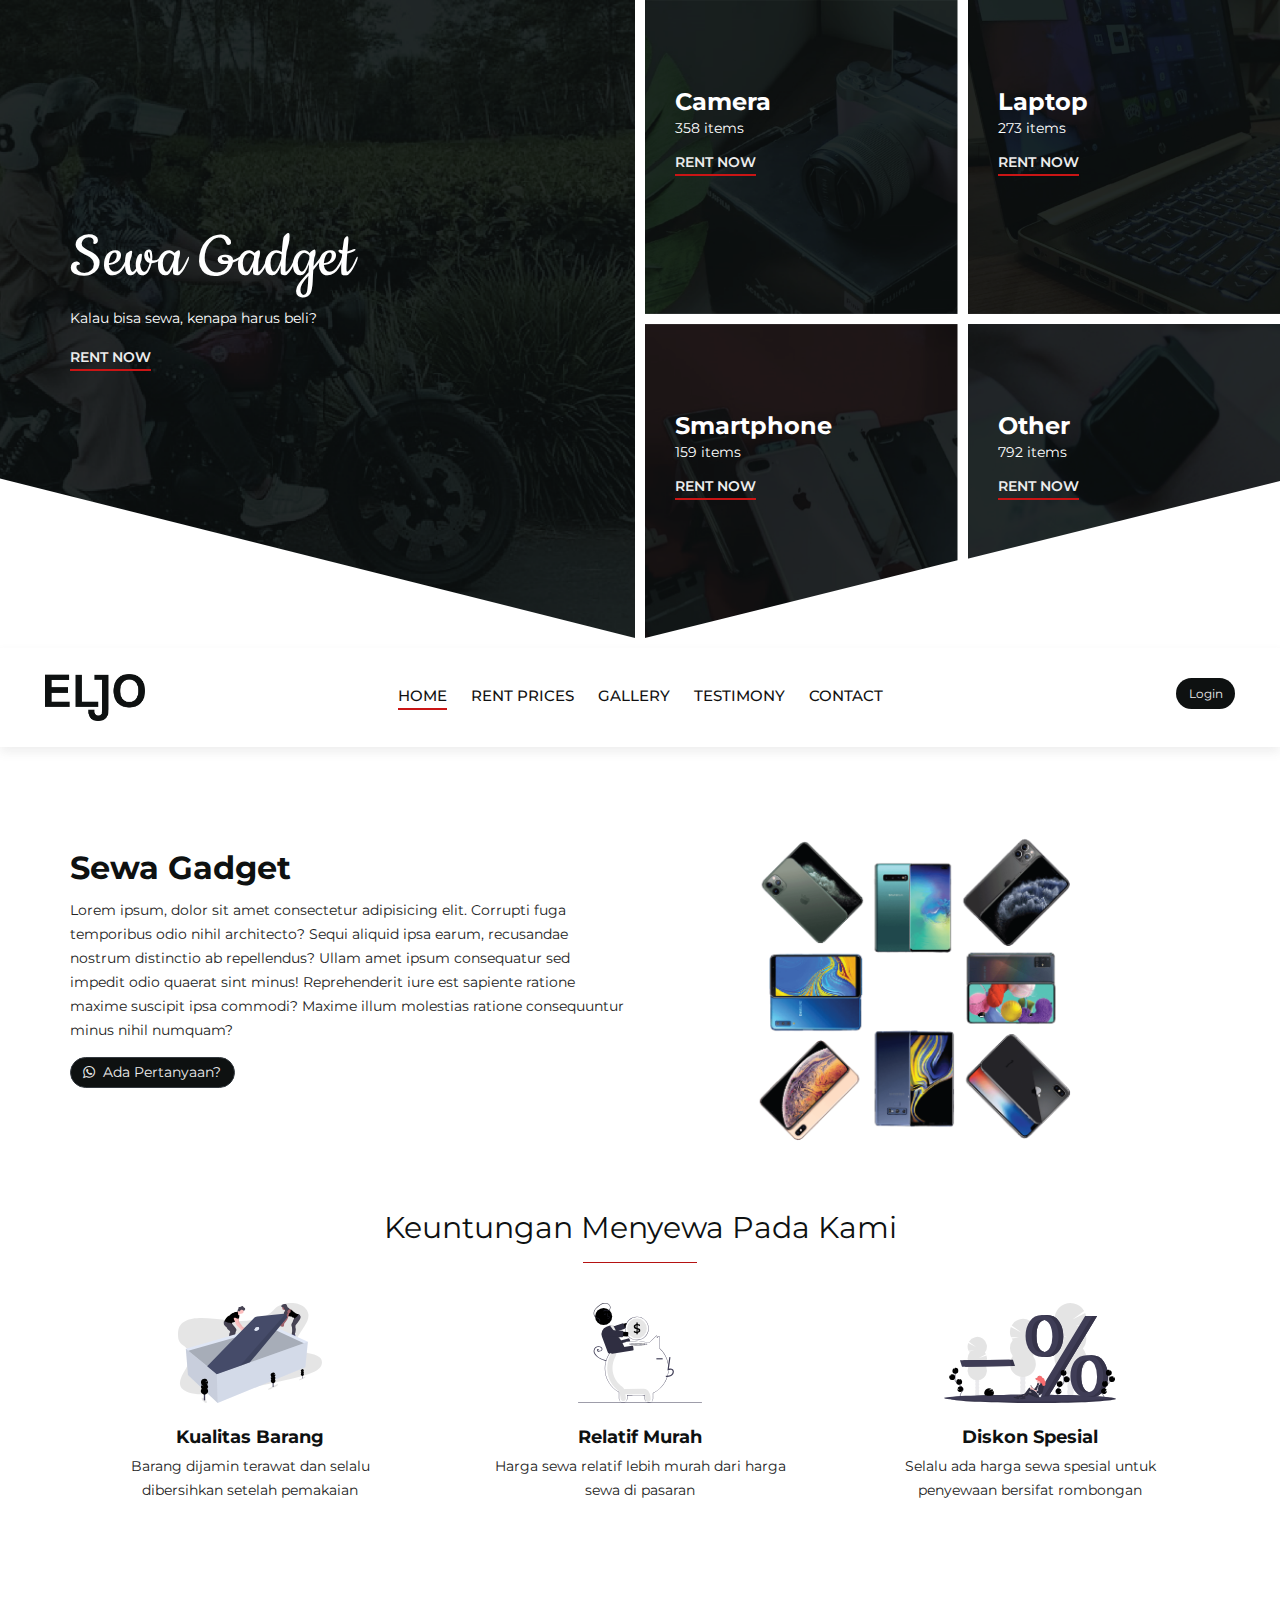
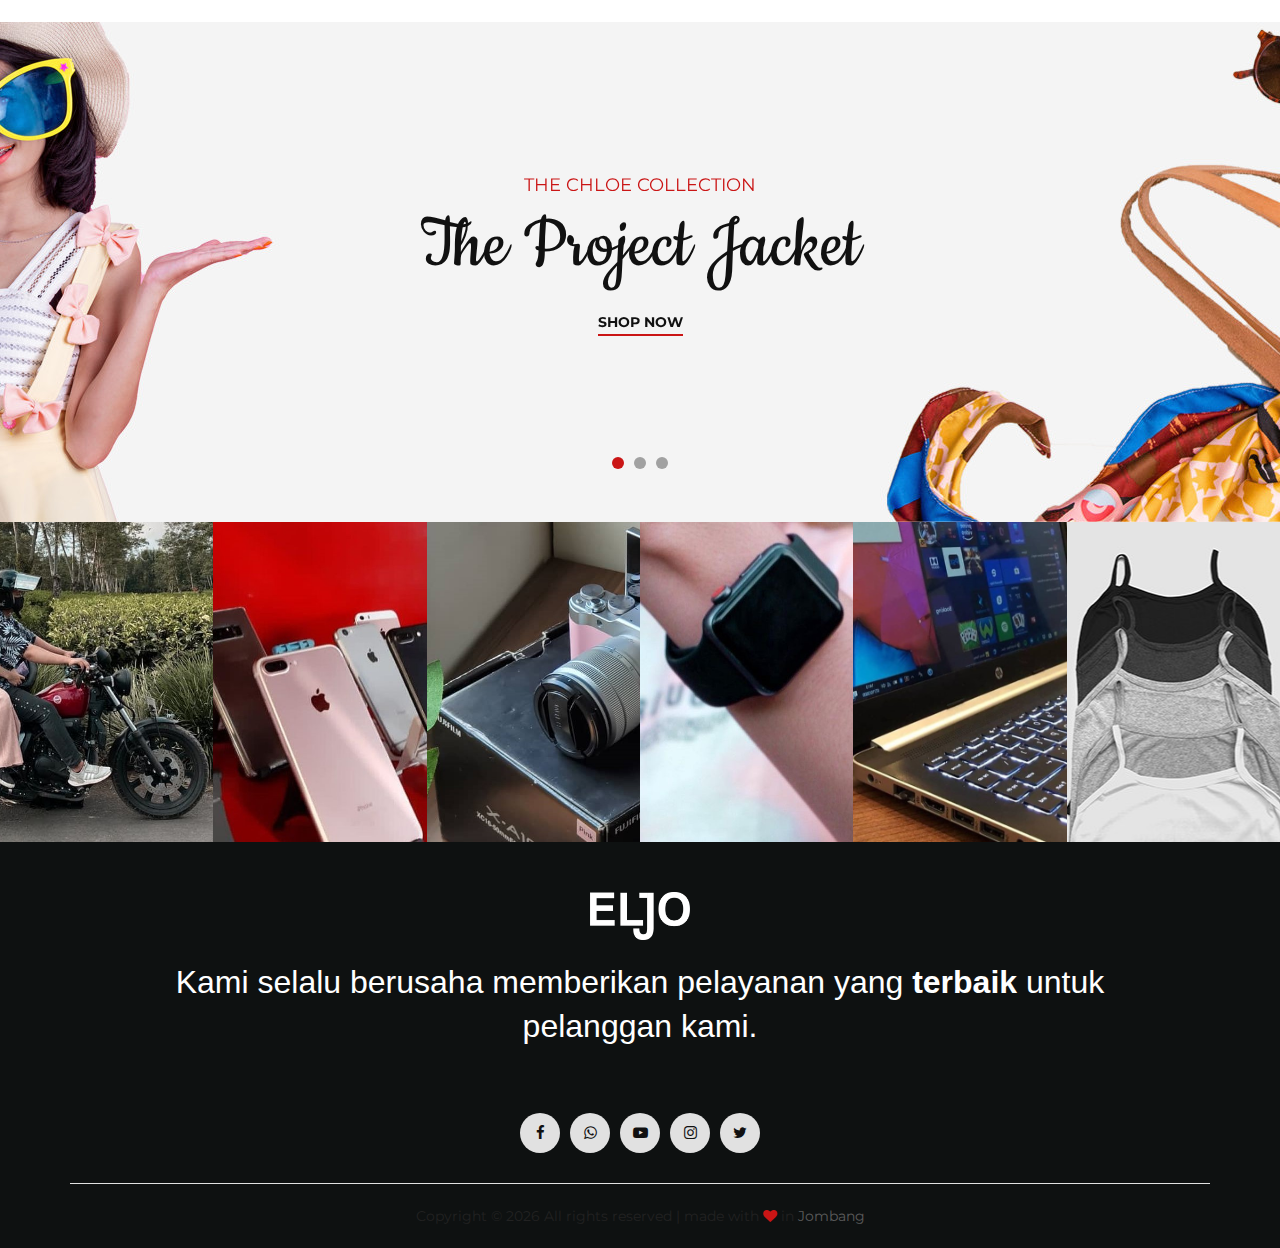
<file: index.html>
<!DOCTYPE html>
<html lang="en">
<head>
    <meta charset="UTF-8">
    <meta name="description" content="ELJO Sewa Gadget">
    <meta name="keywords" content="ELJO, sewa gadget, sewa motor, sewa iphone, sewa laptop, sewa kamera, html">
    <meta name="viewport" content="width=device-width, initial-scale=1.0">
    <meta http-equiv="X-UA-Compatible" content="ie=edge">
    <title>ELJO | Sewa Gadget</title>

    <!-- Google Font -->
    <link href="https://fonts.googleapis.com/css2?family=Cookie&amp;display=swap" rel="stylesheet">
    <link href="https://fonts.googleapis.com/css2?family=Montserrat:wght@400;500;600;700;800;900&amp;display=swap"
    rel="stylesheet">
    <!-- Css Styles -->
    <link rel="stylesheet" href="css/bootstrap.min.css" type="text/css">
    <link rel="stylesheet" href="css/font-awesome.min.css" type="text/css">
    <link rel="stylesheet" href="css/elegant-icons.css" type="text/css">
    <link rel="stylesheet" href="css/jquery-ui.min.css" type="text/css">
    <link rel="stylesheet" href="css/magnific-popup.css" type="text/css">
    <link rel="stylesheet" href="css/owl.carousel.min.css" type="text/css">
    <link rel="stylesheet" href="css/slicknav.min.css" type="text/css">
    <link rel="stylesheet" href="css/style.css" type="text/css">
    <style type='text/css'>.element,html{scrollbar-width:none}html::-webkit-scrollbar,.element::-webkit-scrollbar{display:none}</style>
</head>

<body>
    <!-- Page Preloder -->
    <div id="preloder">
        <div class="loader"></div>
    </div>

    <!-- Offcanvas Menu Begin -->
    <div class="offcanvas-menu-overlay"></div>
    <div class="offcanvas-menu-wrapper">
        <div class="offcanvas__close">+</div>
        <div class="offcanvas__logo">
            <a href="index.html"><img src="img/logo/eljo.png" alt=""></a>
        </div>
        <div id="mobile-menu-wrap"></div>
        <div class="offcanvas__auth">
            <a href="#">Login</a>
        </div>
    </div>
    <!-- Offcanvas Menu End -->

    <!-- Categories Section Begin -->
    <section class="categories">
        <div class="container-fluid">
            <div class="row">
                <div class="col-lg-6 p-0">
                    <div class="categories__item categories__large__item set-bg" data-setbg="img/categories/motor1.jpg">
                    <div class="categories__text">
                        <h1>Sewa Gadget</h1>
                        <p>Kalau bisa sewa, kenapa harus beli?</p>
                        <a href="shop.html">Rent now</a>
                    </div>
                </div>
            </div>
            <div class="col-lg-6">
                <div class="row">
                    <div class="col-lg-6 col-md-6 col-sm-6 p-0">
                        <div class="categories__item set-bg " data-setbg="img/categories/kamera1.jpg" style="clip-path: polygon(0 0, 100% 0, 100% 100%, 0 100%);">
                            <div class="categories__text">
                                <h4>Camera</h4>
                                <p>358 items</p>
                                <a href="shop.html">Rent now</a>
                            </div>
                        </div>
                    </div>
                    <div class="col-lg-6 col-md-6 col-sm-6 p-0">
                        <div class="categories__item set-bg cat3" data-setbg="img/categories/laptop1.jpg" style="clip-path: polygon(0 0, 100% 0, 100% 100%, 0 100%);">
                            <div class="categories__text">
                                <h4>Laptop</h4>
                                <p>273 items</p>
                                <a href="shop.html">Rent now</a>
                            </div>
                        </div>
                    </div>
                    <div class="col-lg-6 col-md-6 col-sm-6 p-0">
                        <div class="categories__item set-bg" data-setbg="img/categories/hp1.jpg" style="clip-path: polygon(0 0, 100% 0, 100% 75.25%, 0 100%);">
                            <div class="categories__text">
                                <h4>Smartphone</h4>
                                <p>159 items</p>
                                <a href="shop.html">Rent now</a>
                            </div>
                        </div>
                    </div>
                    <div class="col-lg-6 col-md-6 col-sm-6 p-0">
                        <div class="categories__item set-bg" data-setbg="img/categories/other1.jpg" style="clip-path: polygon(0 0, 100% 0, 100% 50%, 0 74.75%);">
                            <div class="categories__text">
                                <h4>Other</h4>
                                <p>792 items</p>
                                <a href="shop.html">Rent now</a>
                            </div>
                        </div>
                    </div>
                </div>
            </div>
        </div>
    </div>
</section>
<!-- Categories Section End -->

<!-- Header Section Begin -->
<header class="header">
    <div class="container-fluid">
        <div class="row">
            <div class="col-xl-3 col-lg-2">
                <div class="header__logo">
                    <a href="index.html"><img src="img/logo/eljo.png" alt=""></a>
                </div>
            </div>
            <div class="col-xl-6 col-lg-7">
                <nav class="header__menu">
                    <ul>
                        <li class="active"><a href="index.html">Home</a></li>
                        <li><a href="shop.html">Rent Prices</a>
                            <ul class="dropdown">
                                <li><a href="shop.html">Motor</a></li>
                                <li><a href="shop.html">Smartphone</a></li>
                                <li><a href="shop.html">Camera</a></li>
                                <li><a href="shop.html">Laptop</a></li>
                                <li><a href="shop.html">Other</a></li>
                            </ul>
                        </li>
                        <li><a href="#">Gallery</a></li>
                        <li><a href="#">Testimony</a></li>
                        <li><a href="contact.html">Contact</a></li>
                    </ul>
                </nav>
            </div>
            <div class="col-lg-3">
                <div class="header__right">
                    <div class="header__right__auth">
                        <button type="button" class="btn btn-sm badge-pill"><a href="#">&nbsp;Login&nbsp;</a></button>
                        
                    </div>
                </div>
            </div>
        </div>
        <div class="canvas__open">
            <i class="fa fa-bars"></i>
        </div>
    </div>
</header>
<!-- Header Section End -->

<!-- Profile Section Begin -->
<section class="profile">
    <div class="container">
        <div class="row">
            <div class="col-lg-6 text">
                <h3>Sewa Gadget</h3>
                <p>Lorem ipsum, dolor sit amet consectetur adipisicing elit. Corrupti fuga temporibus odio nihil architecto? Sequi aliquid ipsa earum, recusandae nostrum distinctio ab repellendus? Ullam amet ipsum consequatur sed impedit odio quaerat sint minus! Reprehenderit iure est sapiente ratione maxime suscipit ipsa commodi? Maxime illum molestias ratione consequuntur minus nihil numquam?</p>
                <button type="button" class="btn btn-dark badge-pill btn-sm"><a href="https://api.whatsapp.com/send/?phone=6285748111170">&nbsp;<i class="fa fa-whatsapp">&nbsp;</i> Ada Pertanyaan?&nbsp;</a></button>
            </div>
            <div class="col-lg-6 gambar">
                <img src="/img/logo/profil.png" alt="profil">
            </div>
        </div>
    </div>
</section>
<!-- Profile Section End -->

<!-- Services Section Begin -->
<section class="services spad">
    <div class="container text-center">
        <div class="row">
            <div class="col-md-12">
                <h3>Keuntungan Menyewa Pada Kami</h3>
                <hr color="#ca1515" size="50px" width="10%">
            </div>
        </div>
        <br>
        <div class="row">     
            <div class="col-lg-4">
                <div class="services__item ">
                    <img class="fade-in-bottom" src="/img/service/barang.svg" alt="barang">
                    <br><br>
                    <h3>Kualitas Barang</h3>
                    <p>Barang dijamin terawat dan selalu dibersihkan setelah pemakaian</p>
                </div>
            </div>
            <div class="col-lg-4">
                <div class="services__item">
                        <img class="fade-in-bottom" src="/img/service/hemat.svg" alt="hemat">
                    <br><br>
                    <h3>Relatif Murah</h3>
                    <p>Harga sewa relatif lebih murah dari harga sewa di pasaran</p>
                </div>
            </div>
            <div class="col-lg-4">
                <div class="services__item ">
                    <img class="fade-in-bottom" src="/img/service/diskon.svg" alt="diskon">
                    <br><br>
                    <h3>Diskon Spesial</h3>
                    <p>Selalu ada harga sewa spesial untuk penyewaan bersifat rombongan</p>
                </div>
            </div>
        </div>
    </div>
</section>
<!-- Services Section End -->

<!-- Banner Section Begin -->
<section class="banner set-bg" data-setbg="img/banner/banner-1.jpg">
    <div class="container">
        <div class="row">
            <div class="col-xl-7 col-lg-8 m-auto">
                <div class="banner__slider owl-carousel">
                    <div class="banner__item">
                        <div class="banner__text">
                            <span>The Chloe Collection</span>
                            <h1>The Project Jacket</h1>
                            <a href="#">Shop now</a>
                        </div>
                    </div>
                    <div class="banner__item">
                        <div class="banner__text">
                            <span>The Chloe Collection</span>
                            <h1>The Project Jacket</h1>
                            <a href="#">Shop now</a>
                        </div>
                    </div>
                    <div class="banner__item">
                        <div class="banner__text">
                            <span>The Chloe Collection</span>
                            <h1>The Project Jacket</h1>
                            <a href="#">Shop now</a>
                        </div>
                    </div>
                </div>
            </div>
        </div>
    </div>
</section>
<!-- Banner Section End -->


<!-- Instagram Begin -->
<div class="instagram">
    <div class="container-fluid">
        <div class="row">
            <div class="col-lg-2 col-md-4 col-sm-4 p-0">
                <div class="instagram__item set-bg" data-setbg="/img/categories/motor.jpeg">
                    <div class="instagram__text">
                        <i class="fa fa-instagram"></i>
                        <a href="https://www.instagram.com/sewa_gadget/">@sewa_gadget</a>
                    </div>
                </div>
            </div>
            <div class="col-lg-2 col-md-4 col-sm-4 p-0">
                <div class="instagram__item set-bg" data-setbg="/img/categories/hp.jpeg">
                    <div class="instagram__text">
                        <i class="fa fa-instagram"></i>
                        <a href="https://www.instagram.com/sewa_gadget/">@sewa_gadget</a>
                    </div>
                </div>
            </div>
            <div class="col-lg-2 col-md-4 col-sm-4 p-0">
                <div class="instagram__item set-bg" data-setbg="/img/categories/kamera.jpeg">
                    <div class="instagram__text">
                        <i class="fa fa-instagram"></i>
                        <a href="https://www.instagram.com/sewa_gadget/">@sewa_gadget</a>
                    </div>
                </div>
            </div>
            <div class="col-lg-2 col-md-4 col-sm-4 p-0">
                <div class="instagram__item set-bg" data-setbg="/img/categories/other.jpeg">
                    <div class="instagram__text">
                        <i class="fa fa-instagram"></i>
                        <a href="https://www.instagram.com/sewa_gadget/">@sewa_gadget</a>
                    </div>
                </div>
            </div>
            <div class="col-lg-2 col-md-4 col-sm-4 p-0">
                <div class="instagram__item set-bg" data-setbg="/img/categories/laptop.jpeg">
                    <div class="instagram__text">
                        <i class="fa fa-instagram"></i>
                        <a href="https://www.instagram.com/sewa_gadget/">@sewa_gadget</a>
                    </div>
                </div>
            </div>
            <div class="col-lg-2 col-md-4 col-sm-4 p-0">
                <div class="instagram__item set-bg" data-setbg="img/instagram/insta-6.jpg">
                    <div class="instagram__text">
                        <i class="fa fa-instagram"></i>
                        <a href="https://www.instagram.com/sewa_gadget/">@sewa_gadget</a>
                    </div>
                </div>
            </div>
        </div>
    </div>
</div>
<!-- Instagram End -->

<!-- Footer Section Begin -->
<footer class="footer">
    <div class="container text-center">
        <div class="row">
            <div class="col-lg-12 logo_footer">
                <img src="/img/logo/eljo2.png" alt="logo putih">
            </div>
        </div>
        <div class="row">
            <div class="col-lg-12 tagline__footer">
                <p>Kami selalu berusaha memberikan pelayanan yang <b>terbaik</b> untuk pelanggan kami.</p>
            </div>
        </div>
        <div class="row">
            <div class="col-lg-12">
                <div class="footer__social">
                    <a href="#"><i class="fa fa-facebook"></i></a>
                    <a href="https://api.whatsapp.com/send/?phone=6285748111170"><i class="fa fa-whatsapp"></i></a>
                    <a href="#"><i class="fa fa-youtube-play"></i></a>
                    <a href="https://www.instagram.com/sewa_gadget/"><i class="fa fa-instagram"></i></a>
                    <a href="#"><i class="fa fa-twitter"></i></a>
                </div>
            </div>  
        </div>   
        <div class="row">
            <div class="col-lg-12">
                <div class="footer__copyright__text">
                    <p>Copyright &copy; <script>document.write(new Date().getFullYear());</script> All rights reserved | made with <i class="fa fa-heart" aria-hidden="true"></i> in <a href="https://www.google.com/maps/place/Plandi,+Jombang,+Jombang+Regency,+East+Java/@-7.5648284,112.2305272,15z/data=!4m5!3m4!1s0x2e786a9d6f3036c7:0x54504d0cb56826a9!8m2!3d-7.5651443!4d112.239892" target="_blank">Jombang</a></p>
                </div>
            </div>
        </div>
    </div>
</footer>
<!-- Footer Section End -->

<!-- Js Plugins -->
<script src="js/jquery-3.3.1.min.js"></script>
<script src="js/bootstrap.min.js"></script>
<script src="js/jquery.magnific-popup.min.js"></script>
<script src="js/jquery-ui.min.js"></script>
<script src="js/mixitup.min.js"></script>
<script src="js/jquery.countdown.min.js"></script>
<script src="js/jquery.slicknav.js"></script>
<script src="js/owl.carousel.min.js"></script>
<script src="js/jquery.nicescroll.min.js"></script>
<script src="js/main.js"></script>

<!-- Global site tag (gtag.js) - Google Analytics -->
<script async src="https://www.googletagmanager.com/gtag/js?id=UA-23581568-13"></script>
<script>
  window.dataLayer = window.dataLayer || [];
  function gtag(){dataLayer.push(arguments);}
  gtag('js', new Date());

  gtag('config', 'UA-23581568-13');
</script>

</body>


<!-- Mirrored from preview.colorlib.com/theme/ashion/ by HTTrack Website Copier/3.x [XR&CO'2014], Sun, 25 Oct 2020 10:06:57 GMT -->
</html>
</file>
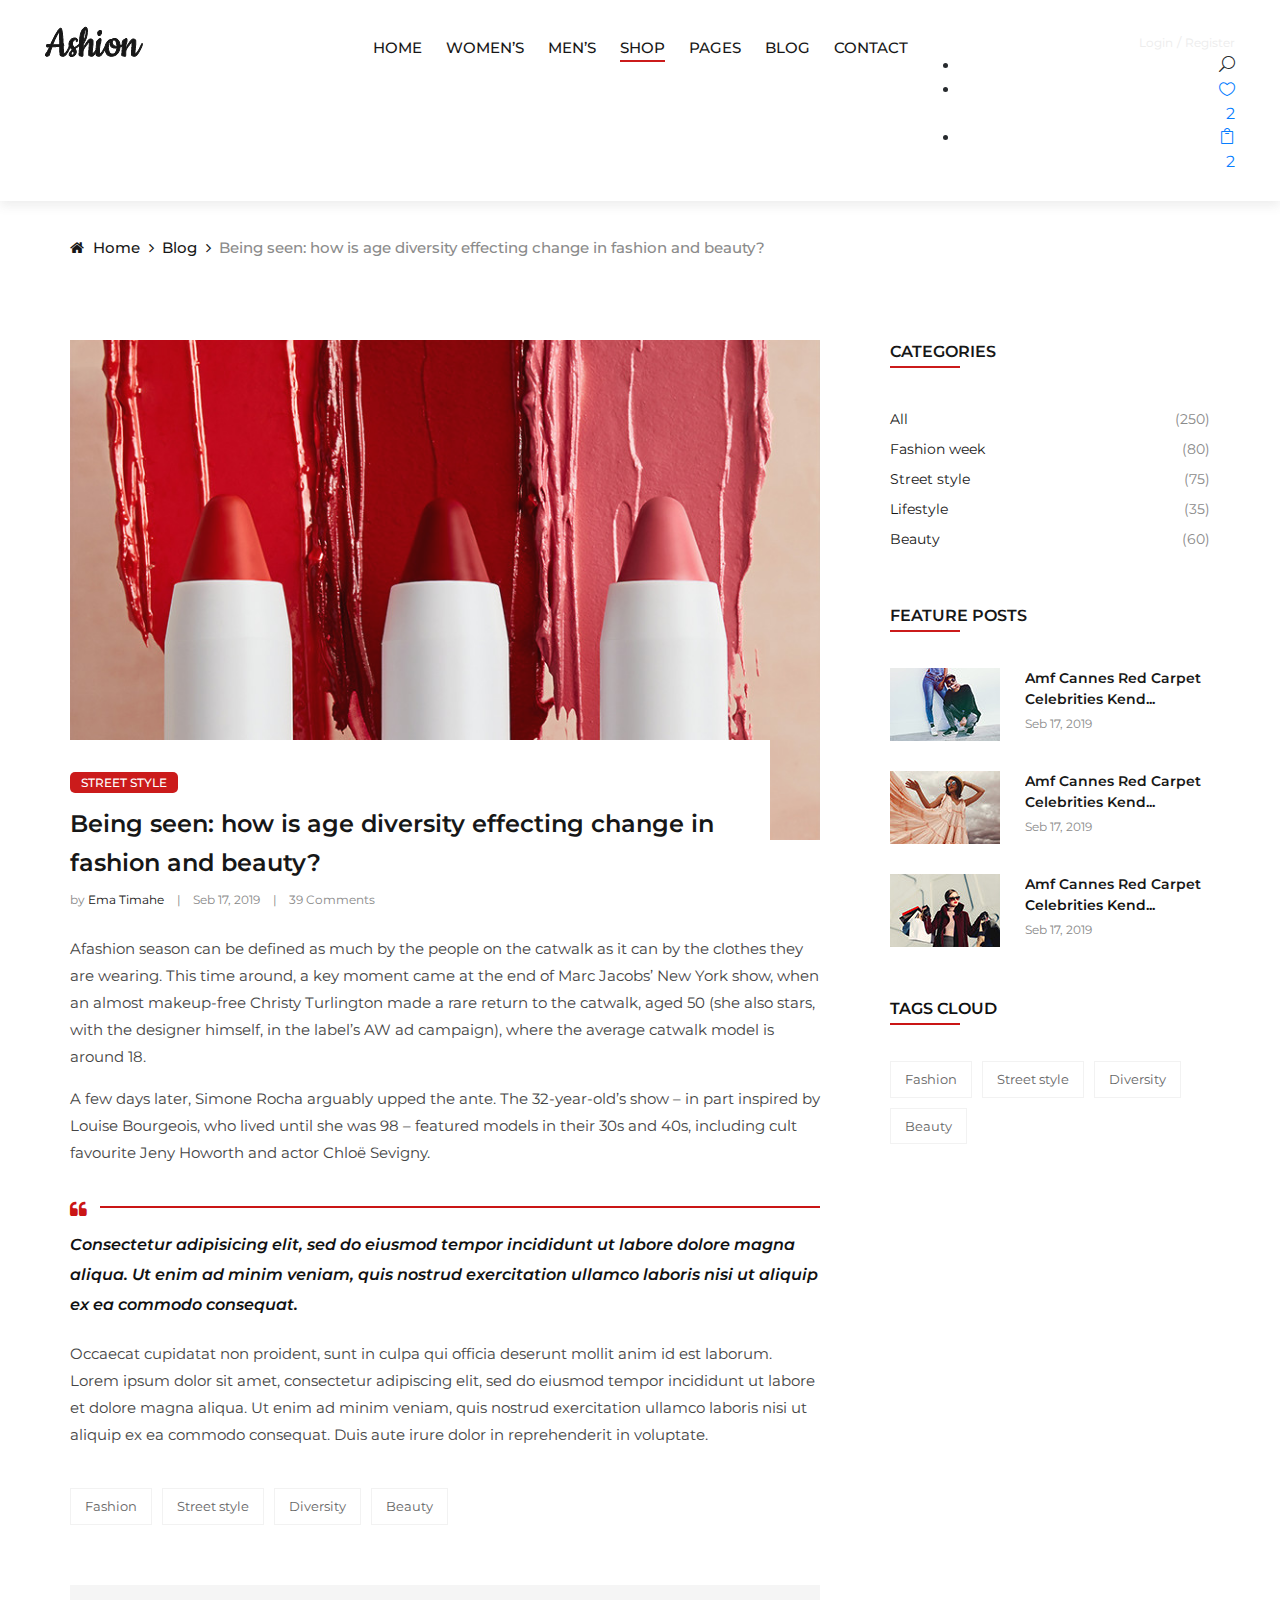
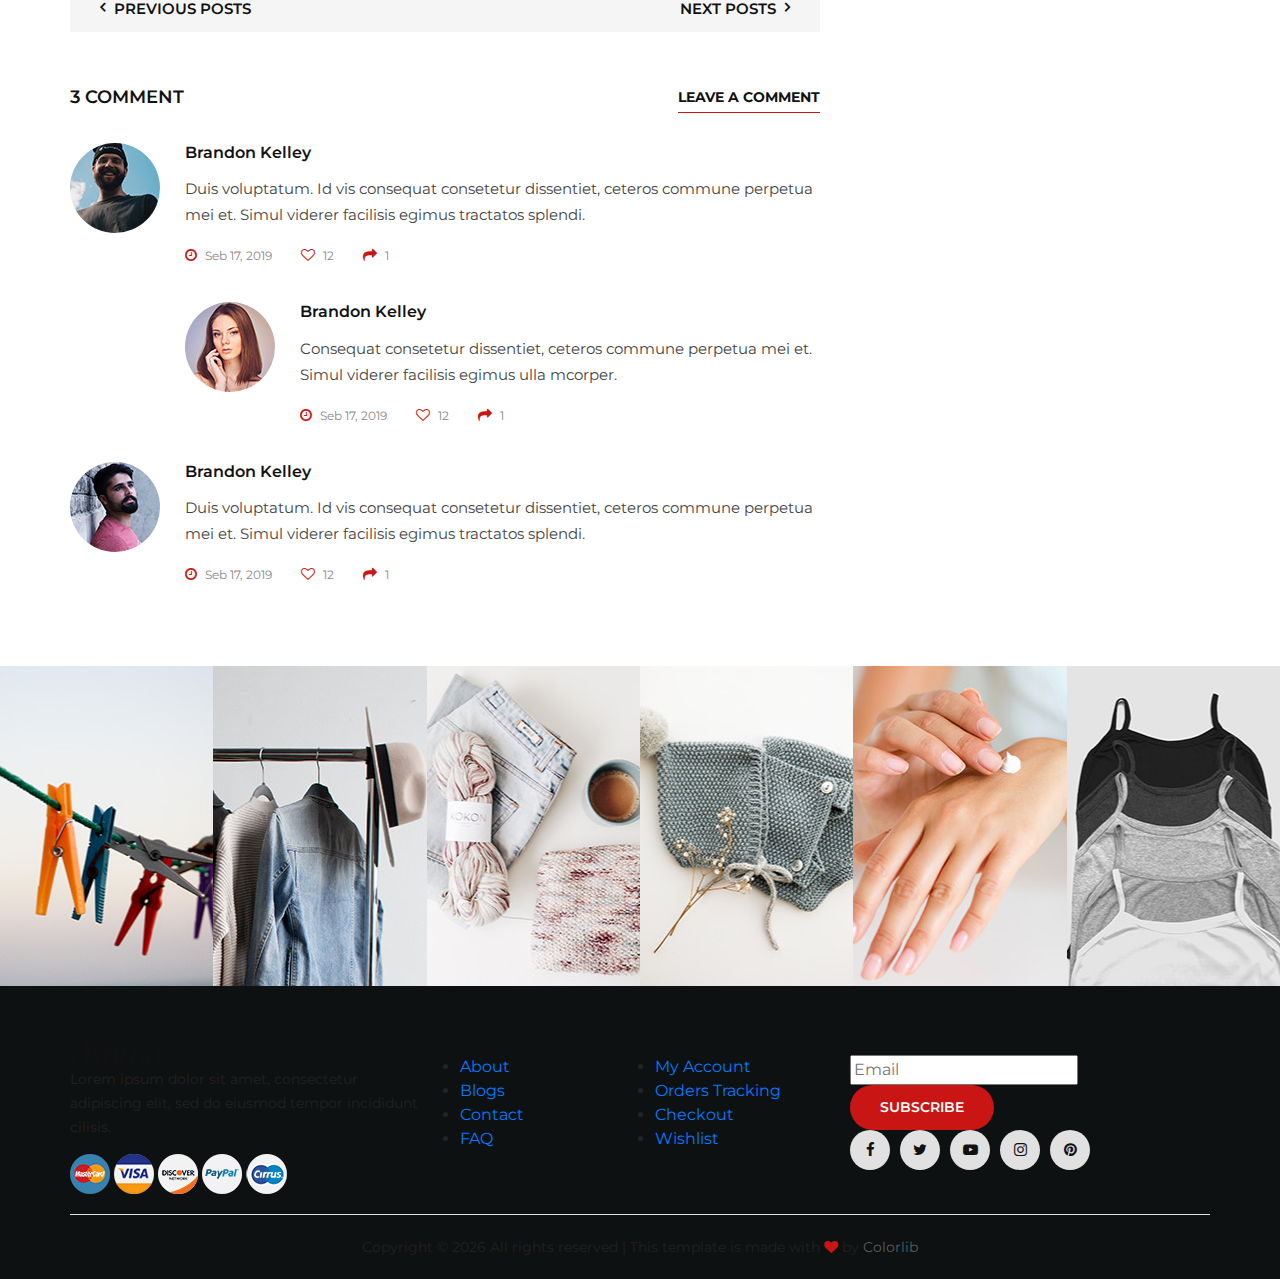
<file: blog-details.html>
<!DOCTYPE html>
<html lang="zxx">


<!-- Mirrored from preview.colorlib.com/theme/ashion/blog-details.html by HTTrack Website Copier/3.x [XR&CO'2014], Sun, 25 Oct 2020 10:07:11 GMT -->
<head>
    <meta charset="UTF-8">
    <meta name="description" content="Ashion Template">
    <meta name="keywords" content="Ashion, unica, creative, html">
    <meta name="viewport" content="width=device-width, initial-scale=1.0">
    <meta http-equiv="X-UA-Compatible" content="ie=edge">
    <title>Ashion | Template</title>

    <!-- Google Font -->
    <link href="https://fonts.googleapis.com/css2?family=Cookie&amp;display=swap" rel="stylesheet">
    <link href="https://fonts.googleapis.com/css2?family=Montserrat:wght@400;500;600;700;800;900&amp;display=swap"
    rel="stylesheet">

    <!-- Css Styles -->
    <link rel="stylesheet" href="css/bootstrap.min.css" type="text/css">
    <link rel="stylesheet" href="css/font-awesome.min.css" type="text/css">
    <link rel="stylesheet" href="css/elegant-icons.css" type="text/css">
    <link rel="stylesheet" href="css/jquery-ui.min.css" type="text/css">
    <link rel="stylesheet" href="css/magnific-popup.css" type="text/css">
    <link rel="stylesheet" href="css/owl.carousel.min.css" type="text/css">
    <link rel="stylesheet" href="css/slicknav.min.css" type="text/css">
    <link rel="stylesheet" href="css/style.css" type="text/css">
</head>

<body>
    <!-- Page Preloder -->
    <div id="preloder">
        <div class="loader"></div>
    </div>

    <!-- Offcanvas Menu Begin -->
    <div class="offcanvas-menu-overlay"></div>
    <div class="offcanvas-menu-wrapper">
        <div class="offcanvas__close">+</div>
        <ul class="offcanvas__widget">
            <li><span class="icon_search search-switch"></span></li>
            <li><a href="#"><span class="icon_heart_alt"></span>
                <div class="tip">2</div>
            </a></li>
            <li><a href="#"><span class="icon_bag_alt"></span>
                <div class="tip">2</div>
            </a></li>
        </ul>
        <div class="offcanvas__logo">
            <a href="index-2.html"><img src="img/logo.png" alt=""></a>
        </div>
        <div id="mobile-menu-wrap"></div>
        <div class="offcanvas__auth">
            <a href="#">Login</a>
            <a href="#">Register</a>
        </div>
    </div>
    <!-- Offcanvas Menu End -->

    <!-- Header Section Begin -->
    <header class="header">
        <div class="container-fluid">
            <div class="row">
                <div class="col-xl-3 col-lg-2">
                    <div class="header__logo">
                        <a href="index-2.html"><img src="img/logo.png" alt=""></a>
                    </div>
                </div>
                <div class="col-xl-6 col-lg-7">
                    <nav class="header__menu">
                        <ul>
                            <li><a href="index-2.html">Home</a></li>
                            <li><a href="#">Women’s</a></li>
                            <li><a href="#">Men’s</a></li>
                            <li class="active"><a href="shop.html">Shop</a></li>
                            <li><a href="#">Pages</a>
                                <ul class="dropdown">
                                    <li><a href="product-details.html">Product Details</a></li>
                                    <li><a href="shop-cart.html">Shop Cart</a></li>
                                    <li><a href="checkout.html">Checkout</a></li>
                                    <li><a href="blog-details.html">Blog Details</a></li>
                                </ul>
                            </li>
                            <li><a href="blog.html">Blog</a></li>
                            <li><a href="contact.html">Contact</a></li>
                        </ul>
                    </nav>
                </div>
                <div class="col-lg-3">
                    <div class="header__right">
                        <div class="header__right__auth">
                            <a href="#">Login</a>
                            <a href="#">Register</a>
                        </div>
                        <ul class="header__right__widget">
                            <li><span class="icon_search search-switch"></span></li>
                            <li><a href="#"><span class="icon_heart_alt"></span>
                                <div class="tip">2</div>
                            </a></li>
                            <li><a href="#"><span class="icon_bag_alt"></span>
                                <div class="tip">2</div>
                            </a></li>
                        </ul>
                    </div>
                </div>
            </div>
            <div class="canvas__open">
                <i class="fa fa-bars"></i>
            </div>
        </div>
    </header>
    <!-- Header Section End -->

    <!-- Breadcrumb Begin -->
    <div class="breadcrumb-option">
        <div class="container">
            <div class="row">
                <div class="col-lg-12">
                    <div class="breadcrumb__links">
                        <a href="index-2.html"><i class="fa fa-home"></i> Home</a>
                        <a href="blog.html">Blog</a>
                        <span>Being seen: how is age diversity effecting change in fashion and beauty?</span>
                    </div>
                </div>
            </div>
        </div>
    </div>
    <!-- Breadcrumb End -->

    <!-- Blog Details Section Begin -->
    <section class="blog-details spad">
        <div class="container">
            <div class="row">
                <div class="col-lg-8 col-md-8">
                    <div class="blog__details__content">
                        <div class="blog__details__item">
                            <img src="img/blog/details/blog-details.jpg" alt="">
                            <div class="blog__details__item__title">
                                <span class="tip">Street style</span>
                                <h4>Being seen: how is age diversity effecting change in fashion and beauty?</h4>
                                <ul>
                                    <li>by <span>Ema Timahe</span></li>
                                    <li>Seb 17, 2019</li>
                                    <li>39 Comments</li>
                                </ul>
                            </div>
                        </div>
                        <div class="blog__details__desc">
                            <p>Afashion season can be defined as much by the people on the catwalk as it can by the
                                clothes they are wearing. This time around, a key moment came at the end of Marc Jacobs’
                                New York show, when an almost makeup-free Christy Turlington made a rare return to the
                                catwalk, aged 50 (she also stars, with the designer himself, in the label’s AW ad
                            campaign), where the average catwalk model is around 18.</p>
                            <p>A few days later, Simone Rocha arguably upped the ante. The 32-year-old’s show – in part
                                inspired by Louise Bourgeois, who lived until she was 98 – featured models in their 30s
                            and 40s, including cult favourite Jeny Howorth and actor Chloë Sevigny.</p>
                        </div>
                        <div class="blog__details__quote">
                            <div class="icon"><i class="fa fa-quote-left"></i></div>
                            <p>Consectetur adipisicing elit, sed do eiusmod tempor incididunt ut labore dolore magna
                                aliqua. Ut enim ad minim veniam, quis nostrud exercitation ullamco laboris nisi ut
                            aliquip ex ea commodo consequat.</p>
                        </div>
                        <div class="blog__details__desc">
                            <p>Occaecat cupidatat non proident, sunt in culpa qui officia deserunt mollit anim id est
                                laborum. Lorem ipsum dolor sit amet, consectetur adipiscing elit, sed do eiusmod tempor
                                incididunt ut labore et dolore magna aliqua. Ut enim ad minim veniam, quis nostrud
                                exercitation ullamco laboris nisi ut aliquip ex ea commodo consequat. Duis aute irure
                            dolor in reprehenderit in voluptate.</p>
                        </div>
                        <div class="blog__details__tags">
                            <a href="#">Fashion</a>
                            <a href="#">Street style</a>
                            <a href="#">Diversity</a>
                            <a href="#">Beauty</a>
                        </div>
                        <div class="blog__details__btns">
                            <div class="row">
                                <div class="col-lg-6 col-md-6 col-sm-6">
                                    <div class="blog__details__btn__item">
                                        <h6><a href="#"><i class="fa fa-angle-left"></i> Previous posts</a></h6>
                                    </div>
                                </div>
                                <div class="col-lg-6 col-md-6 col-sm-6">
                                    <div class="blog__details__btn__item blog__details__btn__item--next">
                                        <h6><a href="#">Next posts <i class="fa fa-angle-right"></i></a></h6>
                                    </div>
                                </div>
                            </div>
                        </div>
                        <div class="blog__details__comment">
                            <h5>3 Comment</h5>
                            <a href="#" class="leave-btn">Leave a comment</a>
                            <div class="blog__comment__item">
                                <div class="blog__comment__item__pic">
                                    <img src="img/blog/details/comment-1.jpg" alt="">
                                </div>
                                <div class="blog__comment__item__text">
                                    <h6>Brandon Kelley</h6>
                                    <p>Duis voluptatum. Id vis consequat consetetur dissentiet, ceteros commune perpetua
                                    mei et. Simul viderer facilisis egimus tractatos splendi.</p>
                                    <ul>
                                        <li><i class="fa fa-clock-o"></i> Seb 17, 2019</li>
                                        <li><i class="fa fa-heart-o"></i> 12</li>
                                        <li><i class="fa fa-share"></i> 1</li>
                                    </ul>
                                </div>
                            </div>
                            <div class="blog__comment__item blog__comment__item--reply">
                                <div class="blog__comment__item__pic">
                                    <img src="img/blog/details/comment-2.jpg" alt="">
                                </div>
                                <div class="blog__comment__item__text">
                                    <h6>Brandon Kelley</h6>
                                    <p>Consequat consetetur dissentiet, ceteros commune perpetua mei et. Simul viderer
                                    facilisis egimus ulla mcorper.</p>
                                    <ul>
                                        <li><i class="fa fa-clock-o"></i> Seb 17, 2019</li>
                                        <li><i class="fa fa-heart-o"></i> 12</li>
                                        <li><i class="fa fa-share"></i> 1</li>
                                    </ul>
                                </div>
                            </div>
                            <div class="blog__comment__item">
                                <div class="blog__comment__item__pic">
                                    <img src="img/blog/details/comment-3.jpg" alt="">
                                </div>
                                <div class="blog__comment__item__text">
                                    <h6>Brandon Kelley</h6>
                                    <p>Duis voluptatum. Id vis consequat consetetur dissentiet, ceteros commune perpetua
                                    mei et. Simul viderer facilisis egimus tractatos splendi.</p>
                                    <ul>
                                        <li><i class="fa fa-clock-o"></i> Seb 17, 2019</li>
                                        <li><i class="fa fa-heart-o"></i> 12</li>
                                        <li><i class="fa fa-share"></i> 1</li>
                                    </ul>
                                </div>
                            </div>
                        </div>
                    </div>
                </div>
                <div class="col-lg-4 col-md-4">
                    <div class="blog__sidebar">
                        <div class="blog__sidebar__item">
                            <div class="section-title">
                                <h4>Categories</h4>
                            </div>
                            <ul>
                                <li><a href="#">All <span>(250)</span></a></li>
                                <li><a href="#">Fashion week <span>(80)</span></a></li>
                                <li><a href="#">Street style <span>(75)</span></a></li>
                                <li><a href="#">Lifestyle <span>(35)</span></a></li>
                                <li><a href="#">Beauty <span>(60)</span></a></li>
                            </ul>
                        </div>
                        <div class="blog__sidebar__item">
                            <div class="section-title">
                                <h4>Feature posts</h4>
                            </div>
                            <a href="#" class="blog__feature__item">
                                <div class="blog__feature__item__pic">
                                    <img src="img/blog/sidebar/fp-1.jpg" alt="">
                                </div>
                                <div class="blog__feature__item__text">
                                    <h6>Amf Cannes Red Carpet Celebrities Kend...</h6>
                                    <span>Seb 17, 2019</span>
                                </div>
                            </a>
                            <a href="#" class="blog__feature__item">
                                <div class="blog__feature__item__pic">
                                    <img src="img/blog/sidebar/fp-2.jpg" alt="">
                                </div>
                                <div class="blog__feature__item__text">
                                    <h6>Amf Cannes Red Carpet Celebrities Kend...</h6>
                                    <span>Seb 17, 2019</span>
                                </div>
                            </a>
                            <a href="#" class="blog__feature__item">
                                <div class="blog__feature__item__pic">
                                    <img src="img/blog/sidebar/fp-3.jpg" alt="">
                                </div>
                                <div class="blog__feature__item__text">
                                    <h6>Amf Cannes Red Carpet Celebrities Kend...</h6>
                                    <span>Seb 17, 2019</span>
                                </div>
                            </a>
                        </div>
                        <div class="blog__sidebar__item">
                            <div class="section-title">
                                <h4>Tags cloud</h4>
                            </div>
                            <div class="blog__sidebar__tags">
                                <a href="#">Fashion</a>
                                <a href="#">Street style</a>
                                <a href="#">Diversity</a>
                                <a href="#">Beauty</a>
                            </div>
                        </div>
                    </div>
                </div>
            </div>
        </div>
    </section>
    <!-- Blog Details Section End -->

    <!-- Instagram Begin -->
    <div class="instagram">
        <div class="container-fluid">
            <div class="row">
                <div class="col-lg-2 col-md-4 col-sm-4 col-md-6 col-sm-6 p-0">
                    <div class="instagram__item set-bg" data-setbg="img/instagram/insta-1.jpg">
                        <div class="instagram__text">
                            <i class="fa fa-instagram"></i>
                            <a href="#">@ ashion_shop</a>
                        </div>
                    </div>
                </div>
                <div class="col-lg-2 col-md-4 col-sm-4 col-md-6 col-sm-6 p-0">
                    <div class="instagram__item set-bg" data-setbg="img/instagram/insta-2.jpg">
                        <div class="instagram__text">
                            <i class="fa fa-instagram"></i>
                            <a href="#">@ ashion_shop</a>
                        </div>
                    </div>
                </div>
                <div class="col-lg-2 col-md-4 col-sm-4 col-md-6 col-sm-6 p-0">
                    <div class="instagram__item set-bg" data-setbg="img/instagram/insta-3.jpg">
                        <div class="instagram__text">
                            <i class="fa fa-instagram"></i>
                            <a href="#">@ ashion_shop</a>
                        </div>
                    </div>
                </div>
                <div class="col-lg-2 col-md-4 col-sm-4 col-md-6 col-sm-6 p-0">
                    <div class="instagram__item set-bg" data-setbg="img/instagram/insta-4.jpg">
                        <div class="instagram__text">
                            <i class="fa fa-instagram"></i>
                            <a href="#">@ ashion_shop</a>
                        </div>
                    </div>
                </div>
                <div class="col-lg-2 col-md-4 col-sm-4 col-md-6 col-sm-6 p-0">
                    <div class="instagram__item set-bg" data-setbg="img/instagram/insta-5.jpg">
                        <div class="instagram__text">
                            <i class="fa fa-instagram"></i>
                            <a href="#">@ ashion_shop</a>
                        </div>
                    </div>
                </div>
                <div class="col-lg-2 col-md-4 col-sm-4 col-md-6 col-sm-6 p-0">
                    <div class="instagram__item set-bg" data-setbg="img/instagram/insta-6.jpg">
                        <div class="instagram__text">
                            <i class="fa fa-instagram"></i>
                            <a href="#">@ ashion_shop</a>
                        </div>
                    </div>
                </div>
            </div>
        </div>
    </div>
    <!-- Instagram End -->

    <!-- Footer Section Begin -->
    <footer class="footer">
        <div class="container">
            <div class="row">
                <div class="col-lg-4 col-md-6 col-sm-7">
                    <div class="footer__about">
                        <div class="footer__logo">
                            <a href="index-2.html"><img src="img/logo.png" alt=""></a>
                        </div>
                        <p>Lorem ipsum dolor sit amet, consectetur adipiscing elit, sed do eiusmod tempor incididunt
                        cilisis.</p>
                        <div class="footer__payment">
                            <a href="#"><img src="img/payment/payment-1.png" alt=""></a>
                            <a href="#"><img src="img/payment/payment-2.png" alt=""></a>
                            <a href="#"><img src="img/payment/payment-3.png" alt=""></a>
                            <a href="#"><img src="img/payment/payment-4.png" alt=""></a>
                            <a href="#"><img src="img/payment/payment-5.png" alt=""></a>
                        </div>
                    </div>
                </div>
                <div class="col-lg-2 col-md-3 col-sm-5">
                    <div class="footer__widget">
                        <h6>Quick links</h6>
                        <ul>
                            <li><a href="#">About</a></li>
                            <li><a href="#">Blogs</a></li>
                            <li><a href="#">Contact</a></li>
                            <li><a href="#">FAQ</a></li>
                        </ul>
                    </div>
                </div>
                <div class="col-lg-2 col-md-3 col-sm-4">
                    <div class="footer__widget">
                        <h6>Account</h6>
                        <ul>
                            <li><a href="#">My Account</a></li>
                            <li><a href="#">Orders Tracking</a></li>
                            <li><a href="#">Checkout</a></li>
                            <li><a href="#">Wishlist</a></li>
                        </ul>
                    </div>
                </div>
                <div class="col-lg-4 col-md-8 col-sm-8">
                    <div class="footer__newslatter">
                        <h6>NEWSLETTER</h6>
                        <form action="#">
                            <input type="text" placeholder="Email">
                            <button type="submit" class="site-btn">Subscribe</button>
                        </form>
                        <div class="footer__social">
                            <a href="#"><i class="fa fa-facebook"></i></a>
                            <a href="#"><i class="fa fa-twitter"></i></a>
                            <a href="#"><i class="fa fa-youtube-play"></i></a>
                            <a href="#"><i class="fa fa-instagram"></i></a>
                            <a href="#"><i class="fa fa-pinterest"></i></a>
                        </div>
                    </div>
                </div>
            </div>
            <div class="row">
                <div class="col-lg-12">
                    <!-- Link back to Colorlib can't be removed. Template is licensed under CC BY 3.0. -->
                    <div class="footer__copyright__text">
                        <p>Copyright &copy; <script>document.write(new Date().getFullYear());</script> All rights reserved | This template is made with <i class="fa fa-heart" aria-hidden="true"></i> by <a href="https://colorlib.com/" target="_blank">Colorlib</a></p>
                    </div>
                    <!-- Link back to Colorlib can't be removed. Template is licensed under CC BY 3.0. -->
                </div>
            </div>
        </div>
    </footer>
    <!-- Footer Section End -->

    <!-- Search Begin -->
    <div class="search-model">
        <div class="h-100 d-flex align-items-center justify-content-center">
            <div class="search-close-switch">+</div>
            <form class="search-model-form">
                <input type="text" id="search-input" placeholder="Search here.....">
            </form>
        </div>
    </div>
    <!-- Search End -->

    <!-- Js Plugins -->
    <script src="js/jquery-3.3.1.min.js"></script>
    <script src="js/bootstrap.min.js"></script>
    <script src="js/jquery.magnific-popup.min.js"></script>
    <script src="js/jquery-ui.min.js"></script>
    <script src="js/mixitup.min.js"></script>
    <script src="js/jquery.countdown.min.js"></script>
    <script src="js/jquery.slicknav.js"></script>
    <script src="js/owl.carousel.min.js"></script>
    <script src="js/jquery.nicescroll.min.js"></script>
    <script src="js/main.js"></script>

    <!-- Global site tag (gtag.js) - Google Analytics -->
    <script async src="https://www.googletagmanager.com/gtag/js?id=UA-23581568-13"></script>
    <script>
      window.dataLayer = window.dataLayer || [];
      function gtag(){dataLayer.push(arguments);}
      gtag('js', new Date());

      gtag('config', 'UA-23581568-13');
  </script>

</body>


<!-- Mirrored from preview.colorlib.com/theme/ashion/blog-details.html by HTTrack Website Copier/3.x [XR&CO'2014], Sun, 25 Oct 2020 10:07:13 GMT -->
</html>
</file>
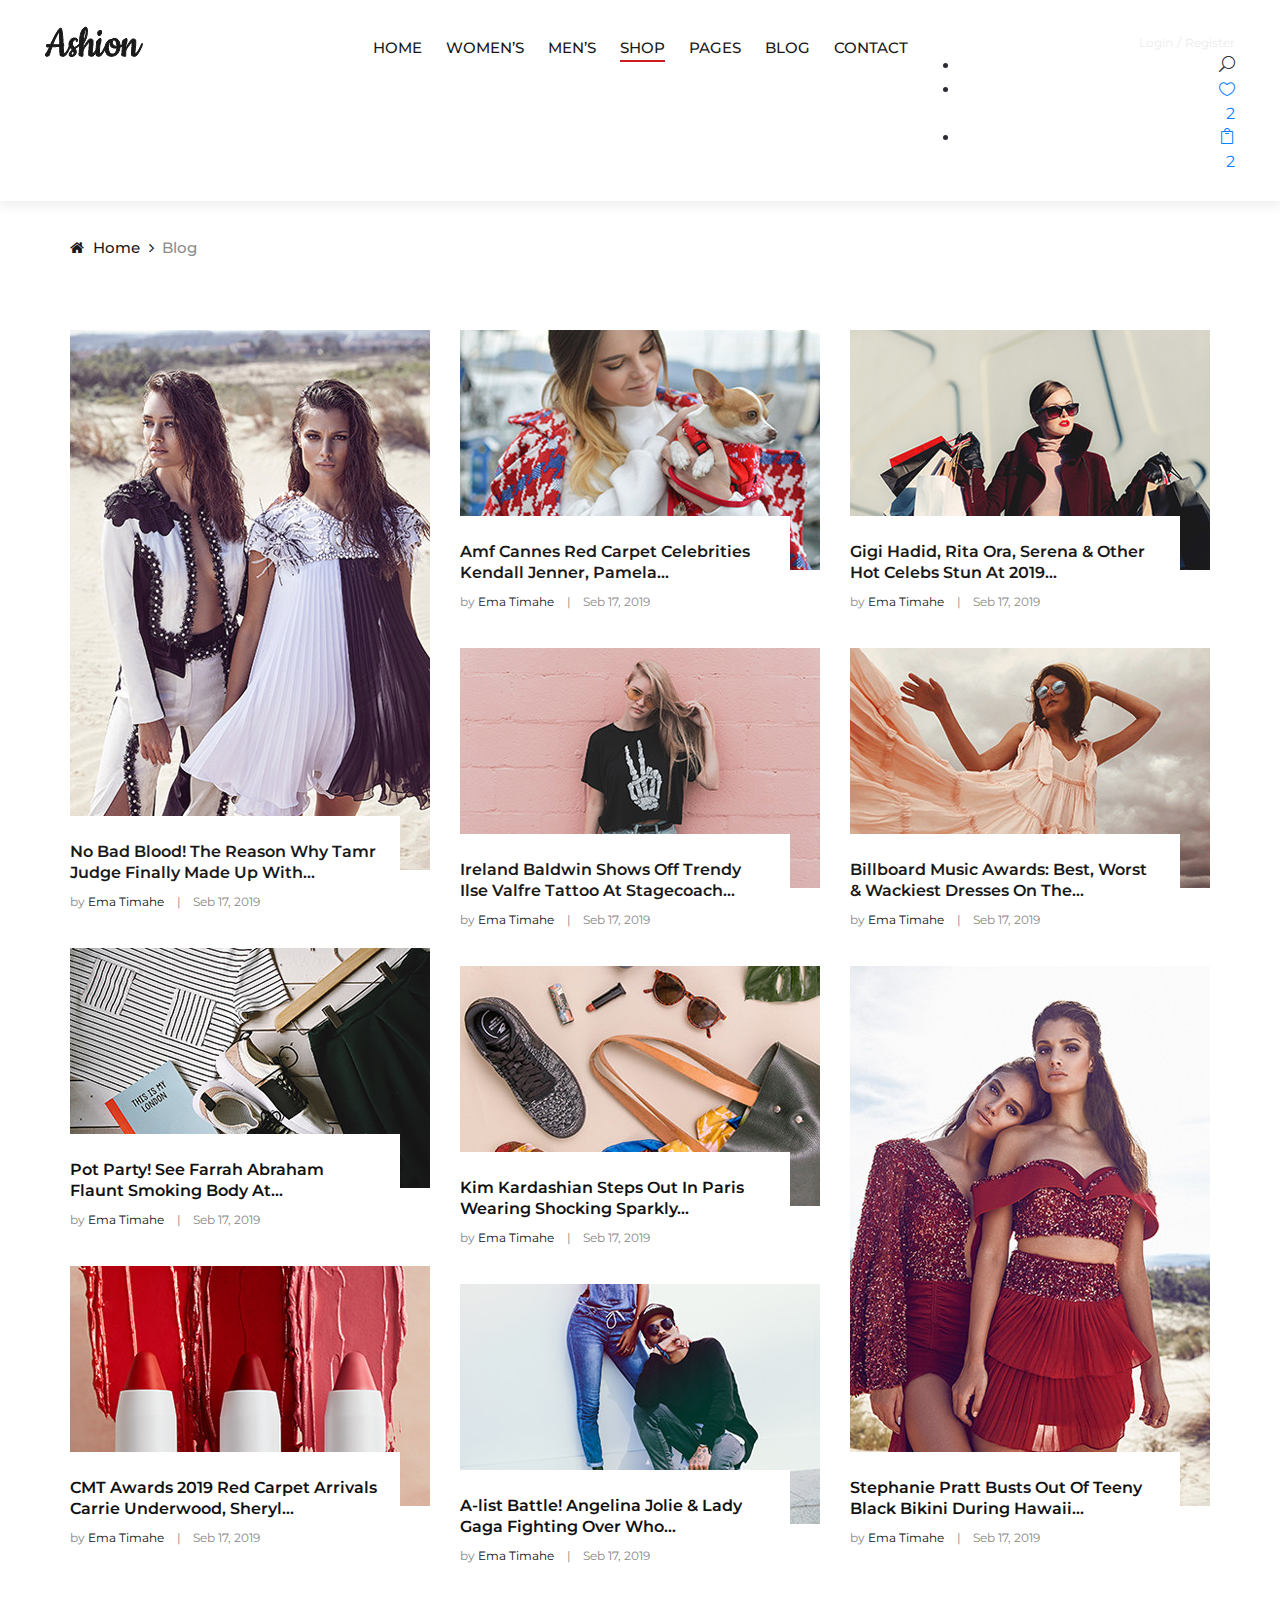
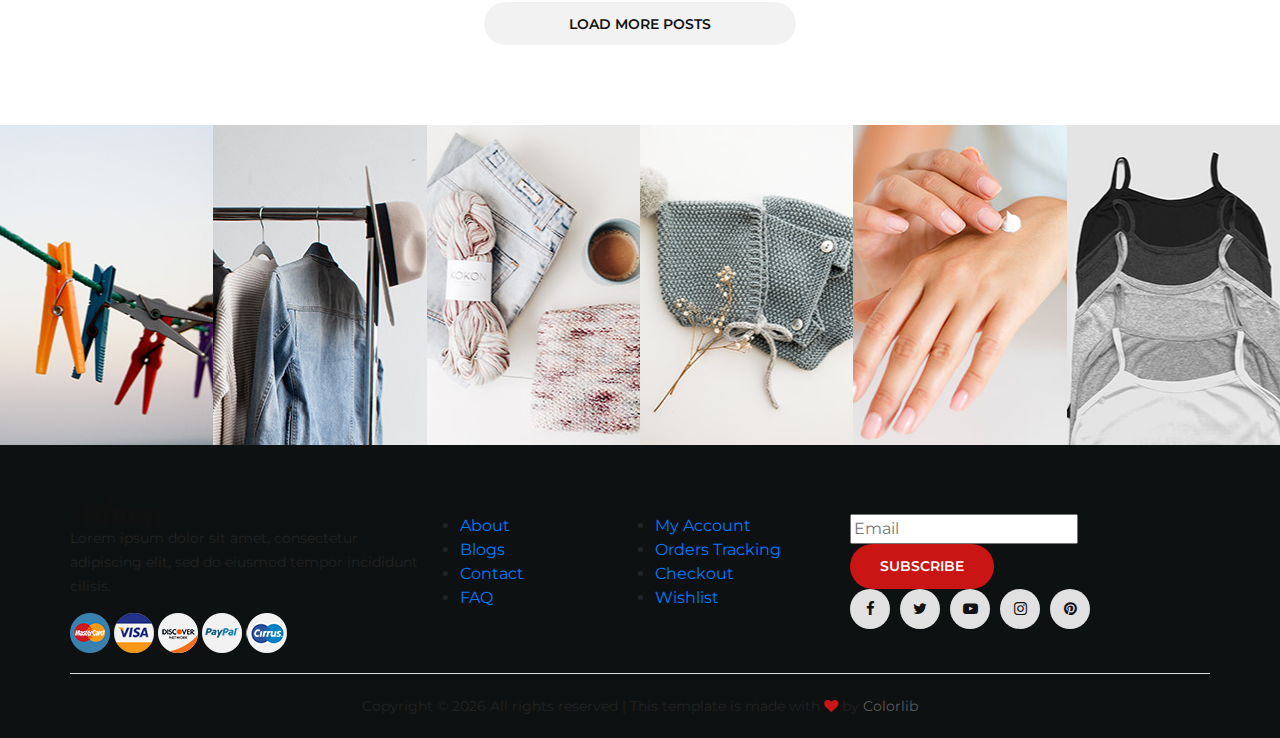
<file: blog.html>
<!DOCTYPE html>
<html lang="zxx">


<!-- Mirrored from preview.colorlib.com/theme/ashion/blog.html by HTTrack Website Copier/3.x [XR&CO'2014], Sun, 25 Oct 2020 10:07:13 GMT -->
<head>
    <meta charset="UTF-8">
    <meta name="description" content="Ashion Template">
    <meta name="keywords" content="Ashion, unica, creative, html">
    <meta name="viewport" content="width=device-width, initial-scale=1.0">
    <meta http-equiv="X-UA-Compatible" content="ie=edge">
    <title>Ashion | Template</title>

    <!-- Google Font -->
    <link href="https://fonts.googleapis.com/css2?family=Cookie&amp;display=swap" rel="stylesheet">
    <link href="https://fonts.googleapis.com/css2?family=Montserrat:wght@400;500;600;700;800;900&amp;display=swap"
    rel="stylesheet">

    <!-- Css Styles -->
    <link rel="stylesheet" href="css/bootstrap.min.css" type="text/css">
    <link rel="stylesheet" href="css/font-awesome.min.css" type="text/css">
    <link rel="stylesheet" href="css/elegant-icons.css" type="text/css">
    <link rel="stylesheet" href="css/jquery-ui.min.css" type="text/css">
    <link rel="stylesheet" href="css/magnific-popup.css" type="text/css">
    <link rel="stylesheet" href="css/owl.carousel.min.css" type="text/css">
    <link rel="stylesheet" href="css/slicknav.min.css" type="text/css">
    <link rel="stylesheet" href="css/style.css" type="text/css">
</head>

<body>
    <!-- Page Preloder -->
    <div id="preloder">
        <div class="loader"></div>
    </div>

    <!-- Offcanvas Menu Begin -->
    <div class="offcanvas-menu-overlay"></div>
    <div class="offcanvas-menu-wrapper">
        <div class="offcanvas__close">+</div>
        <ul class="offcanvas__widget">
            <li><span class="icon_search search-switch"></span></li>
            <li><a href="#"><span class="icon_heart_alt"></span>
                <div class="tip">2</div>
            </a></li>
            <li><a href="#"><span class="icon_bag_alt"></span>
                <div class="tip">2</div>
            </a></li>
        </ul>
        <div class="offcanvas__logo">
            <a href="index-2.html"><img src="img/logo.png" alt=""></a>
        </div>
        <div id="mobile-menu-wrap"></div>
        <div class="offcanvas__auth">
            <a href="#">Login</a>
            <a href="#">Register</a>
        </div>
    </div>
    <!-- Offcanvas Menu End -->

    <!-- Header Section Begin -->
    <header class="header">
        <div class="container-fluid">
            <div class="row">
                <div class="col-xl-3 col-lg-2">
                    <div class="header__logo">
                        <a href="index-2.html"><img src="img/logo.png" alt=""></a>
                    </div>
                </div>
                <div class="col-xl-6 col-lg-7">
                    <nav class="header__menu">
                        <ul>
                            <li><a href="index-2.html">Home</a></li>
                            <li><a href="#">Women’s</a></li>
                            <li><a href="#">Men’s</a></li>
                            <li class="active"><a href="shop.html">Shop</a></li>
                            <li><a href="#">Pages</a>
                                <ul class="dropdown">
                                    <li><a href="product-details.html">Product Details</a></li>
                                    <li><a href="shop-cart.html">Shop Cart</a></li>
                                    <li><a href="checkout.html">Checkout</a></li>
                                    <li><a href="blog-details.html">Blog Details</a></li>
                                </ul>
                            </li>
                            <li><a href="blog.html">Blog</a></li>
                            <li><a href="contact.html">Contact</a></li>
                        </ul>
                    </nav>
                </div>
                <div class="col-lg-3">
                    <div class="header__right">
                        <div class="header__right__auth">
                            <a href="#">Login</a>
                            <a href="#">Register</a>
                        </div>
                        <ul class="header__right__widget">
                            <li><span class="icon_search search-switch"></span></li>
                            <li><a href="#"><span class="icon_heart_alt"></span>
                                <div class="tip">2</div>
                            </a></li>
                            <li><a href="#"><span class="icon_bag_alt"></span>
                                <div class="tip">2</div>
                            </a></li>
                        </ul>
                    </div>
                </div>
            </div>
            <div class="canvas__open">
                <i class="fa fa-bars"></i>
            </div>
        </div>
    </header>
    <!-- Header Section End -->

    <!-- Breadcrumb Begin -->
    <div class="breadcrumb-option">
        <div class="container">
            <div class="row">
                <div class="col-lg-12">
                    <div class="breadcrumb__links">
                        <a href="index-2.html"><i class="fa fa-home"></i> Home</a>
                        <span>Blog</span>
                    </div>
                </div>
            </div>
        </div>
    </div>
    <!-- Breadcrumb End -->

    <!-- Blog Section Begin -->
    <section class="blog spad">
        <div class="container">
            <div class="row">
                <div class="col-lg-4 col-md-4 col-sm-6">
                    <div class="blog__item">
                        <div class="blog__item__pic large__item set-bg" data-setbg="img/blog/blog-1.jpg"></div>
                        <div class="blog__item__text">
                            <h6><a href="#">No Bad Blood! The Reason Why Tamr Judge Finally Made Up With...</a></h6>
                            <ul>
                                <li>by <span>Ema Timahe</span></li>
                                <li>Seb 17, 2019</li>
                            </ul>
                        </div>
                    </div>
                    <div class="blog__item">
                        <div class="blog__item__pic set-bg" data-setbg="img/blog/blog-7.jpg"></div>
                        <div class="blog__item__text">
                            <h6><a href="#">Pot Party! See Farrah Abraham Flaunt Smoking Body At...</a></h6>
                            <ul>
                                <li>by <span>Ema Timahe</span></li>
                                <li>Seb 17, 2019</li>
                            </ul>
                        </div>
                    </div>
                    <div class="blog__item">
                        <div class="blog__item__pic set-bg" data-setbg="img/blog/blog-9.jpg"></div>
                        <div class="blog__item__text">
                            <h6><a href="#">CMT Awards 2019 Red Carpet Arrivals Carrie Underwood, Sheryl...</a></h6>
                            <ul>
                                <li>by <span>Ema Timahe</span></li>
                                <li>Seb 17, 2019</li>
                            </ul>
                        </div>
                    </div>
                </div>
                <div class="col-lg-4 col-md-4 col-sm-6">
                    <div class="blog__item">
                        <div class="blog__item__pic set-bg" data-setbg="img/blog/blog-2.jpg"></div>
                        <div class="blog__item__text">
                            <h6><a href="#">Amf Cannes Red Carpet Celebrities Kendall Jenner, Pamela...</a></h6>
                            <ul>
                                <li>by <span>Ema Timahe</span></li>
                                <li>Seb 17, 2019</li>
                            </ul>
                        </div>
                    </div>
                    <div class="blog__item">
                        <div class="blog__item__pic set-bg" data-setbg="img/blog/blog-4.jpg"></div>
                        <div class="blog__item__text">
                            <h6><a href="#">Ireland Baldwin Shows Off Trendy Ilse Valfre Tattoo At Stagecoach...</a>
                            </h6>
                            <ul>
                                <li>by <span>Ema Timahe</span></li>
                                <li>Seb 17, 2019</li>
                            </ul>
                        </div>
                    </div>
                    <div class="blog__item">
                        <div class="blog__item__pic set-bg" data-setbg="img/blog/blog-8.jpg"></div>
                        <div class="blog__item__text">
                            <h6><a href="#">Kim Kardashian Steps Out In Paris Wearing Shocking Sparkly...</a></h6>
                            <ul>
                                <li>by <span>Ema Timahe</span></li>
                                <li>Seb 17, 2019</li>
                            </ul>
                        </div>
                    </div>
                    <div class="blog__item">
                        <div class="blog__item__pic set-bg" data-setbg="img/blog/blog-10.jpg"></div>
                        <div class="blog__item__text">
                            <h6><a href="#">A-list Battle! Angelina Jolie & Lady Gaga Fighting Over Who...</a></h6>
                            <ul>
                                <li>by <span>Ema Timahe</span></li>
                                <li>Seb 17, 2019</li>
                            </ul>
                        </div>
                    </div>
                </div>
                <div class="col-lg-4 col-md-4 col-sm-6">
                    <div class="blog__item">
                        <div class="blog__item__pic set-bg" data-setbg="img/blog/blog-3.jpg"></div>
                        <div class="blog__item__text">
                            <h6><a href="#">Gigi Hadid, Rita Ora, Serena & Other Hot Celebs Stun At 2019...</a></h6>
                            <ul>
                                <li>by <span>Ema Timahe</span></li>
                                <li>Seb 17, 2019</li>
                            </ul>
                        </div>
                    </div>
                    <div class="blog__item">
                        <div class="blog__item__pic set-bg" data-setbg="img/blog/blog-5.jpg"></div>
                        <div class="blog__item__text">
                            <h6><a href="#">Billboard Music Awards: Best, Worst & Wackiest Dresses On The...</a></h6>
                            <ul>
                                <li>by <span>Ema Timahe</span></li>
                                <li>Seb 17, 2019</li>
                            </ul>
                        </div>
                    </div>
                    <div class="blog__item">
                        <div class="blog__item__pic large__item set-bg" data-setbg="img/blog/blog-6.jpg"></div>
                        <div class="blog__item__text">
                            <h6><a href="#">Stephanie Pratt Busts Out Of Teeny Black Bikini During Hawaii...</a></h6>
                            <ul>
                                <li>by <span>Ema Timahe</span></li>
                                <li>Seb 17, 2019</li>
                            </ul>
                        </div>
                    </div>
                </div>
                <div class="col-lg-12 text-center">
                    <a href="#" class="primary-btn load-btn">Load more posts</a>
                </div>
            </div>
        </div>
    </section>
    <!-- Blog Section End -->

    <!-- Instagram Begin -->
    <div class="instagram">
        <div class="container-fluid">
            <div class="row">
                <div class="col-lg-2 col-md-4 col-sm-4 p-0">
                    <div class="instagram__item set-bg" data-setbg="img/instagram/insta-1.jpg">
                        <div class="instagram__text">
                            <i class="fa fa-instagram"></i>
                            <a href="#">@ ashion_shop</a>
                        </div>
                    </div>
                </div>
                <div class="col-lg-2 col-md-4 col-sm-4 p-0">
                    <div class="instagram__item set-bg" data-setbg="img/instagram/insta-2.jpg">
                        <div class="instagram__text">
                            <i class="fa fa-instagram"></i>
                            <a href="#">@ ashion_shop</a>
                        </div>
                    </div>
                </div>
                <div class="col-lg-2 col-md-4 col-sm-4 p-0">
                    <div class="instagram__item set-bg" data-setbg="img/instagram/insta-3.jpg">
                        <div class="instagram__text">
                            <i class="fa fa-instagram"></i>
                            <a href="#">@ ashion_shop</a>
                        </div>
                    </div>
                </div>
                <div class="col-lg-2 col-md-4 col-sm-4 p-0">
                    <div class="instagram__item set-bg" data-setbg="img/instagram/insta-4.jpg">
                        <div class="instagram__text">
                            <i class="fa fa-instagram"></i>
                            <a href="#">@ ashion_shop</a>
                        </div>
                    </div>
                </div>
                <div class="col-lg-2 col-md-4 col-sm-4 p-0">
                    <div class="instagram__item set-bg" data-setbg="img/instagram/insta-5.jpg">
                        <div class="instagram__text">
                            <i class="fa fa-instagram"></i>
                            <a href="#">@ ashion_shop</a>
                        </div>
                    </div>
                </div>
                <div class="col-lg-2 col-md-4 col-sm-4 p-0">
                    <div class="instagram__item set-bg" data-setbg="img/instagram/insta-6.jpg">
                        <div class="instagram__text">
                            <i class="fa fa-instagram"></i>
                            <a href="#">@ ashion_shop</a>
                        </div>
                    </div>
                </div>
            </div>
        </div>
    </div>
    <!-- Instagram End -->

    <!-- Footer Section Begin -->
    <footer class="footer">
        <div class="container">
            <div class="row">
                <div class="col-lg-4 col-md-6 col-sm-7">
                    <div class="footer__about">
                        <div class="footer__logo">
                            <a href="index-2.html"><img src="img/logo.png" alt=""></a>
                        </div>
                        <p>Lorem ipsum dolor sit amet, consectetur adipiscing elit, sed do eiusmod tempor incididunt
                        cilisis.</p>
                        <div class="footer__payment">
                            <a href="#"><img src="img/payment/payment-1.png" alt=""></a>
                            <a href="#"><img src="img/payment/payment-2.png" alt=""></a>
                            <a href="#"><img src="img/payment/payment-3.png" alt=""></a>
                            <a href="#"><img src="img/payment/payment-4.png" alt=""></a>
                            <a href="#"><img src="img/payment/payment-5.png" alt=""></a>
                        </div>
                    </div>
                </div>
                <div class="col-lg-2 col-md-3 col-sm-5">
                    <div class="footer__widget">
                        <h6>Quick links</h6>
                        <ul>
                            <li><a href="#">About</a></li>
                            <li><a href="#">Blogs</a></li>
                            <li><a href="#">Contact</a></li>
                            <li><a href="#">FAQ</a></li>
                        </ul>
                    </div>
                </div>
                <div class="col-lg-2 col-md-3 col-sm-4">
                    <div class="footer__widget">
                        <h6>Account</h6>
                        <ul>
                            <li><a href="#">My Account</a></li>
                            <li><a href="#">Orders Tracking</a></li>
                            <li><a href="#">Checkout</a></li>
                            <li><a href="#">Wishlist</a></li>
                        </ul>
                    </div>
                </div>
                <div class="col-lg-4 col-md-8 col-sm-8">
                    <div class="footer__newslatter">
                        <h6>NEWSLETTER</h6>
                        <form action="#">
                            <input type="text" placeholder="Email">
                            <button type="submit" class="site-btn">Subscribe</button>
                        </form>
                        <div class="footer__social">
                            <a href="#"><i class="fa fa-facebook"></i></a>
                            <a href="#"><i class="fa fa-twitter"></i></a>
                            <a href="#"><i class="fa fa-youtube-play"></i></a>
                            <a href="#"><i class="fa fa-instagram"></i></a>
                            <a href="#"><i class="fa fa-pinterest"></i></a>
                        </div>
                    </div>
                </div>
            </div>
            <div class="row">
                <div class="col-lg-12">
                    <!-- Link back to Colorlib can't be removed. Template is licensed under CC BY 3.0. -->
                    <div class="footer__copyright__text">
                        <p>Copyright &copy; <script>document.write(new Date().getFullYear());</script> All rights reserved | This template is made with <i class="fa fa-heart" aria-hidden="true"></i> by <a href="https://colorlib.com/" target="_blank">Colorlib</a></p>
                    </div>
                    <!-- Link back to Colorlib can't be removed. Template is licensed under CC BY 3.0. -->
                </div>
            </div>
        </div>
    </footer>
    <!-- Footer Section End -->

    <!-- Search Begin -->
    <div class="search-model">
        <div class="h-100 d-flex align-items-center justify-content-center">
            <div class="search-close-switch">+</div>
            <form class="search-model-form">
                <input type="text" id="search-input" placeholder="Search here.....">
            </form>
        </div>
    </div>
    <!-- Search End -->

    <!-- Js Plugins -->
    <script src="js/jquery-3.3.1.min.js"></script>
    <script src="js/bootstrap.min.js"></script>
    <script src="js/jquery.magnific-popup.min.js"></script>
    <script src="js/jquery-ui.min.js"></script>
    <script src="js/mixitup.min.js"></script>
    <script src="js/jquery.countdown.min.js"></script>
    <script src="js/jquery.slicknav.js"></script>
    <script src="js/owl.carousel.min.js"></script>
    <script src="js/jquery.nicescroll.min.js"></script>
    <script src="js/main.js"></script>

    <!-- Global site tag (gtag.js) - Google Analytics -->
    <script async src="https://www.googletagmanager.com/gtag/js?id=UA-23581568-13"></script>
    <script>
      window.dataLayer = window.dataLayer || [];
      function gtag(){dataLayer.push(arguments);}
      gtag('js', new Date());

      gtag('config', 'UA-23581568-13');
  </script>

</body>


<!-- Mirrored from preview.colorlib.com/theme/ashion/blog.html by HTTrack Website Copier/3.x [XR&CO'2014], Sun, 25 Oct 2020 10:07:18 GMT -->
</html>
</file>
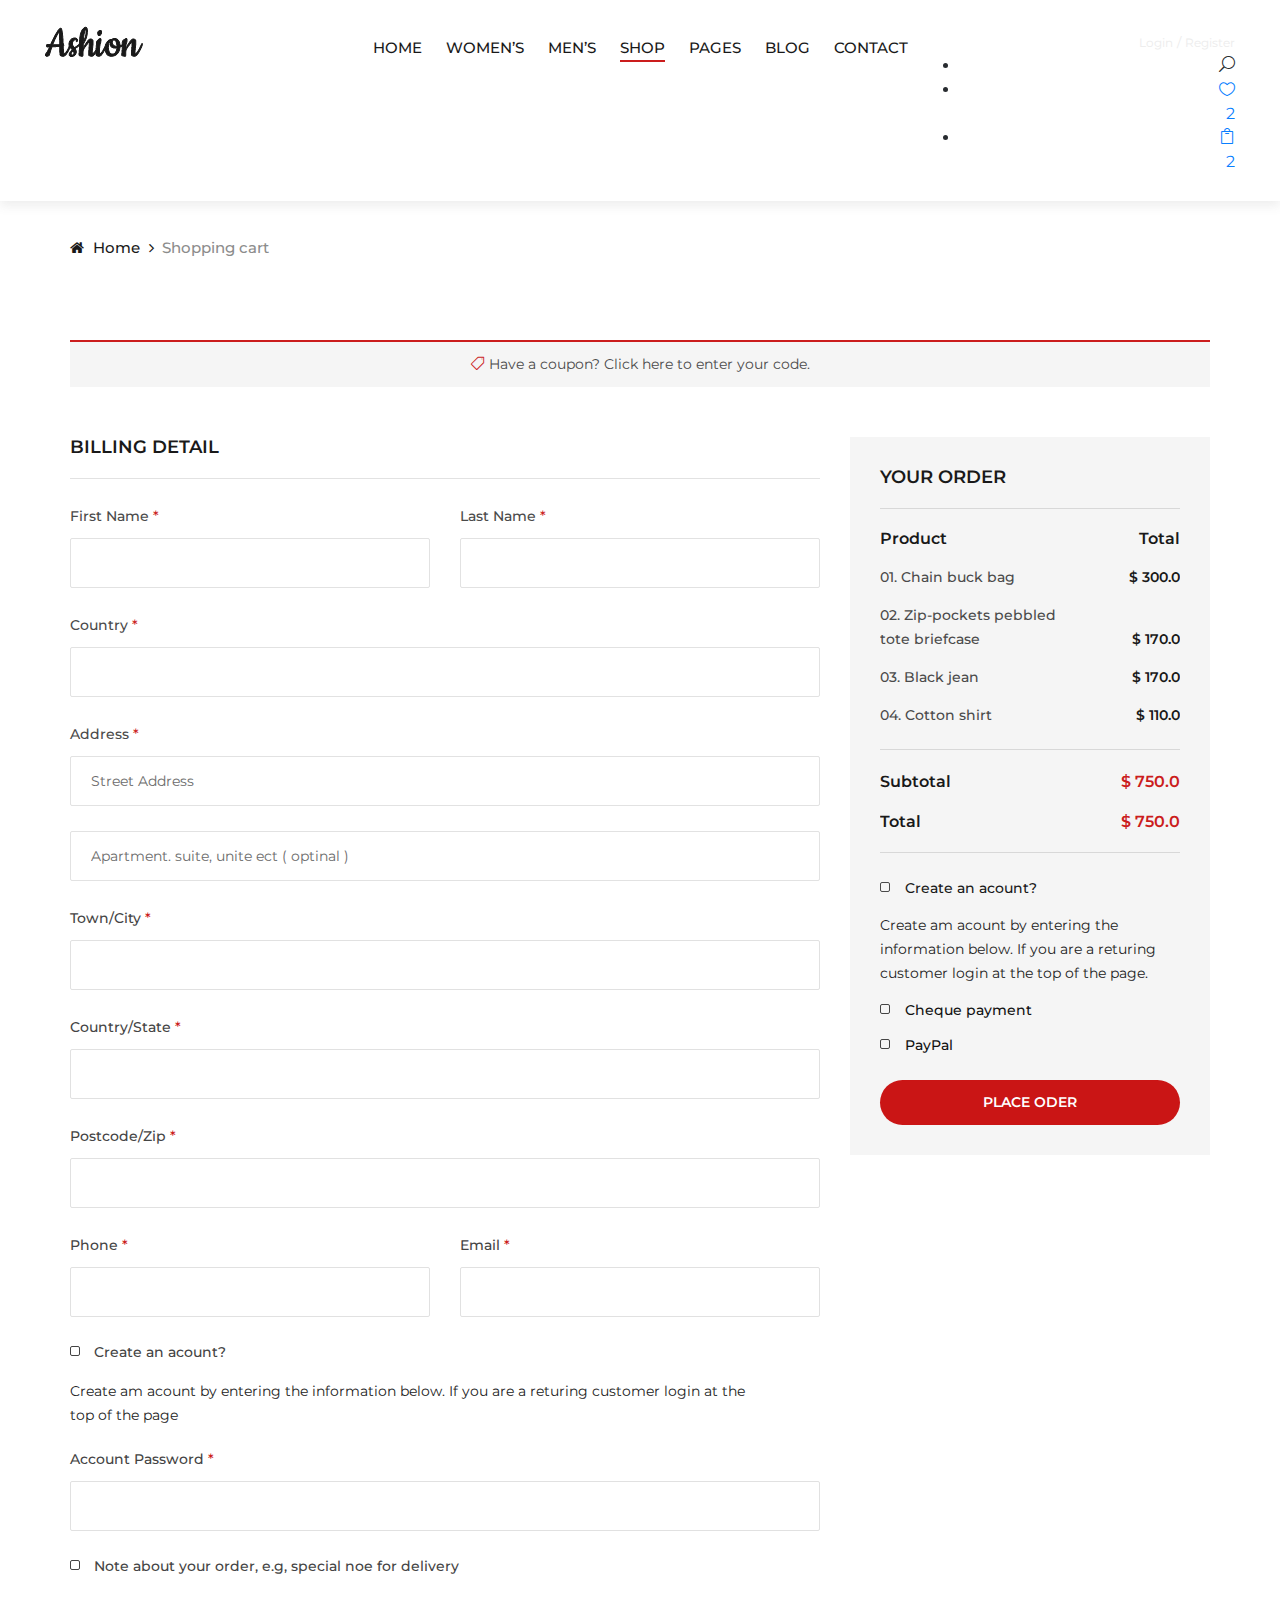
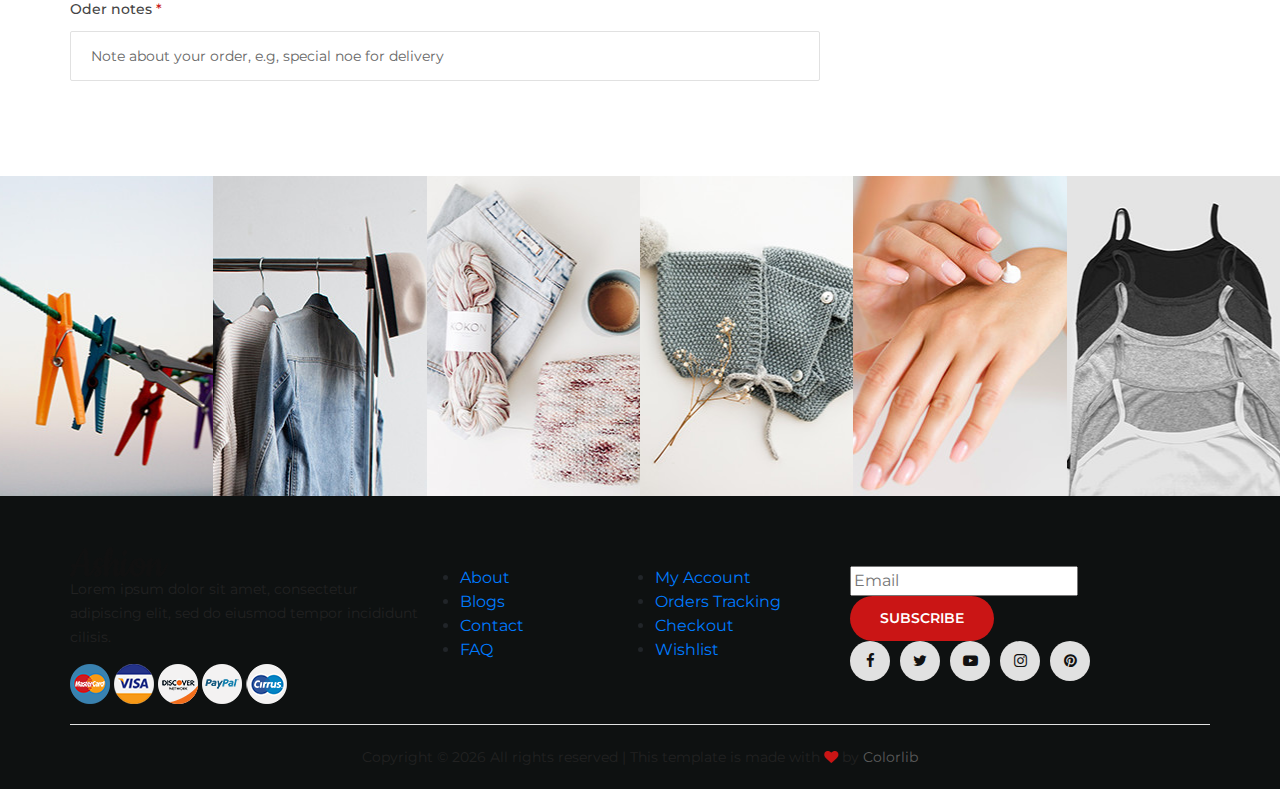
<file: checkout.html>
<!DOCTYPE html>
<html lang="zxx">


<!-- Mirrored from preview.colorlib.com/theme/ashion/checkout.html by HTTrack Website Copier/3.x [XR&CO'2014], Sun, 25 Oct 2020 10:07:11 GMT -->
<head>
    <meta charset="UTF-8">
    <meta name="description" content="Ashion Template">
    <meta name="keywords" content="Ashion, unica, creative, html">
    <meta name="viewport" content="width=device-width, initial-scale=1.0">
    <meta http-equiv="X-UA-Compatible" content="ie=edge">
    <title>Ashion | Template</title>

    <!-- Google Font -->
    <link href="https://fonts.googleapis.com/css2?family=Cookie&amp;display=swap" rel="stylesheet">
    <link href="https://fonts.googleapis.com/css2?family=Montserrat:wght@400;500;600;700;800;900&amp;display=swap"
    rel="stylesheet">

    <!-- Css Styles -->
    <link rel="stylesheet" href="css/bootstrap.min.css" type="text/css">
    <link rel="stylesheet" href="css/font-awesome.min.css" type="text/css">
    <link rel="stylesheet" href="css/elegant-icons.css" type="text/css">
    <link rel="stylesheet" href="css/jquery-ui.min.css" type="text/css">
    <link rel="stylesheet" href="css/magnific-popup.css" type="text/css">
    <link rel="stylesheet" href="css/owl.carousel.min.css" type="text/css">
    <link rel="stylesheet" href="css/slicknav.min.css" type="text/css">
    <link rel="stylesheet" href="css/style.css" type="text/css">
</head>

<body>
    <!-- Page Preloder -->
    <div id="preloder">
        <div class="loader"></div>
    </div>

    <!-- Offcanvas Menu Begin -->
    <div class="offcanvas-menu-overlay"></div>
    <div class="offcanvas-menu-wrapper">
        <div class="offcanvas__close">+</div>
        <ul class="offcanvas__widget">
            <li><span class="icon_search search-switch"></span></li>
            <li><a href="#"><span class="icon_heart_alt"></span>
                <div class="tip">2</div>
            </a></li>
            <li><a href="#"><span class="icon_bag_alt"></span>
                <div class="tip">2</div>
            </a></li>
        </ul>
        <div class="offcanvas__logo">
            <a href="index-2.html"><img src="img/logo.png" alt=""></a>
        </div>
        <div id="mobile-menu-wrap"></div>
        <div class="offcanvas__auth">
            <a href="#">Login</a>
            <a href="#">Register</a>
        </div>
    </div>
    <!-- Offcanvas Menu End -->

    <!-- Header Section Begin -->
    <header class="header">
        <div class="container-fluid">
            <div class="row">
                <div class="col-xl-3 col-lg-2">
                    <div class="header__logo">
                        <a href="index-2.html"><img src="img/logo.png" alt=""></a>
                    </div>
                </div>
                <div class="col-xl-6 col-lg-7">
                    <nav class="header__menu">
                        <ul>
                            <li><a href="index-2.html">Home</a></li>
                            <li><a href="#">Women’s</a></li>
                            <li><a href="#">Men’s</a></li>
                            <li class="active"><a href="shop.html">Shop</a></li>
                            <li><a href="#">Pages</a>
                                <ul class="dropdown">
                                    <li><a href="product-details.html">Product Details</a></li>
                                    <li><a href="shop-cart.html">Shop Cart</a></li>
                                    <li><a href="checkout.html">Checkout</a></li>
                                    <li><a href="blog-details.html">Blog Details</a></li>
                                </ul>
                            </li>
                            <li><a href="blog.html">Blog</a></li>
                            <li><a href="contact.html">Contact</a></li>
                        </ul>
                    </nav>
                </div>
                <div class="col-lg-3">
                    <div class="header__right">
                        <div class="header__right__auth">
                            <a href="#">Login</a>
                            <a href="#">Register</a>
                        </div>
                        <ul class="header__right__widget">
                            <li><span class="icon_search search-switch"></span></li>
                            <li><a href="#"><span class="icon_heart_alt"></span>
                                <div class="tip">2</div>
                            </a></li>
                            <li><a href="#"><span class="icon_bag_alt"></span>
                                <div class="tip">2</div>
                            </a></li>
                        </ul>
                    </div>
                </div>
            </div>
            <div class="canvas__open">
                <i class="fa fa-bars"></i>
            </div>
        </div>
    </header>
    <!-- Header Section End -->

    <!-- Breadcrumb Begin -->
    <div class="breadcrumb-option">
        <div class="container">
            <div class="row">
                <div class="col-lg-12">
                    <div class="breadcrumb__links">
                        <a href="index-2.html"><i class="fa fa-home"></i> Home</a>
                        <span>Shopping cart</span>
                    </div>
                </div>
            </div>
        </div>
    </div>
    <!-- Breadcrumb End -->

    <!-- Checkout Section Begin -->
    <section class="checkout spad">
        <div class="container">
            <div class="row">
                <div class="col-lg-12">
                    <h6 class="coupon__link"><span class="icon_tag_alt"></span> <a href="#">Have a coupon?</a> Click
                    here to enter your code.</h6>
                </div>
            </div>
            <form action="#" class="checkout__form">
                <div class="row">
                    <div class="col-lg-8">
                        <h5>Billing detail</h5>
                        <div class="row">
                            <div class="col-lg-6 col-md-6 col-sm-6">
                                <div class="checkout__form__input">
                                    <p>First Name <span>*</span></p>
                                    <input type="text">
                                </div>
                            </div>
                            <div class="col-lg-6 col-md-6 col-sm-6">
                                <div class="checkout__form__input">
                                    <p>Last Name <span>*</span></p>
                                    <input type="text">
                                </div>
                            </div>
                            <div class="col-lg-12">
                                <div class="checkout__form__input">
                                    <p>Country <span>*</span></p>
                                    <input type="text">
                                </div>
                                <div class="checkout__form__input">
                                    <p>Address <span>*</span></p>
                                    <input type="text" placeholder="Street Address">
                                    <input type="text" placeholder="Apartment. suite, unite ect ( optinal )">
                                </div>
                                <div class="checkout__form__input">
                                    <p>Town/City <span>*</span></p>
                                    <input type="text">
                                </div>
                                <div class="checkout__form__input">
                                    <p>Country/State <span>*</span></p>
                                    <input type="text">
                                </div>
                                <div class="checkout__form__input">
                                    <p>Postcode/Zip <span>*</span></p>
                                    <input type="text">
                                </div>
                            </div>
                            <div class="col-lg-6 col-md-6 col-sm-6">
                                <div class="checkout__form__input">
                                    <p>Phone <span>*</span></p>
                                    <input type="text">
                                </div>
                            </div>
                            <div class="col-lg-6 col-md-6 col-sm-6">
                                <div class="checkout__form__input">
                                    <p>Email <span>*</span></p>
                                    <input type="text">
                                </div>
                            </div>
                            <div class="col-lg-12">
                                <div class="checkout__form__checkbox">
                                    <label for="acc">
                                        Create an acount?
                                        <input type="checkbox" id="acc">
                                        <span class="checkmark"></span>
                                    </label>
                                    <p>Create am acount by entering the information below. If you are a returing
                                        customer login at the <br />top of the page</p>
                                    </div>
                                    <div class="checkout__form__input">
                                        <p>Account Password <span>*</span></p>
                                        <input type="text">
                                    </div>
                                    <div class="checkout__form__checkbox">
                                        <label for="note">
                                            Note about your order, e.g, special noe for delivery
                                            <input type="checkbox" id="note">
                                            <span class="checkmark"></span>
                                        </label>
                                    </div>
                                    <div class="checkout__form__input">
                                        <p>Oder notes <span>*</span></p>
                                        <input type="text"
                                        placeholder="Note about your order, e.g, special noe for delivery">
                                    </div>
                                </div>
                            </div>
                        </div>
                        <div class="col-lg-4">
                            <div class="checkout__order">
                                <h5>Your order</h5>
                                <div class="checkout__order__product">
                                    <ul>
                                        <li>
                                            <span class="top__text">Product</span>
                                            <span class="top__text__right">Total</span>
                                        </li>
                                        <li>01. Chain buck bag <span>$ 300.0</span></li>
                                        <li>02. Zip-pockets pebbled<br /> tote briefcase <span>$ 170.0</span></li>
                                        <li>03. Black jean <span>$ 170.0</span></li>
                                        <li>04. Cotton shirt <span>$ 110.0</span></li>
                                    </ul>
                                </div>
                                <div class="checkout__order__total">
                                    <ul>
                                        <li>Subtotal <span>$ 750.0</span></li>
                                        <li>Total <span>$ 750.0</span></li>
                                    </ul>
                                </div>
                                <div class="checkout__order__widget">
                                    <label for="o-acc">
                                        Create an acount?
                                        <input type="checkbox" id="o-acc">
                                        <span class="checkmark"></span>
                                    </label>
                                    <p>Create am acount by entering the information below. If you are a returing customer
                                    login at the top of the page.</p>
                                    <label for="check-payment">
                                        Cheque payment
                                        <input type="checkbox" id="check-payment">
                                        <span class="checkmark"></span>
                                    </label>
                                    <label for="paypal">
                                        PayPal
                                        <input type="checkbox" id="paypal">
                                        <span class="checkmark"></span>
                                    </label>
                                </div>
                                <button type="submit" class="site-btn">Place oder</button>
                            </div>
                        </div>
                    </div>
                </form>
            </div>
        </section>
        <!-- Checkout Section End -->

        <!-- Instagram Begin -->
        <div class="instagram">
            <div class="container-fluid">
                <div class="row">
                    <div class="col-lg-2 col-md-4 col-sm-4 p-0">
                        <div class="instagram__item set-bg" data-setbg="img/instagram/insta-1.jpg">
                            <div class="instagram__text">
                                <i class="fa fa-instagram"></i>
                                <a href="#">@ ashion_shop</a>
                            </div>
                        </div>
                    </div>
                    <div class="col-lg-2 col-md-4 col-sm-4 p-0">
                        <div class="instagram__item set-bg" data-setbg="img/instagram/insta-2.jpg">
                            <div class="instagram__text">
                                <i class="fa fa-instagram"></i>
                                <a href="#">@ ashion_shop</a>
                            </div>
                        </div>
                    </div>
                    <div class="col-lg-2 col-md-4 col-sm-4 p-0">
                        <div class="instagram__item set-bg" data-setbg="img/instagram/insta-3.jpg">
                            <div class="instagram__text">
                                <i class="fa fa-instagram"></i>
                                <a href="#">@ ashion_shop</a>
                            </div>
                        </div>
                    </div>
                    <div class="col-lg-2 col-md-4 col-sm-4 p-0">
                        <div class="instagram__item set-bg" data-setbg="img/instagram/insta-4.jpg">
                            <div class="instagram__text">
                                <i class="fa fa-instagram"></i>
                                <a href="#">@ ashion_shop</a>
                            </div>
                        </div>
                    </div>
                    <div class="col-lg-2 col-md-4 col-sm-4 p-0">
                        <div class="instagram__item set-bg" data-setbg="img/instagram/insta-5.jpg">
                            <div class="instagram__text">
                                <i class="fa fa-instagram"></i>
                                <a href="#">@ ashion_shop</a>
                            </div>
                        </div>
                    </div>
                    <div class="col-lg-2 col-md-4 col-sm-4 p-0">
                        <div class="instagram__item set-bg" data-setbg="img/instagram/insta-6.jpg">
                            <div class="instagram__text">
                                <i class="fa fa-instagram"></i>
                                <a href="#">@ ashion_shop</a>
                            </div>
                        </div>
                    </div>
                </div>
            </div>
        </div>
        <!-- Instagram End -->

        <!-- Footer Section Begin -->
        <footer class="footer">
            <div class="container">
                <div class="row">
                    <div class="col-lg-4 col-md-6 col-sm-7">
                        <div class="footer__about">
                            <div class="footer__logo">
                                <a href="index-2.html"><img src="img/logo.png" alt=""></a>
                            </div>
                            <p>Lorem ipsum dolor sit amet, consectetur adipiscing elit, sed do eiusmod tempor incididunt
                            cilisis.</p>
                            <div class="footer__payment">
                                <a href="#"><img src="img/payment/payment-1.png" alt=""></a>
                                <a href="#"><img src="img/payment/payment-2.png" alt=""></a>
                                <a href="#"><img src="img/payment/payment-3.png" alt=""></a>
                                <a href="#"><img src="img/payment/payment-4.png" alt=""></a>
                                <a href="#"><img src="img/payment/payment-5.png" alt=""></a>
                            </div>
                        </div>
                    </div>
                    <div class="col-lg-2 col-md-3 col-sm-5">
                        <div class="footer__widget">
                            <h6>Quick links</h6>
                            <ul>
                                <li><a href="#">About</a></li>
                                <li><a href="#">Blogs</a></li>
                                <li><a href="#">Contact</a></li>
                                <li><a href="#">FAQ</a></li>
                            </ul>
                        </div>
                    </div>
                    <div class="col-lg-2 col-md-3 col-sm-4">
                        <div class="footer__widget">
                            <h6>Account</h6>
                            <ul>
                                <li><a href="#">My Account</a></li>
                                <li><a href="#">Orders Tracking</a></li>
                                <li><a href="#">Checkout</a></li>
                                <li><a href="#">Wishlist</a></li>
                            </ul>
                        </div>
                    </div>
                    <div class="col-lg-4 col-md-8 col-sm-8">
                        <div class="footer__newslatter">
                            <h6>NEWSLETTER</h6>
                            <form action="#">
                                <input type="text" placeholder="Email">
                                <button type="submit" class="site-btn">Subscribe</button>
                            </form>
                            <div class="footer__social">
                                <a href="#"><i class="fa fa-facebook"></i></a>
                                <a href="#"><i class="fa fa-twitter"></i></a>
                                <a href="#"><i class="fa fa-youtube-play"></i></a>
                                <a href="#"><i class="fa fa-instagram"></i></a>
                                <a href="#"><i class="fa fa-pinterest"></i></a>
                            </div>
                        </div>
                    </div>
                </div>
                <div class="row">
                    <div class="col-lg-12">
                        <!-- Link back to Colorlib can't be removed. Template is licensed under CC BY 3.0. -->
                        <div class="footer__copyright__text">
                            <p>Copyright &copy; <script>document.write(new Date().getFullYear());</script> All rights reserved | This template is made with <i class="fa fa-heart" aria-hidden="true"></i> by <a href="https://colorlib.com/" target="_blank">Colorlib</a></p>
                        </div>
                        <!-- Link back to Colorlib can't be removed. Template is licensed under CC BY 3.0. -->
                    </div>
                </div>
            </div>
        </footer>
        <!-- Footer Section End -->

        <!-- Search Begin -->
        <div class="search-model">
            <div class="h-100 d-flex align-items-center justify-content-center">
                <div class="search-close-switch">+</div>
                <form class="search-model-form">
                    <input type="text" id="search-input" placeholder="Search here.....">
                </form>
            </div>
        </div>
        <!-- Search End -->

        <!-- Js Plugins -->
        <script src="js/jquery-3.3.1.min.js"></script>
        <script src="js/bootstrap.min.js"></script>
        <script src="js/jquery.magnific-popup.min.js"></script>
        <script src="js/jquery-ui.min.js"></script>
        <script src="js/mixitup.min.js"></script>
        <script src="js/jquery.countdown.min.js"></script>
        <script src="js/jquery.slicknav.js"></script>
        <script src="js/owl.carousel.min.js"></script>
        <script src="js/jquery.nicescroll.min.js"></script>
        <script src="js/main.js"></script>

        <!-- Global site tag (gtag.js) - Google Analytics -->
        <script async src="https://www.googletagmanager.com/gtag/js?id=UA-23581568-13"></script>
        <script>
          window.dataLayer = window.dataLayer || [];
          function gtag(){dataLayer.push(arguments);}
          gtag('js', new Date());

          gtag('config', 'UA-23581568-13');
      </script>

  </body>

  
<!-- Mirrored from preview.colorlib.com/theme/ashion/checkout.html by HTTrack Website Copier/3.x [XR&CO'2014], Sun, 25 Oct 2020 10:07:11 GMT -->
</html>
</file>
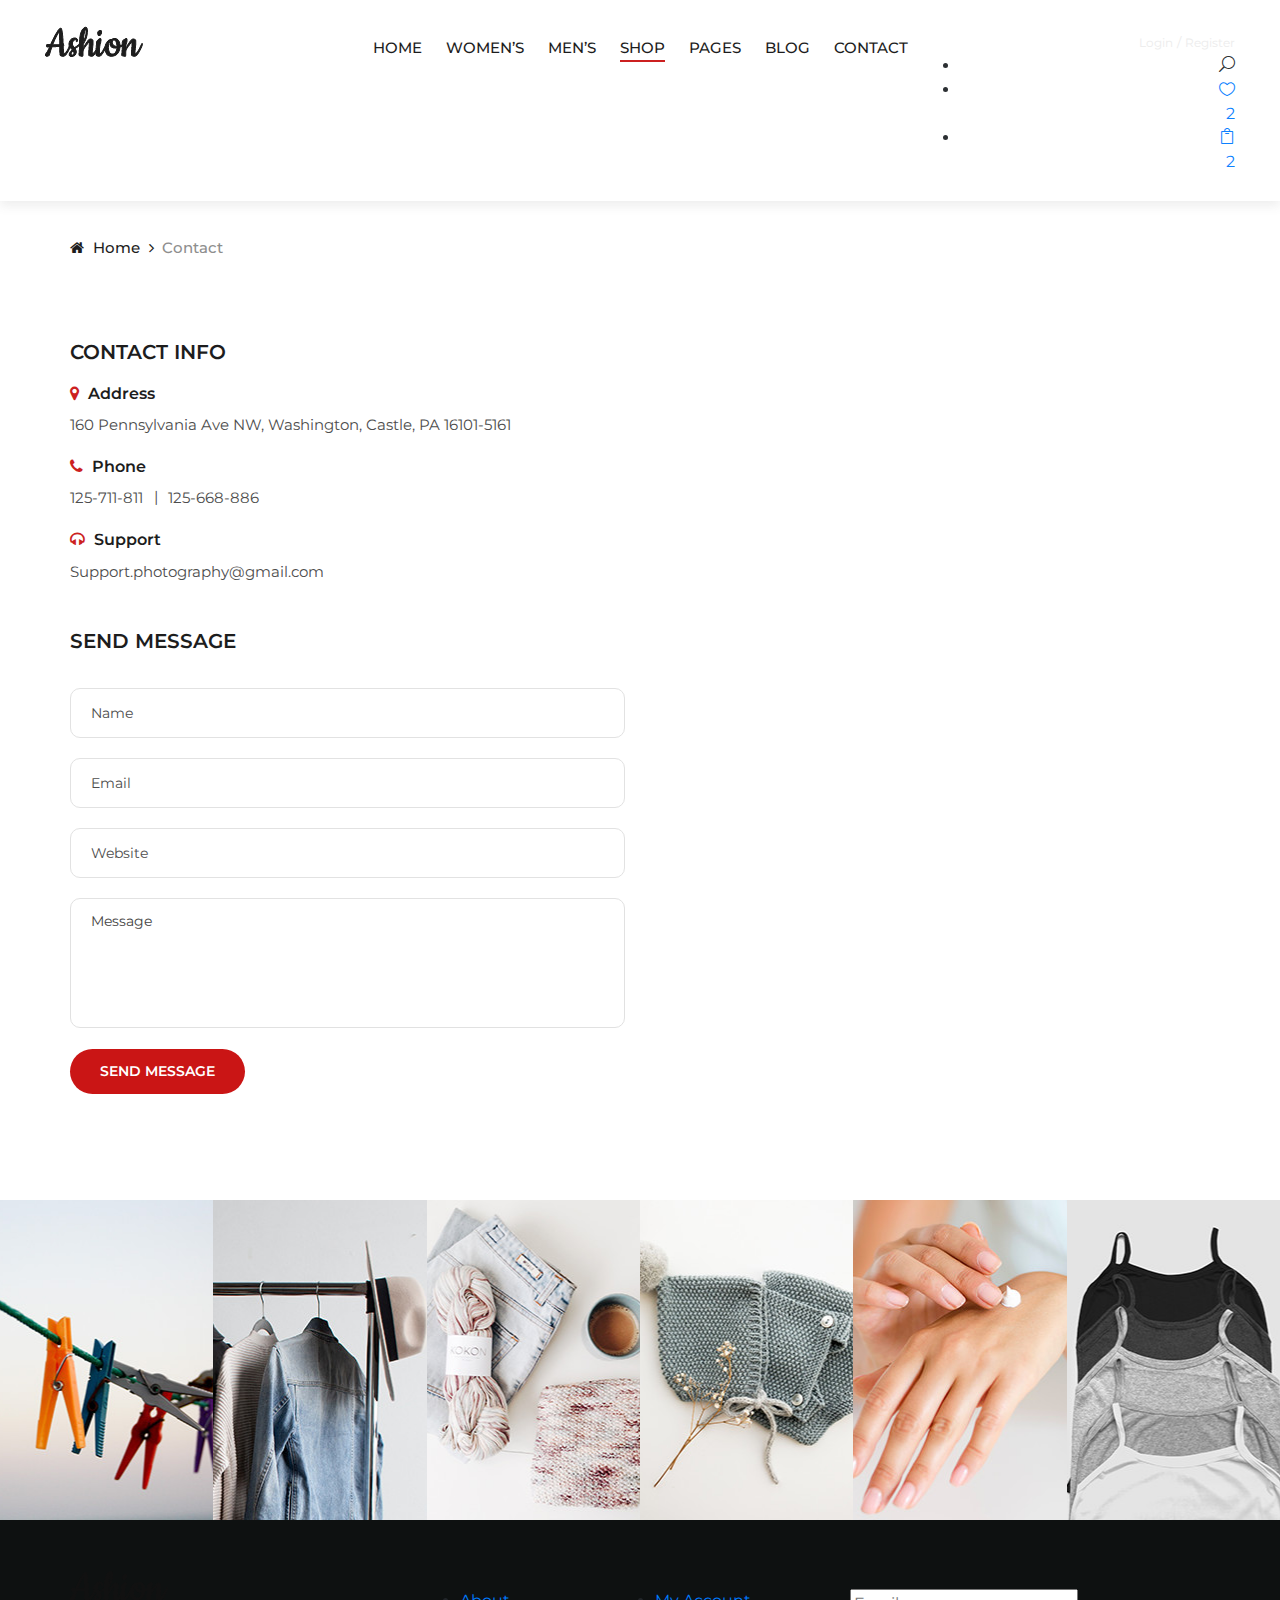
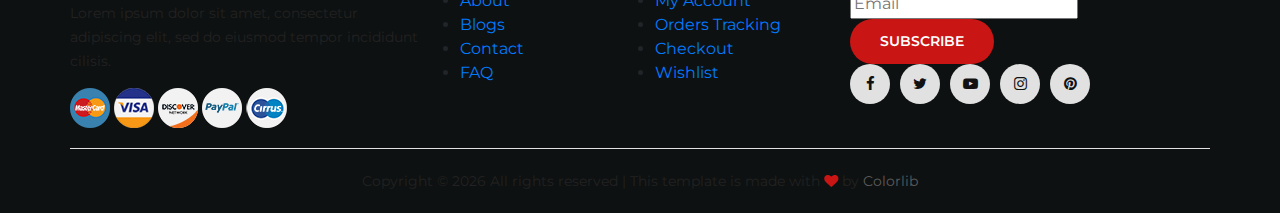
<file: contact.html>
<!DOCTYPE html>
<html lang="zxx">


<!-- Mirrored from preview.colorlib.com/theme/ashion/contact.html by HTTrack Website Copier/3.x [XR&CO'2014], Sun, 25 Oct 2020 10:07:18 GMT -->
<head>
    <meta charset="UTF-8">
    <meta name="description" content="Ashion Template">
    <meta name="keywords" content="Ashion, unica, creative, html">
    <meta name="viewport" content="width=device-width, initial-scale=1.0">
    <meta http-equiv="X-UA-Compatible" content="ie=edge">
    <title>Ashion | Template</title>

    <!-- Google Font -->
    <link href="https://fonts.googleapis.com/css2?family=Cookie&amp;display=swap" rel="stylesheet">
    <link href="https://fonts.googleapis.com/css2?family=Montserrat:wght@400;500;600;700;800;900&amp;display=swap"
    rel="stylesheet">

    <!-- Css Styles -->
    <link rel="stylesheet" href="css/bootstrap.min.css" type="text/css">
    <link rel="stylesheet" href="css/font-awesome.min.css" type="text/css">
    <link rel="stylesheet" href="css/elegant-icons.css" type="text/css">
    <link rel="stylesheet" href="css/jquery-ui.min.css" type="text/css">
    <link rel="stylesheet" href="css/magnific-popup.css" type="text/css">
    <link rel="stylesheet" href="css/owl.carousel.min.css" type="text/css">
    <link rel="stylesheet" href="css/slicknav.min.css" type="text/css">
    <link rel="stylesheet" href="css/style.css" type="text/css">
</head>

<body>
    <!-- Page Preloder -->
    <div id="preloder">
        <div class="loader"></div>
    </div>

    <!-- Offcanvas Menu Begin -->
    <div class="offcanvas-menu-overlay"></div>
    <div class="offcanvas-menu-wrapper">
        <div class="offcanvas__close">+</div>
        <ul class="offcanvas__widget">
            <li><span class="icon_search search-switch"></span></li>
            <li><a href="#"><span class="icon_heart_alt"></span>
                <div class="tip">2</div>
            </a></li>
            <li><a href="#"><span class="icon_bag_alt"></span>
                <div class="tip">2</div>
            </a></li>
        </ul>
        <div class="offcanvas__logo">
            <a href="index-2.html"><img src="img/logo.png" alt=""></a>
        </div>
        <div id="mobile-menu-wrap"></div>
        <div class="offcanvas__auth">
            <a href="#">Login</a>
            <a href="#">Register</a>
        </div>
    </div>
    <!-- Offcanvas Menu End -->

    <!-- Header Section Begin -->
    <header class="header">
        <div class="container-fluid">
            <div class="row">
                <div class="col-xl-3 col-lg-2">
                    <div class="header__logo">
                        <a href="index-2.html"><img src="img/logo.png" alt=""></a>
                    </div>
                </div>
                <div class="col-xl-6 col-lg-7">
                    <nav class="header__menu">
                        <ul>
                            <li><a href="index-2.html">Home</a></li>
                            <li><a href="#">Women’s</a></li>
                            <li><a href="#">Men’s</a></li>
                            <li class="active"><a href="shop.html">Shop</a></li>
                            <li><a href="#">Pages</a>
                                <ul class="dropdown">
                                    <li><a href="product-details.html">Product Details</a></li>
                                    <li><a href="shop-cart.html">Shop Cart</a></li>
                                    <li><a href="checkout.html">Checkout</a></li>
                                    <li><a href="blog-details.html">Blog Details</a></li>
                                </ul>
                            </li>
                            <li><a href="blog.html">Blog</a></li>
                            <li><a href="contact.html">Contact</a></li>
                        </ul>
                    </nav>
                </div>
                <div class="col-lg-3">
                    <div class="header__right">
                        <div class="header__right__auth">
                            <a href="#">Login</a>
                            <a href="#">Register</a>
                        </div>
                        <ul class="header__right__widget">
                            <li><span class="icon_search search-switch"></span></li>
                            <li><a href="#"><span class="icon_heart_alt"></span>
                                <div class="tip">2</div>
                            </a></li>
                            <li><a href="#"><span class="icon_bag_alt"></span>
                                <div class="tip">2</div>
                            </a></li>
                        </ul>
                    </div>
                </div>
            </div>
            <div class="canvas__open">
                <i class="fa fa-bars"></i>
            </div>
        </div>
    </header>
    <!-- Header Section End -->

    <!-- Breadcrumb Begin -->
    <div class="breadcrumb-option">
        <div class="container">
            <div class="row">
                <div class="col-lg-12">
                    <div class="breadcrumb__links">
                        <a href="index-2.html"><i class="fa fa-home"></i> Home</a>
                        <span>Contact</span>
                    </div>
                </div>
            </div>
        </div>
    </div>
    <!-- Breadcrumb End -->

    <!-- Contact Section Begin -->
    <section class="contact spad">
        <div class="container">
            <div class="row">
                <div class="col-lg-6 col-md-6">
                    <div class="contact__content">
                        <div class="contact__address">
                            <h5>Contact info</h5>
                            <ul>
                                <li>
                                    <h6><i class="fa fa-map-marker"></i> Address</h6>
                                    <p>160 Pennsylvania Ave NW, Washington, Castle, PA 16101-5161</p>
                                </li>
                                <li>
                                    <h6><i class="fa fa-phone"></i> Phone</h6>
                                    <p><span>125-711-811</span><span>125-668-886</span></p>
                                </li>
                                <li>
                                    <h6><i class="fa fa-headphones"></i> Support</h6>
                                    <p>Support.photography@gmail.com</p>
                                </li>
                            </ul>
                        </div>
                        <div class="contact__form">
                            <h5>SEND MESSAGE</h5>
                            <form action="#">
                                <input type="text" placeholder="Name">
                                <input type="text" placeholder="Email">
                                <input type="text" placeholder="Website">
                                <textarea placeholder="Message"></textarea>
                                <button type="submit" class="site-btn">Send Message</button>
                            </form>
                        </div>
                    </div>
                </div>
                <div class="col-lg-6 col-md-6">
                    <div class="contact__map">
                        <iframe
                        src="https://www.google.com/maps/embed?pb=!1m18!1m12!1m3!1d48158.305462977965!2d-74.13283844036356!3d41.02757295168286!2m3!1f0!2f0!3f0!3m2!1i1024!2i768!4f13.1!3m3!1m2!1s0x89c2e440473470d7%3A0xcaf503ca2ee57958!2sSaddle%20River%2C%20NJ%2007458%2C%20USA!5e0!3m2!1sen!2sbd!4v1575917275626!5m2!1sen!2sbd"
                        height="780" style="border:0" allowfullscreen="">
                    </iframe>
                </div>
            </div>
        </div>
    </div>
</section>
<!-- Contact Section End -->

<!-- Instagram Begin -->
<div class="instagram">
    <div class="container-fluid">
        <div class="row">
            <div class="col-lg-2 col-md-4 col-sm-4 p-0">
                <div class="instagram__item set-bg" data-setbg="img/instagram/insta-1.jpg">
                    <div class="instagram__text">
                        <i class="fa fa-instagram"></i>
                        <a href="#">@ ashion_shop</a>
                    </div>
                </div>
            </div>
            <div class="col-lg-2 col-md-4 col-sm-4 p-0">
                <div class="instagram__item set-bg" data-setbg="img/instagram/insta-2.jpg">
                    <div class="instagram__text">
                        <i class="fa fa-instagram"></i>
                        <a href="#">@ ashion_shop</a>
                    </div>
                </div>
            </div>
            <div class="col-lg-2 col-md-4 col-sm-4 p-0">
                <div class="instagram__item set-bg" data-setbg="img/instagram/insta-3.jpg">
                    <div class="instagram__text">
                        <i class="fa fa-instagram"></i>
                        <a href="#">@ ashion_shop</a>
                    </div>
                </div>
            </div>
            <div class="col-lg-2 col-md-4 col-sm-4 p-0">
                <div class="instagram__item set-bg" data-setbg="img/instagram/insta-4.jpg">
                    <div class="instagram__text">
                        <i class="fa fa-instagram"></i>
                        <a href="#">@ ashion_shop</a>
                    </div>
                </div>
            </div>
            <div class="col-lg-2 col-md-4 col-sm-4 p-0">
                <div class="instagram__item set-bg" data-setbg="img/instagram/insta-5.jpg">
                    <div class="instagram__text">
                        <i class="fa fa-instagram"></i>
                        <a href="#">@ ashion_shop</a>
                    </div>
                </div>
            </div>
            <div class="col-lg-2 col-md-4 col-sm-4 p-0">
                <div class="instagram__item set-bg" data-setbg="img/instagram/insta-6.jpg">
                    <div class="instagram__text">
                        <i class="fa fa-instagram"></i>
                        <a href="#">@ ashion_shop</a>
                    </div>
                </div>
            </div>
        </div>
    </div>
</div>
<!-- Instagram End -->

<!-- Footer Section Begin -->
<footer class="footer">
    <div class="container">
        <div class="row">
            <div class="col-lg-4 col-md-6 col-sm-7">
                <div class="footer__about">
                    <div class="footer__logo">
                        <a href="index-2.html"><img src="img/logo.png" alt=""></a>
                    </div>
                    <p>Lorem ipsum dolor sit amet, consectetur adipiscing elit, sed do eiusmod tempor incididunt
                    cilisis.</p>
                    <div class="footer__payment">
                        <a href="#"><img src="img/payment/payment-1.png" alt=""></a>
                        <a href="#"><img src="img/payment/payment-2.png" alt=""></a>
                        <a href="#"><img src="img/payment/payment-3.png" alt=""></a>
                        <a href="#"><img src="img/payment/payment-4.png" alt=""></a>
                        <a href="#"><img src="img/payment/payment-5.png" alt=""></a>
                    </div>
                </div>
            </div>
            <div class="col-lg-2 col-md-3 col-sm-5">
                <div class="footer__widget">
                    <h6>Quick links</h6>
                    <ul>
                        <li><a href="#">About</a></li>
                        <li><a href="#">Blogs</a></li>
                        <li><a href="#">Contact</a></li>
                        <li><a href="#">FAQ</a></li>
                    </ul>
                </div>
            </div>
            <div class="col-lg-2 col-md-3 col-sm-4">
                <div class="footer__widget">
                    <h6>Account</h6>
                    <ul>
                        <li><a href="#">My Account</a></li>
                        <li><a href="#">Orders Tracking</a></li>
                        <li><a href="#">Checkout</a></li>
                        <li><a href="#">Wishlist</a></li>
                    </ul>
                </div>
            </div>
            <div class="col-lg-4 col-md-8 col-sm-8">
                <div class="footer__newslatter">
                    <h6>NEWSLETTER</h6>
                    <form action="#">
                        <input type="text" placeholder="Email">
                        <button type="submit" class="site-btn">Subscribe</button>
                    </form>
                    <div class="footer__social">
                        <a href="#"><i class="fa fa-facebook"></i></a>
                        <a href="#"><i class="fa fa-twitter"></i></a>
                        <a href="#"><i class="fa fa-youtube-play"></i></a>
                        <a href="#"><i class="fa fa-instagram"></i></a>
                        <a href="#"><i class="fa fa-pinterest"></i></a>
                    </div>
                </div>
            </div>
        </div>
        <div class="row">
            <div class="col-lg-12">
                <!-- Link back to Colorlib can't be removed. Template is licensed under CC BY 3.0. -->
                <div class="footer__copyright__text">
                    <p>Copyright &copy; <script>document.write(new Date().getFullYear());</script> All rights reserved | This template is made with <i class="fa fa-heart" aria-hidden="true"></i> by <a href="https://colorlib.com/" target="_blank">Colorlib</a></p>
                </div>
                <!-- Link back to Colorlib can't be removed. Template is licensed under CC BY 3.0. -->
            </div>
        </div>
    </div>
</footer>
<!-- Footer Section End -->

<!-- Search Begin -->
<div class="search-model">
    <div class="h-100 d-flex align-items-center justify-content-center">
        <div class="search-close-switch">+</div>
        <form class="search-model-form">
            <input type="text" id="search-input" placeholder="Search here.....">
        </form>
    </div>
</div>
<!-- Search End -->

<!-- Js Plugins -->
<script src="js/jquery-3.3.1.min.js"></script>
<script src="js/bootstrap.min.js"></script>
<script src="js/jquery.magnific-popup.min.js"></script>
<script src="js/jquery-ui.min.js"></script>
<script src="js/mixitup.min.js"></script>
<script src="js/jquery.countdown.min.js"></script>
<script src="js/jquery.slicknav.js"></script>
<script src="js/owl.carousel.min.js"></script>
<script src="js/jquery.nicescroll.min.js"></script>
<script src="js/main.js"></script>

<!-- Global site tag (gtag.js) - Google Analytics -->
<script async src="https://www.googletagmanager.com/gtag/js?id=UA-23581568-13"></script>
<script>
  window.dataLayer = window.dataLayer || [];
  function gtag(){dataLayer.push(arguments);}
  gtag('js', new Date());

  gtag('config', 'UA-23581568-13');
</script>

</body>


<!-- Mirrored from preview.colorlib.com/theme/ashion/contact.html by HTTrack Website Copier/3.x [XR&CO'2014], Sun, 25 Oct 2020 10:07:18 GMT -->
</html>
</file>
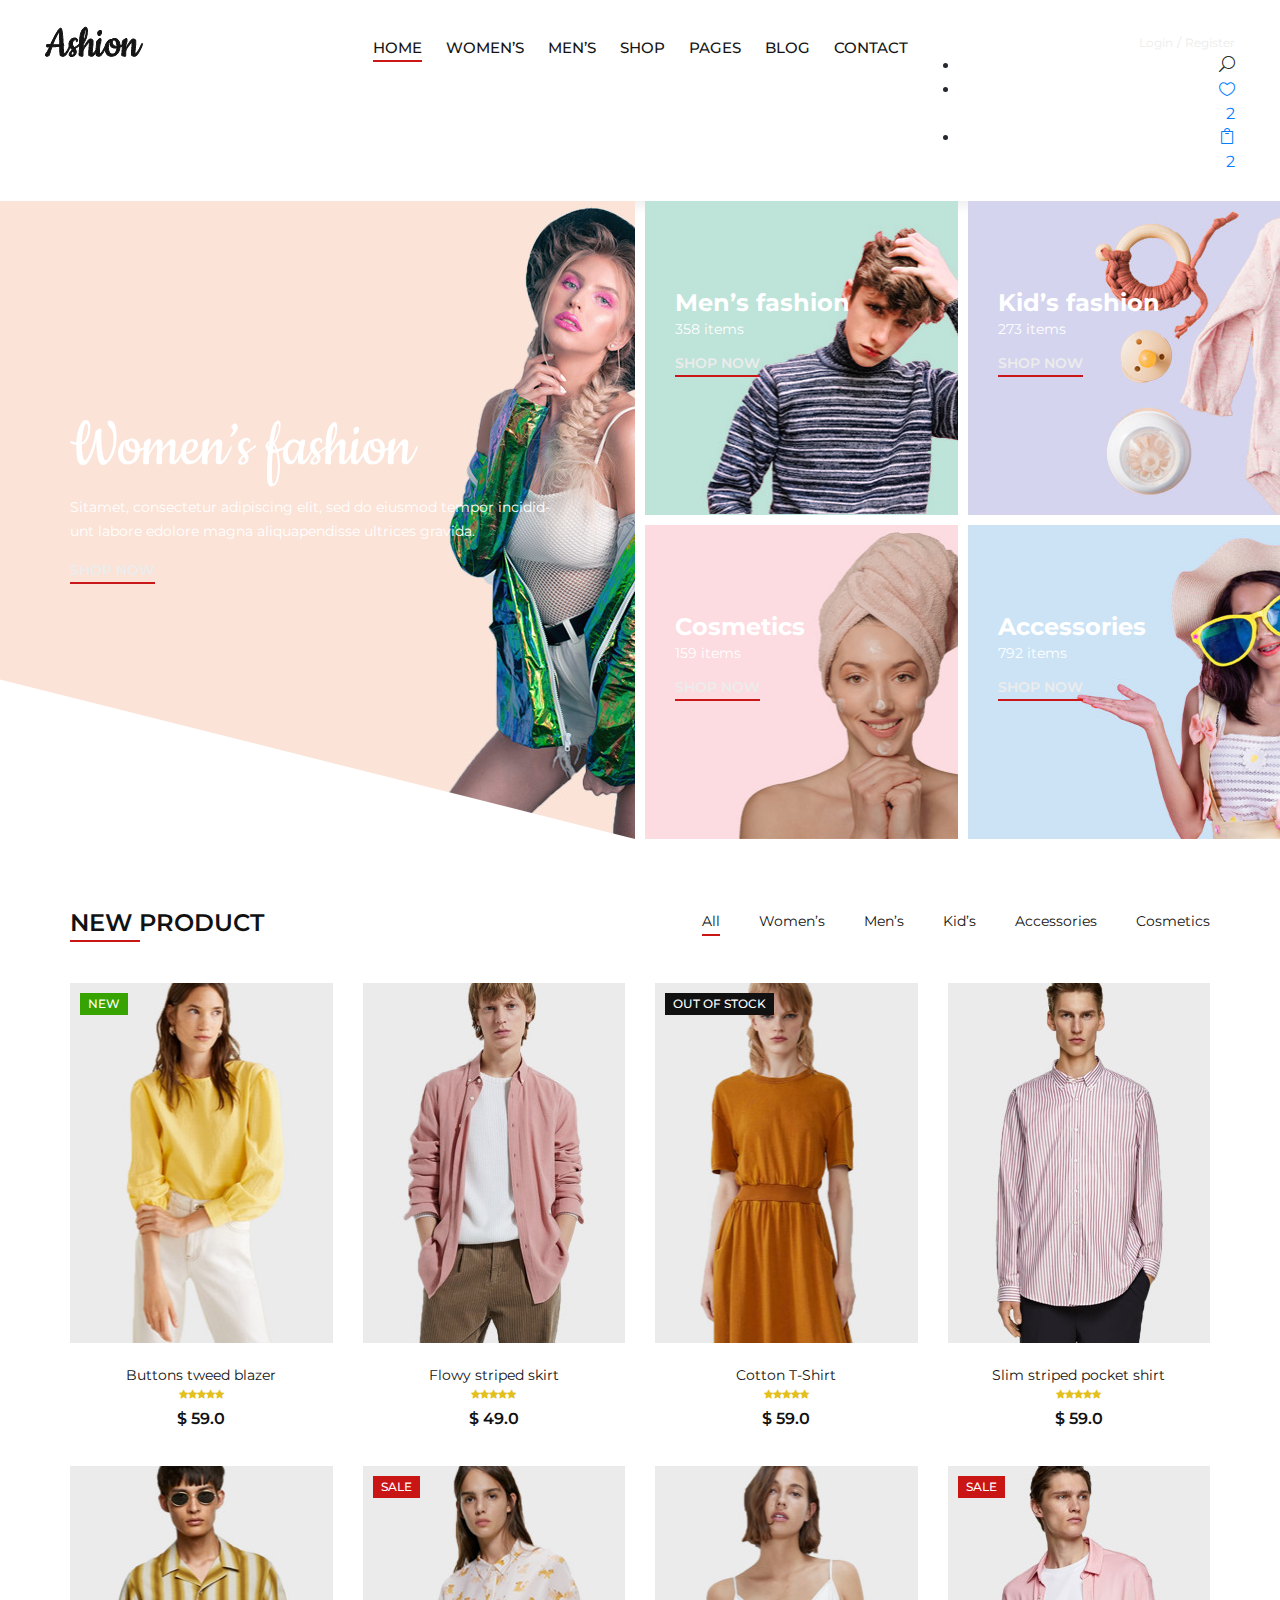
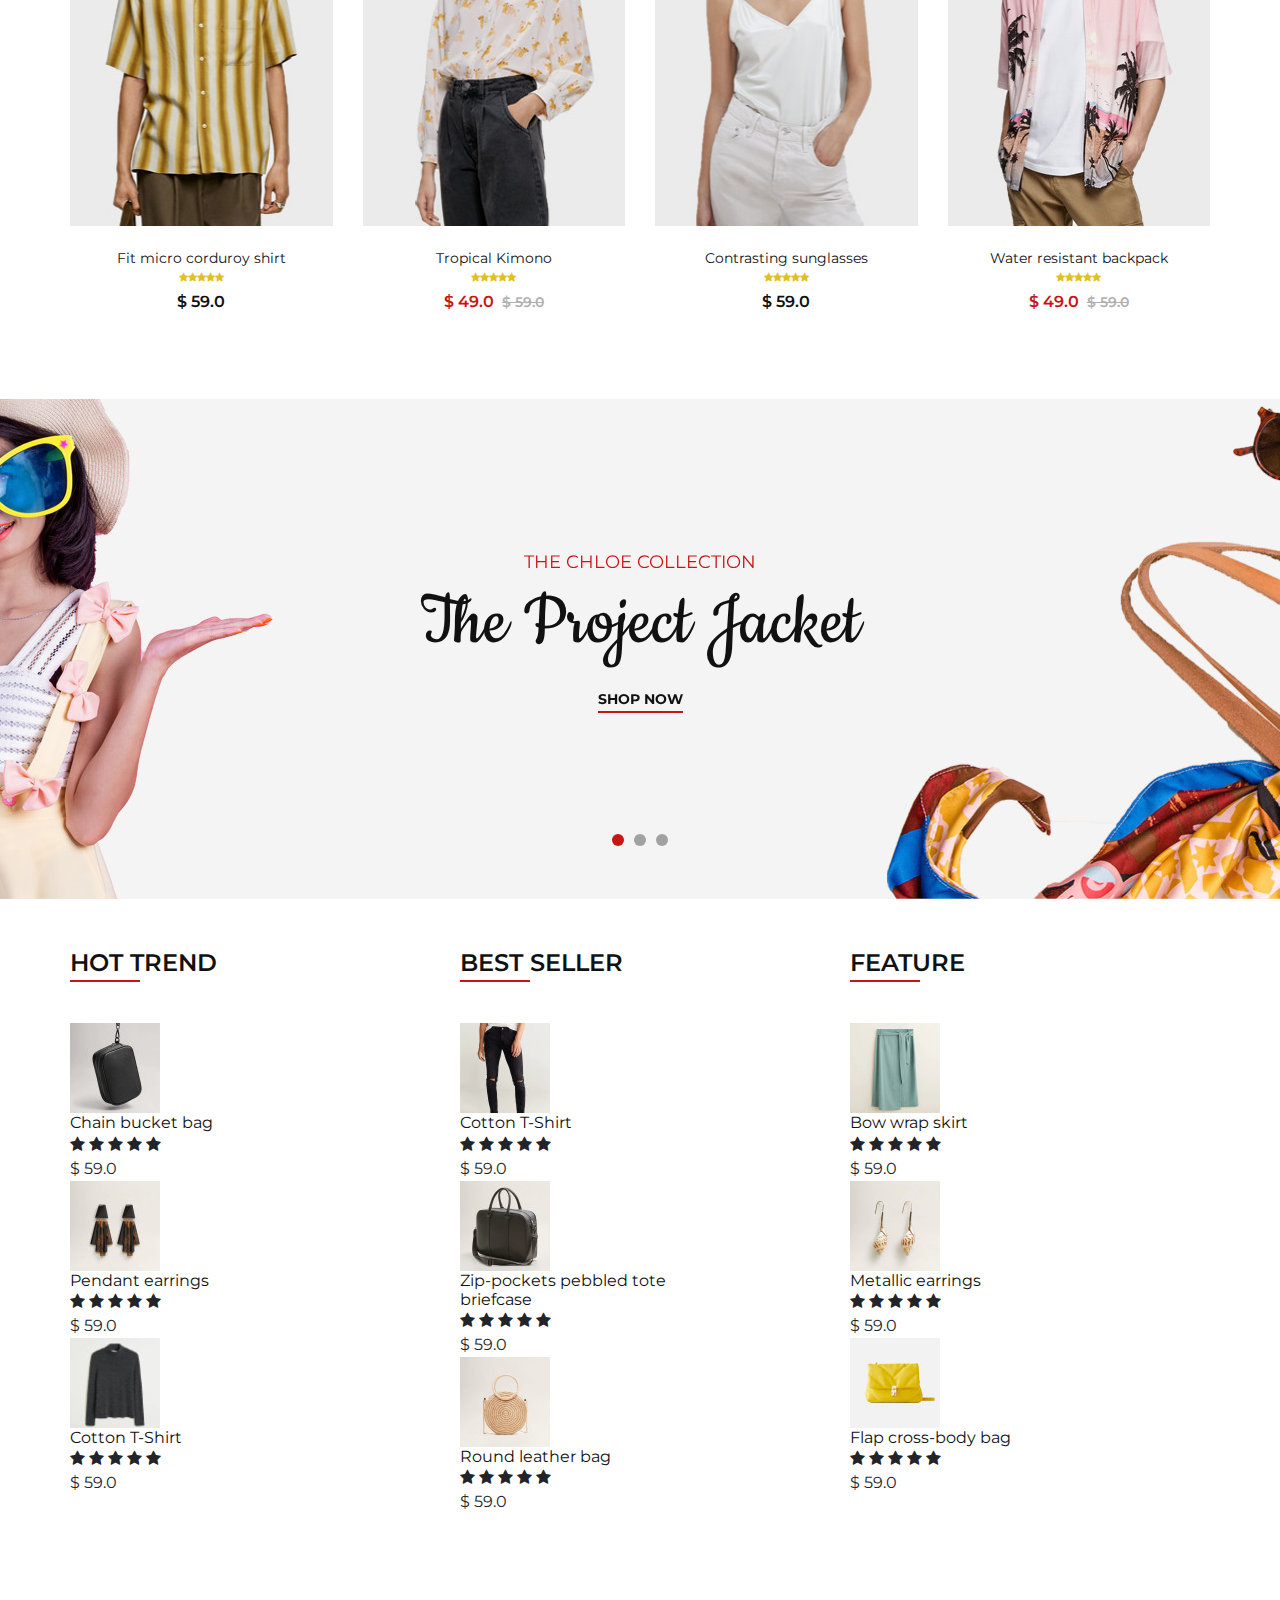
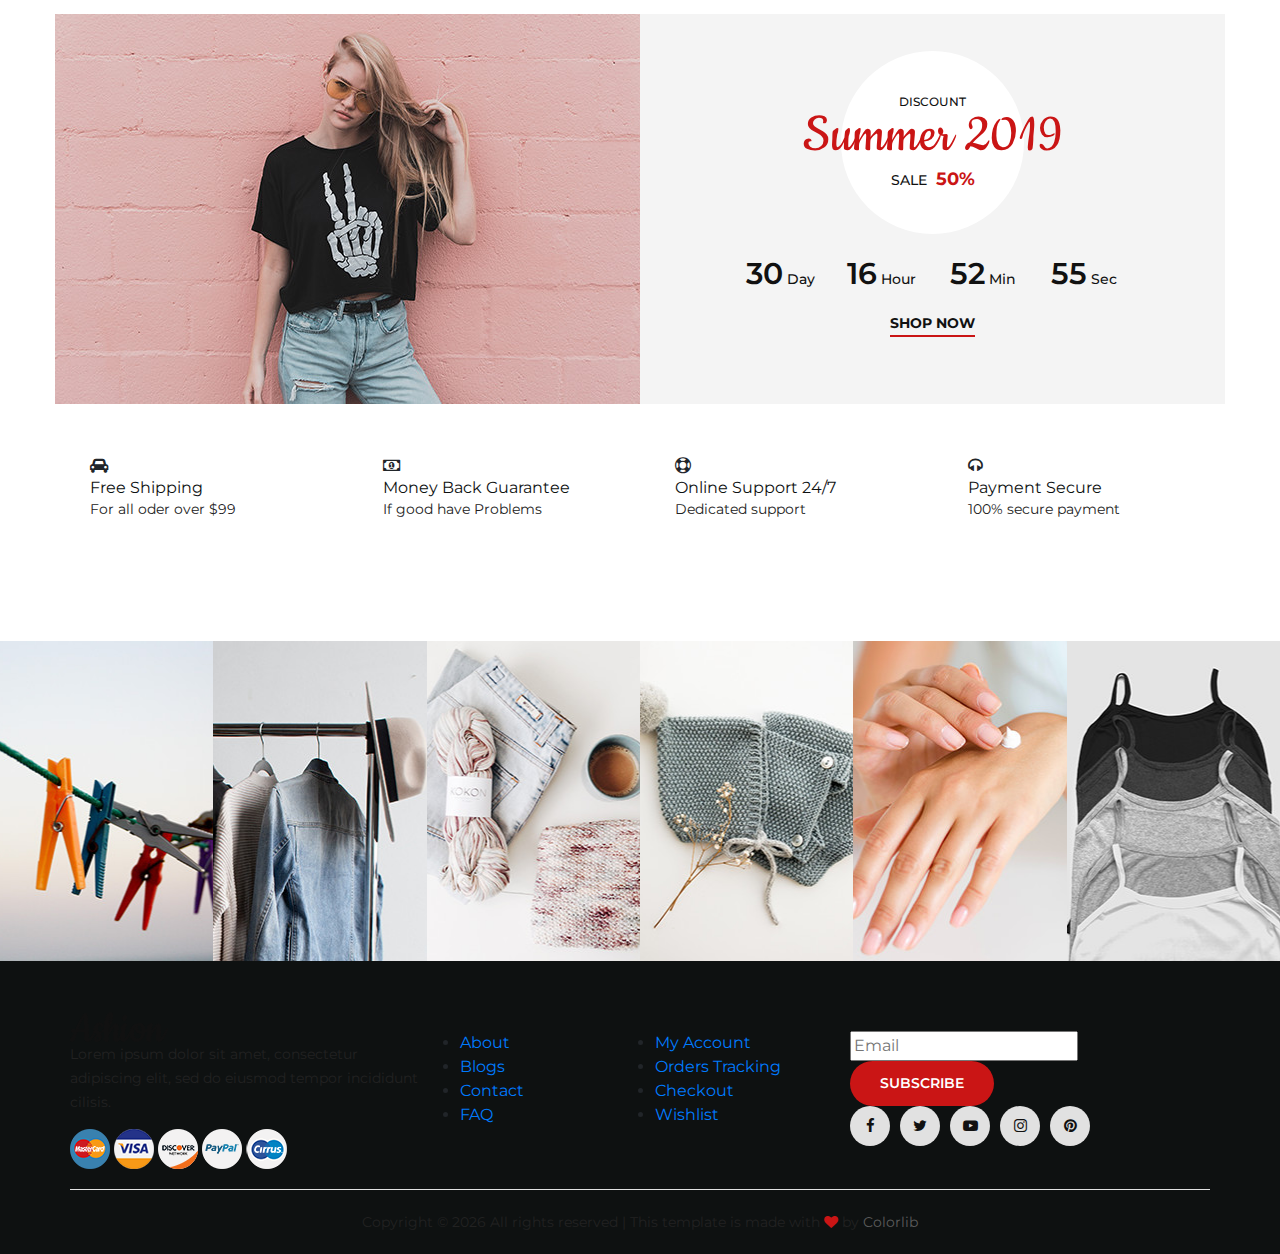
<file: index-2.html>
<!DOCTYPE html>
<html lang="zxx">


<!-- Mirrored from preview.colorlib.com/theme/ashion/index.html by HTTrack Website Copier/3.x [XR&CO'2014], Sun, 25 Oct 2020 10:07:04 GMT -->
<head>
    <meta charset="UTF-8">
    <meta name="description" content="Ashion Template">
    <meta name="keywords" content="Ashion, unica, creative, html">
    <meta name="viewport" content="width=device-width, initial-scale=1.0">
    <meta http-equiv="X-UA-Compatible" content="ie=edge">
    <title>Ashion | Template</title>

    <!-- Google Font -->
    <link href="https://fonts.googleapis.com/css2?family=Cookie&amp;display=swap" rel="stylesheet">
    <link href="https://fonts.googleapis.com/css2?family=Montserrat:wght@400;500;600;700;800;900&amp;display=swap"
    rel="stylesheet">

    <!-- Css Styles -->
    <link rel="stylesheet" href="css/bootstrap.min.css" type="text/css">
    <link rel="stylesheet" href="css/font-awesome.min.css" type="text/css">
    <link rel="stylesheet" href="css/elegant-icons.css" type="text/css">
    <link rel="stylesheet" href="css/jquery-ui.min.css" type="text/css">
    <link rel="stylesheet" href="css/magnific-popup.css" type="text/css">
    <link rel="stylesheet" href="css/owl.carousel.min.css" type="text/css">
    <link rel="stylesheet" href="css/slicknav.min.css" type="text/css">
    <link rel="stylesheet" href="css/style.css" type="text/css">
</head>

<body>
    <!-- Page Preloder -->
    <div id="preloder">
        <div class="loader"></div>
    </div>

    <!-- Offcanvas Menu Begin -->
    <div class="offcanvas-menu-overlay"></div>
    <div class="offcanvas-menu-wrapper">
        <div class="offcanvas__close">+</div>
        <ul class="offcanvas__widget">
            <li><span class="icon_search search-switch"></span></li>
            <li><a href="#"><span class="icon_heart_alt"></span>
                <div class="tip">2</div>
            </a></li>
            <li><a href="#"><span class="icon_bag_alt"></span>
                <div class="tip">2</div>
            </a></li>
        </ul>
        <div class="offcanvas__logo">
            <a href="index-2.html"><img src="img/logo.png" alt=""></a>
        </div>
        <div id="mobile-menu-wrap"></div>
        <div class="offcanvas__auth">
            <a href="#">Login</a>
            <a href="#">Register</a>
        </div>
    </div>
    <!-- Offcanvas Menu End -->

    <!-- Header Section Begin -->
    <header class="header">
        <div class="container-fluid">
            <div class="row">
                <div class="col-xl-3 col-lg-2">
                    <div class="header__logo">
                        <a href="index-2.html"><img src="img/logo.png" alt=""></a>
                    </div>
                </div>
                <div class="col-xl-6 col-lg-7">
                    <nav class="header__menu">
                        <ul>
                            <li class="active"><a href="index-2.html">Home</a></li>
                            <li><a href="#">Women’s</a></li>
                            <li><a href="#">Men’s</a></li>
                            <li><a href="shop.html">Shop</a></li>
                            <li><a href="#">Pages</a>
                                <ul class="dropdown">
                                    <li><a href="product-details.html">Product Details</a></li>
                                    <li><a href="shop-cart.html">Shop Cart</a></li>
                                    <li><a href="checkout.html">Checkout</a></li>
                                    <li><a href="blog-details.html">Blog Details</a></li>
                                </ul>
                            </li>
                            <li><a href="blog.html">Blog</a></li>
                            <li><a href="contact.html">Contact</a></li>
                        </ul>
                    </nav>
                </div>
                <div class="col-lg-3">
                    <div class="header__right">
                        <div class="header__right__auth">
                            <a href="#">Login</a>
                            <a href="#">Register</a>
                        </div>
                        <ul class="header__right__widget">
                            <li><span class="icon_search search-switch"></span></li>
                            <li><a href="#"><span class="icon_heart_alt"></span>
                                <div class="tip">2</div>
                            </a></li>
                            <li><a href="#"><span class="icon_bag_alt"></span>
                                <div class="tip">2</div>
                            </a></li>
                        </ul>
                    </div>
                </div>
            </div>
            <div class="canvas__open">
                <i class="fa fa-bars"></i>
            </div>
        </div>
    </header>
    <!-- Header Section End -->

    <!-- Categories Section Begin -->
    <section class="categories">
        <div class="container-fluid">
            <div class="row">
                <div class="col-lg-6 p-0">
                    <div class="categories__item categories__large__item set-bg"
                    data-setbg="img/categories/category-1.jpg">
                    <div class="categories__text">
                        <h1>Women’s fashion</h1>
                        <p>Sitamet, consectetur adipiscing elit, sed do eiusmod tempor incidid-unt labore
                        edolore magna aliquapendisse ultrices gravida.</p>
                        <a href="#">Shop now</a>
                    </div>
                </div>
            </div>
            <div class="col-lg-6">
                <div class="row">
                    <div class="col-lg-6 col-md-6 col-sm-6 p-0">
                        <div class="categories__item set-bg" data-setbg="img/categories/category-2.jpg">
                            <div class="categories__text">
                                <h4>Men’s fashion</h4>
                                <p>358 items</p>
                                <a href="#">Shop now</a>
                            </div>
                        </div>
                    </div>
                    <div class="col-lg-6 col-md-6 col-sm-6 p-0">
                        <div class="categories__item set-bg" data-setbg="img/categories/category-3.jpg">
                            <div class="categories__text">
                                <h4>Kid’s fashion</h4>
                                <p>273 items</p>
                                <a href="#">Shop now</a>
                            </div>
                        </div>
                    </div>
                    <div class="col-lg-6 col-md-6 col-sm-6 p-0">
                        <div class="categories__item set-bg" data-setbg="img/categories/category-4.jpg">
                            <div class="categories__text">
                                <h4>Cosmetics</h4>
                                <p>159 items</p>
                                <a href="#">Shop now</a>
                            </div>
                        </div>
                    </div>
                    <div class="col-lg-6 col-md-6 col-sm-6 p-0">
                        <div class="categories__item set-bg" data-setbg="img/categories/category-5.jpg">
                            <div class="categories__text">
                                <h4>Accessories</h4>
                                <p>792 items</p>
                                <a href="#">Shop now</a>
                            </div>
                        </div>
                    </div>
                </div>
            </div>
        </div>
    </div>
</section>
<!-- Categories Section End -->

<!-- Product Section Begin -->
<section class="product spad">
    <div class="container">
        <div class="row">
            <div class="col-lg-4 col-md-4">
                <div class="section-title">
                    <h4>New product</h4>
                </div>
            </div>
            <div class="col-lg-8 col-md-8">
                <ul class="filter__controls">
                    <li class="active" data-filter="*">All</li>
                    <li data-filter=".women">Women’s</li>
                    <li data-filter=".men">Men’s</li>
                    <li data-filter=".kid">Kid’s</li>
                    <li data-filter=".accessories">Accessories</li>
                    <li data-filter=".cosmetic">Cosmetics</li>
                </ul>
            </div>
        </div>
        <div class="row property__gallery">
            <div class="col-lg-3 col-md-4 col-sm-6 mix women">
                <div class="product__item">
                    <div class="product__item__pic set-bg" data-setbg="img/product/product-1.jpg">
                        <div class="label new">New</div>
                        <ul class="product__hover">
                            <li><a href="img/product/product-1.jpg" class="image-popup"><span class="arrow_expand"></span></a></li>
                            <li><a href="#"><span class="icon_heart_alt"></span></a></li>
                            <li><a href="#"><span class="icon_bag_alt"></span></a></li>
                        </ul>
                    </div>
                    <div class="product__item__text">
                        <h6><a href="#">Buttons tweed blazer</a></h6>
                        <div class="rating">
                            <i class="fa fa-star"></i>
                            <i class="fa fa-star"></i>
                            <i class="fa fa-star"></i>
                            <i class="fa fa-star"></i>
                            <i class="fa fa-star"></i>
                        </div>
                        <div class="product__price">$ 59.0</div>
                    </div>
                </div>
            </div>
            <div class="col-lg-3 col-md-4 col-sm-6 mix men">
                <div class="product__item">
                    <div class="product__item__pic set-bg" data-setbg="img/product/product-2.jpg">
                        <ul class="product__hover">
                            <li><a href="img/product/product-2.jpg" class="image-popup"><span class="arrow_expand"></span></a></li>
                            <li><a href="#"><span class="icon_heart_alt"></span></a></li>
                            <li><a href="#"><span class="icon_bag_alt"></span></a></li>
                        </ul>
                    </div>
                    <div class="product__item__text">
                        <h6><a href="#">Flowy striped skirt</a></h6>
                        <div class="rating">
                            <i class="fa fa-star"></i>
                            <i class="fa fa-star"></i>
                            <i class="fa fa-star"></i>
                            <i class="fa fa-star"></i>
                            <i class="fa fa-star"></i>
                        </div>
                        <div class="product__price">$ 49.0</div>
                    </div>
                </div>
            </div>
            <div class="col-lg-3 col-md-4 col-sm-6 mix accessories">
                <div class="product__item">
                    <div class="product__item__pic set-bg" data-setbg="img/product/product-3.jpg">
                        <div class="label stockout">out of stock</div>
                        <ul class="product__hover">
                            <li><a href="img/product/product-3.jpg" class="image-popup"><span class="arrow_expand"></span></a></li>
                            <li><a href="#"><span class="icon_heart_alt"></span></a></li>
                            <li><a href="#"><span class="icon_bag_alt"></span></a></li>
                        </ul>
                    </div>
                    <div class="product__item__text">
                        <h6><a href="#">Cotton T-Shirt</a></h6>
                        <div class="rating">
                            <i class="fa fa-star"></i>
                            <i class="fa fa-star"></i>
                            <i class="fa fa-star"></i>
                            <i class="fa fa-star"></i>
                            <i class="fa fa-star"></i>
                        </div>
                        <div class="product__price">$ 59.0</div>
                    </div>
                </div>
            </div>
            <div class="col-lg-3 col-md-4 col-sm-6 mix cosmetic">
                <div class="product__item">
                    <div class="product__item__pic set-bg" data-setbg="img/product/product-4.jpg">
                        <ul class="product__hover">
                            <li><a href="img/product/product-4.jpg" class="image-popup"><span class="arrow_expand"></span></a></li>
                            <li><a href="#"><span class="icon_heart_alt"></span></a></li>
                            <li><a href="#"><span class="icon_bag_alt"></span></a></li>
                        </ul>
                    </div>
                    <div class="product__item__text">
                        <h6><a href="#">Slim striped pocket shirt</a></h6>
                        <div class="rating">
                            <i class="fa fa-star"></i>
                            <i class="fa fa-star"></i>
                            <i class="fa fa-star"></i>
                            <i class="fa fa-star"></i>
                            <i class="fa fa-star"></i>
                        </div>
                        <div class="product__price">$ 59.0</div>
                    </div>
                </div>
            </div>
            <div class="col-lg-3 col-md-4 col-sm-6 mix kid">
                <div class="product__item">
                    <div class="product__item__pic set-bg" data-setbg="img/product/product-5.jpg">
                        <ul class="product__hover">
                            <li><a href="img/product/product-5.jpg" class="image-popup"><span class="arrow_expand"></span></a></li>
                            <li><a href="#"><span class="icon_heart_alt"></span></a></li>
                            <li><a href="#"><span class="icon_bag_alt"></span></a></li>
                        </ul>
                    </div>
                    <div class="product__item__text">
                        <h6><a href="#">Fit micro corduroy shirt</a></h6>
                        <div class="rating">
                            <i class="fa fa-star"></i>
                            <i class="fa fa-star"></i>
                            <i class="fa fa-star"></i>
                            <i class="fa fa-star"></i>
                            <i class="fa fa-star"></i>
                        </div>
                        <div class="product__price">$ 59.0</div>
                    </div>
                </div>
            </div>
            <div class="col-lg-3 col-md-4 col-sm-6 mix women men kid accessories cosmetic">
                <div class="product__item sale">
                    <div class="product__item__pic set-bg" data-setbg="img/product/product-6.jpg">
                        <div class="label sale">Sale</div>
                        <ul class="product__hover">
                            <li><a href="img/product/product-6.jpg" class="image-popup"><span class="arrow_expand"></span></a></li>
                            <li><a href="#"><span class="icon_heart_alt"></span></a></li>
                            <li><a href="#"><span class="icon_bag_alt"></span></a></li>
                        </ul>
                    </div>
                    <div class="product__item__text">
                        <h6><a href="#">Tropical Kimono</a></h6>
                        <div class="rating">
                            <i class="fa fa-star"></i>
                            <i class="fa fa-star"></i>
                            <i class="fa fa-star"></i>
                            <i class="fa fa-star"></i>
                            <i class="fa fa-star"></i>
                        </div>
                        <div class="product__price">$ 49.0 <span>$ 59.0</span></div>
                    </div>
                </div>
            </div>
            <div class="col-lg-3 col-md-4 col-sm-6 mix women men kid accessories cosmetic">
                <div class="product__item">
                    <div class="product__item__pic set-bg" data-setbg="img/product/product-7.jpg">
                        <ul class="product__hover">
                            <li><a href="img/product/product-7.jpg" class="image-popup"><span class="arrow_expand"></span></a></li>
                            <li><a href="#"><span class="icon_heart_alt"></span></a></li>
                            <li><a href="#"><span class="icon_bag_alt"></span></a></li>
                        </ul>
                    </div>
                    <div class="product__item__text">
                        <h6><a href="#">Contrasting sunglasses</a></h6>
                        <div class="rating">
                            <i class="fa fa-star"></i>
                            <i class="fa fa-star"></i>
                            <i class="fa fa-star"></i>
                            <i class="fa fa-star"></i>
                            <i class="fa fa-star"></i>
                        </div>
                        <div class="product__price">$ 59.0</div>
                    </div>
                </div>
            </div>
            <div class="col-lg-3 col-md-4 col-sm-6 mix women men kid accessories cosmetic">
                <div class="product__item sale">
                    <div class="product__item__pic set-bg" data-setbg="img/product/product-8.jpg">
                        <div class="label">Sale</div>
                        <ul class="product__hover">
                            <li><a href="img/product/product-8.jpg" class="image-popup"><span class="arrow_expand"></span></a></li>
                            <li><a href="#"><span class="icon_heart_alt"></span></a></li>
                            <li><a href="#"><span class="icon_bag_alt"></span></a></li>
                        </ul>
                    </div>
                    <div class="product__item__text">
                        <h6><a href="#">Water resistant backpack</a></h6>
                        <div class="rating">
                            <i class="fa fa-star"></i>
                            <i class="fa fa-star"></i>
                            <i class="fa fa-star"></i>
                            <i class="fa fa-star"></i>
                            <i class="fa fa-star"></i>
                        </div>
                        <div class="product__price">$ 49.0 <span>$ 59.0</span></div>
                    </div>
                </div>
            </div>
        </div>
    </div>
</section>
<!-- Product Section End -->

<!-- Banner Section Begin -->
<section class="banner set-bg" data-setbg="img/banner/banner-1.jpg">
    <div class="container">
        <div class="row">
            <div class="col-xl-7 col-lg-8 m-auto">
                <div class="banner__slider owl-carousel">
                    <div class="banner__item">
                        <div class="banner__text">
                            <span>The Chloe Collection</span>
                            <h1>The Project Jacket</h1>
                            <a href="#">Shop now</a>
                        </div>
                    </div>
                    <div class="banner__item">
                        <div class="banner__text">
                            <span>The Chloe Collection</span>
                            <h1>The Project Jacket</h1>
                            <a href="#">Shop now</a>
                        </div>
                    </div>
                    <div class="banner__item">
                        <div class="banner__text">
                            <span>The Chloe Collection</span>
                            <h1>The Project Jacket</h1>
                            <a href="#">Shop now</a>
                        </div>
                    </div>
                </div>
            </div>
        </div>
    </div>
</section>
<!-- Banner Section End -->

<!-- Trend Section Begin -->
<section class="trend spad">
    <div class="container">
        <div class="row">
            <div class="col-lg-4 col-md-4 col-sm-6">
                <div class="trend__content">
                    <div class="section-title">
                        <h4>Hot Trend</h4>
                    </div>
                    <div class="trend__item">
                        <div class="trend__item__pic">
                            <img src="img/trend/ht-1.jpg" alt="">
                        </div>
                        <div class="trend__item__text">
                            <h6>Chain bucket bag</h6>
                            <div class="rating">
                                <i class="fa fa-star"></i>
                                <i class="fa fa-star"></i>
                                <i class="fa fa-star"></i>
                                <i class="fa fa-star"></i>
                                <i class="fa fa-star"></i>
                            </div>
                            <div class="product__price">$ 59.0</div>
                        </div>
                    </div>
                    <div class="trend__item">
                        <div class="trend__item__pic">
                            <img src="img/trend/ht-2.jpg" alt="">
                        </div>
                        <div class="trend__item__text">
                            <h6>Pendant earrings</h6>
                            <div class="rating">
                                <i class="fa fa-star"></i>
                                <i class="fa fa-star"></i>
                                <i class="fa fa-star"></i>
                                <i class="fa fa-star"></i>
                                <i class="fa fa-star"></i>
                            </div>
                            <div class="product__price">$ 59.0</div>
                        </div>
                    </div>
                    <div class="trend__item">
                        <div class="trend__item__pic">
                            <img src="img/trend/ht-3.jpg" alt="">
                        </div>
                        <div class="trend__item__text">
                            <h6>Cotton T-Shirt</h6>
                            <div class="rating">
                                <i class="fa fa-star"></i>
                                <i class="fa fa-star"></i>
                                <i class="fa fa-star"></i>
                                <i class="fa fa-star"></i>
                                <i class="fa fa-star"></i>
                            </div>
                            <div class="product__price">$ 59.0</div>
                        </div>
                    </div>
                </div>
            </div>
            <div class="col-lg-4 col-md-4 col-sm-6">
                <div class="trend__content">
                    <div class="section-title">
                        <h4>Best seller</h4>
                    </div>
                    <div class="trend__item">
                        <div class="trend__item__pic">
                            <img src="img/trend/bs-1.jpg" alt="">
                        </div>
                        <div class="trend__item__text">
                            <h6>Cotton T-Shirt</h6>
                            <div class="rating">
                                <i class="fa fa-star"></i>
                                <i class="fa fa-star"></i>
                                <i class="fa fa-star"></i>
                                <i class="fa fa-star"></i>
                                <i class="fa fa-star"></i>
                            </div>
                            <div class="product__price">$ 59.0</div>
                        </div>
                    </div>
                    <div class="trend__item">
                        <div class="trend__item__pic">
                            <img src="img/trend/bs-2.jpg" alt="">
                        </div>
                        <div class="trend__item__text">
                            <h6>Zip-pockets pebbled tote <br />briefcase</h6>
                            <div class="rating">
                                <i class="fa fa-star"></i>
                                <i class="fa fa-star"></i>
                                <i class="fa fa-star"></i>
                                <i class="fa fa-star"></i>
                                <i class="fa fa-star"></i>
                            </div>
                            <div class="product__price">$ 59.0</div>
                        </div>
                    </div>
                    <div class="trend__item">
                        <div class="trend__item__pic">
                            <img src="img/trend/bs-3.jpg" alt="">
                        </div>
                        <div class="trend__item__text">
                            <h6>Round leather bag</h6>
                            <div class="rating">
                                <i class="fa fa-star"></i>
                                <i class="fa fa-star"></i>
                                <i class="fa fa-star"></i>
                                <i class="fa fa-star"></i>
                                <i class="fa fa-star"></i>
                            </div>
                            <div class="product__price">$ 59.0</div>
                        </div>
                    </div>
                </div>
            </div>
            <div class="col-lg-4 col-md-4 col-sm-6">
                <div class="trend__content">
                    <div class="section-title">
                        <h4>Feature</h4>
                    </div>
                    <div class="trend__item">
                        <div class="trend__item__pic">
                            <img src="img/trend/f-1.jpg" alt="">
                        </div>
                        <div class="trend__item__text">
                            <h6>Bow wrap skirt</h6>
                            <div class="rating">
                                <i class="fa fa-star"></i>
                                <i class="fa fa-star"></i>
                                <i class="fa fa-star"></i>
                                <i class="fa fa-star"></i>
                                <i class="fa fa-star"></i>
                            </div>
                            <div class="product__price">$ 59.0</div>
                        </div>
                    </div>
                    <div class="trend__item">
                        <div class="trend__item__pic">
                            <img src="img/trend/f-2.jpg" alt="">
                        </div>
                        <div class="trend__item__text">
                            <h6>Metallic earrings</h6>
                            <div class="rating">
                                <i class="fa fa-star"></i>
                                <i class="fa fa-star"></i>
                                <i class="fa fa-star"></i>
                                <i class="fa fa-star"></i>
                                <i class="fa fa-star"></i>
                            </div>
                            <div class="product__price">$ 59.0</div>
                        </div>
                    </div>
                    <div class="trend__item">
                        <div class="trend__item__pic">
                            <img src="img/trend/f-3.jpg" alt="">
                        </div>
                        <div class="trend__item__text">
                            <h6>Flap cross-body bag</h6>
                            <div class="rating">
                                <i class="fa fa-star"></i>
                                <i class="fa fa-star"></i>
                                <i class="fa fa-star"></i>
                                <i class="fa fa-star"></i>
                                <i class="fa fa-star"></i>
                            </div>
                            <div class="product__price">$ 59.0</div>
                        </div>
                    </div>
                </div>
            </div>
        </div>
    </div>
</section>
<!-- Trend Section End -->

<!-- Discount Section Begin -->
<section class="discount">
    <div class="container">
        <div class="row">
            <div class="col-lg-6 p-0">
                <div class="discount__pic">
                    <img src="img/discount.jpg" alt="">
                </div>
            </div>
            <div class="col-lg-6 p-0">
                <div class="discount__text">
                    <div class="discount__text__title">
                        <span>Discount</span>
                        <h2>Summer 2019</h2>
                        <h5><span>Sale</span> 50%</h5>
                    </div>
                    <div class="discount__countdown" id="countdown-time">
                        <div class="countdown__item">
                            <span>22</span>
                            <p>Days</p>
                        </div>
                        <div class="countdown__item">
                            <span>18</span>
                            <p>Hour</p>
                        </div>
                        <div class="countdown__item">
                            <span>46</span>
                            <p>Min</p>
                        </div>
                        <div class="countdown__item">
                            <span>05</span>
                            <p>Sec</p>
                        </div>
                    </div>
                    <a href="#">Shop now</a>
                </div>
            </div>
        </div>
    </div>
</section>
<!-- Discount Section End -->

<!-- Services Section Begin -->
<section class="services spad">
    <div class="container">
        <div class="row">
            <div class="col-lg-3 col-md-4 col-sm-6">
                <div class="services__item">
                    <i class="fa fa-car"></i>
                    <h6>Free Shipping</h6>
                    <p>For all oder over $99</p>
                </div>
            </div>
            <div class="col-lg-3 col-md-4 col-sm-6">
                <div class="services__item">
                    <i class="fa fa-money"></i>
                    <h6>Money Back Guarantee</h6>
                    <p>If good have Problems</p>
                </div>
            </div>
            <div class="col-lg-3 col-md-4 col-sm-6">
                <div class="services__item">
                    <i class="fa fa-support"></i>
                    <h6>Online Support 24/7</h6>
                    <p>Dedicated support</p>
                </div>
            </div>
            <div class="col-lg-3 col-md-4 col-sm-6">
                <div class="services__item">
                    <i class="fa fa-headphones"></i>
                    <h6>Payment Secure</h6>
                    <p>100% secure payment</p>
                </div>
            </div>
        </div>
    </div>
</section>
<!-- Services Section End -->

<!-- Instagram Begin -->
<div class="instagram">
    <div class="container-fluid">
        <div class="row">
            <div class="col-lg-2 col-md-4 col-sm-4 p-0">
                <div class="instagram__item set-bg" data-setbg="img/instagram/insta-1.jpg">
                    <div class="instagram__text">
                        <i class="fa fa-instagram"></i>
                        <a href="#">@ ashion_shop</a>
                    </div>
                </div>
            </div>
            <div class="col-lg-2 col-md-4 col-sm-4 p-0">
                <div class="instagram__item set-bg" data-setbg="img/instagram/insta-2.jpg">
                    <div class="instagram__text">
                        <i class="fa fa-instagram"></i>
                        <a href="#">@ ashion_shop</a>
                    </div>
                </div>
            </div>
            <div class="col-lg-2 col-md-4 col-sm-4 p-0">
                <div class="instagram__item set-bg" data-setbg="img/instagram/insta-3.jpg">
                    <div class="instagram__text">
                        <i class="fa fa-instagram"></i>
                        <a href="#">@ ashion_shop</a>
                    </div>
                </div>
            </div>
            <div class="col-lg-2 col-md-4 col-sm-4 p-0">
                <div class="instagram__item set-bg" data-setbg="img/instagram/insta-4.jpg">
                    <div class="instagram__text">
                        <i class="fa fa-instagram"></i>
                        <a href="#">@ ashion_shop</a>
                    </div>
                </div>
            </div>
            <div class="col-lg-2 col-md-4 col-sm-4 p-0">
                <div class="instagram__item set-bg" data-setbg="img/instagram/insta-5.jpg">
                    <div class="instagram__text">
                        <i class="fa fa-instagram"></i>
                        <a href="#">@ ashion_shop</a>
                    </div>
                </div>
            </div>
            <div class="col-lg-2 col-md-4 col-sm-4 p-0">
                <div class="instagram__item set-bg" data-setbg="img/instagram/insta-6.jpg">
                    <div class="instagram__text">
                        <i class="fa fa-instagram"></i>
                        <a href="#">@ ashion_shop</a>
                    </div>
                </div>
            </div>
        </div>
    </div>
</div>
<!-- Instagram End -->

<!-- Footer Section Begin -->
<footer class="footer">
    <div class="container">
        <div class="row">
            <div class="col-lg-4 col-md-6 col-sm-7">
                <div class="footer__about">
                    <div class="footer__logo">
                        <a href="index-2.html"><img src="img/logo.png" alt=""></a>
                    </div>
                    <p>Lorem ipsum dolor sit amet, consectetur adipiscing elit, sed do eiusmod tempor incididunt
                    cilisis.</p>
                    <div class="footer__payment">
                        <a href="#"><img src="img/payment/payment-1.png" alt=""></a>
                        <a href="#"><img src="img/payment/payment-2.png" alt=""></a>
                        <a href="#"><img src="img/payment/payment-3.png" alt=""></a>
                        <a href="#"><img src="img/payment/payment-4.png" alt=""></a>
                        <a href="#"><img src="img/payment/payment-5.png" alt=""></a>
                    </div>
                </div>
            </div>
            <div class="col-lg-2 col-md-3 col-sm-5">
                <div class="footer__widget">
                    <h6>Quick links</h6>
                    <ul>
                        <li><a href="#">About</a></li>
                        <li><a href="#">Blogs</a></li>
                        <li><a href="#">Contact</a></li>
                        <li><a href="#">FAQ</a></li>
                    </ul>
                </div>
            </div>
            <div class="col-lg-2 col-md-3 col-sm-4">
                <div class="footer__widget">
                    <h6>Account</h6>
                    <ul>
                        <li><a href="#">My Account</a></li>
                        <li><a href="#">Orders Tracking</a></li>
                        <li><a href="#">Checkout</a></li>
                        <li><a href="#">Wishlist</a></li>
                    </ul>
                </div>
            </div>
            <div class="col-lg-4 col-md-8 col-sm-8">
                <div class="footer__newslatter">
                    <h6>NEWSLETTER</h6>
                    <form action="#">
                        <input type="text" placeholder="Email">
                        <button type="submit" class="site-btn">Subscribe</button>
                    </form>
                    <div class="footer__social">
                        <a href="#"><i class="fa fa-facebook"></i></a>
                        <a href="#"><i class="fa fa-twitter"></i></a>
                        <a href="#"><i class="fa fa-youtube-play"></i></a>
                        <a href="#"><i class="fa fa-instagram"></i></a>
                        <a href="#"><i class="fa fa-pinterest"></i></a>
                    </div>
                </div>
            </div>
        </div>
        <div class="row">
            <div class="col-lg-12">
                <!-- Link back to Colorlib can't be removed. Template is licensed under CC BY 3.0. -->
                <div class="footer__copyright__text">
                    <p>Copyright &copy; <script>document.write(new Date().getFullYear());</script> All rights reserved | This template is made with <i class="fa fa-heart" aria-hidden="true"></i> by <a href="https://colorlib.com/" target="_blank">Colorlib</a></p>
                </div>
                <!-- Link back to Colorlib can't be removed. Template is licensed under CC BY 3.0. -->
            </div>
        </div>
    </div>
</footer>
<!-- Footer Section End -->

<!-- Search Begin -->
<div class="search-model">
    <div class="h-100 d-flex align-items-center justify-content-center">
        <div class="search-close-switch">+</div>
        <form class="search-model-form">
            <input type="text" id="search-input" placeholder="Search here.....">
        </form>
    </div>
</div>
<!-- Search End -->

<!-- Js Plugins -->
<script src="js/jquery-3.3.1.min.js"></script>
<script src="js/bootstrap.min.js"></script>
<script src="js/jquery.magnific-popup.min.js"></script>
<script src="js/jquery-ui.min.js"></script>
<script src="js/mixitup.min.js"></script>
<script src="js/jquery.countdown.min.js"></script>
<script src="js/jquery.slicknav.js"></script>
<script src="js/owl.carousel.min.js"></script>
<script src="js/jquery.nicescroll.min.js"></script>
<script src="js/main.js"></script>

<!-- Global site tag (gtag.js) - Google Analytics -->
<script async src="https://www.googletagmanager.com/gtag/js?id=UA-23581568-13"></script>
<script>
  window.dataLayer = window.dataLayer || [];
  function gtag(){dataLayer.push(arguments);}
  gtag('js', new Date());

  gtag('config', 'UA-23581568-13');
</script>

</body>


<!-- Mirrored from preview.colorlib.com/theme/ashion/index.html by HTTrack Website Copier/3.x [XR&CO'2014], Sun, 25 Oct 2020 10:07:04 GMT -->
</html>
</file>
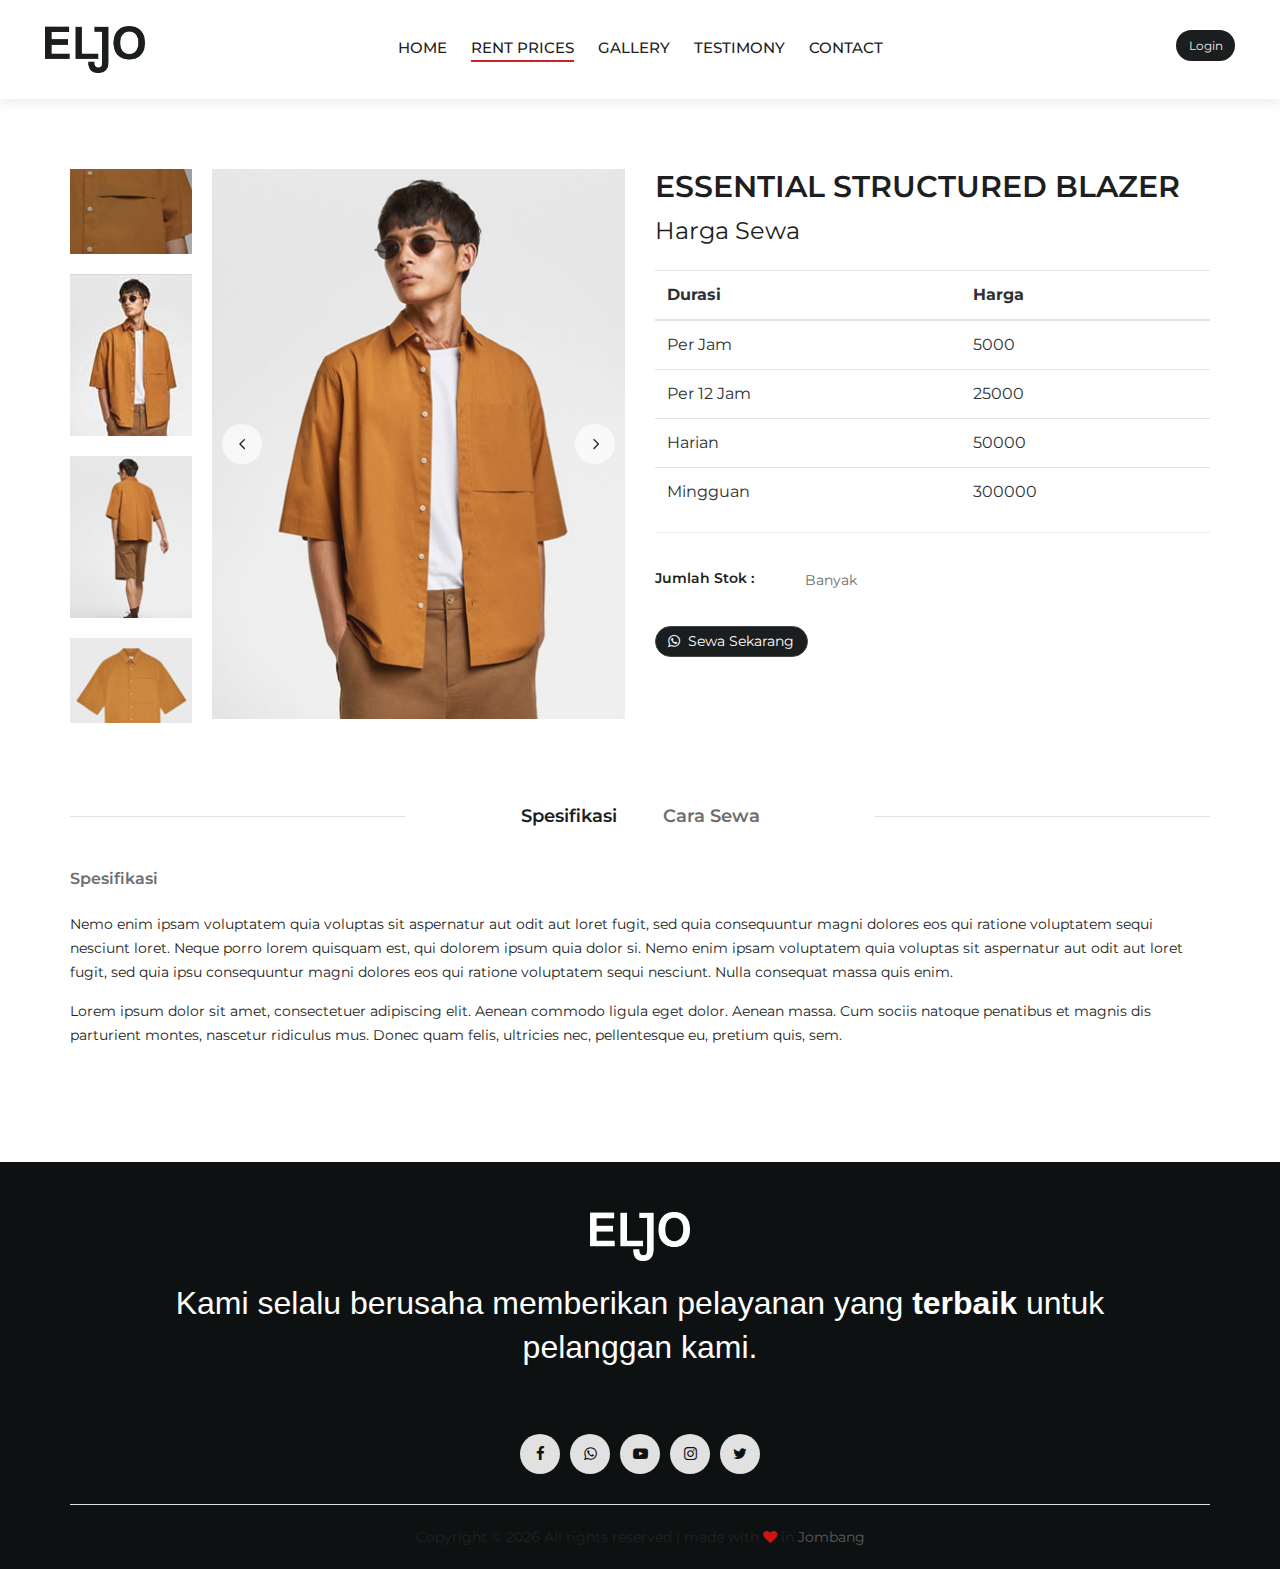
<file: product-details.html>
<!DOCTYPE html>
<html lang="en">
<head>
    <meta charset="UTF-8">
    <meta name="description" content="ELJO Sewa Gadget">
    <meta name="keywords" content="ELJO, sewa gadget, sewa motor, sewa iphone, sewa laptop, sewa kamera, html">
    <meta name="viewport" content="width=device-width, initial-scale=1.0">
    <meta http-equiv="X-UA-Compatible" content="ie=edge">
    <title>ELJO | Sewa Gadget</title>

    <!-- Google Font -->
    <link href="https://fonts.googleapis.com/css2?family=Cookie&amp;display=swap" rel="stylesheet">
    <link href="https://fonts.googleapis.com/css2?family=Montserrat:wght@400;500;600;700;800;900&amp;display=swap"
    rel="stylesheet">
    <!-- Css Styles -->
    <link rel="stylesheet" href="css/bootstrap.min.css" type="text/css">
    <link rel="stylesheet" href="css/font-awesome.min.css" type="text/css">
    <link rel="stylesheet" href="css/elegant-icons.css" type="text/css">
    <link rel="stylesheet" href="css/jquery-ui.min.css" type="text/css">
    <link rel="stylesheet" href="css/magnific-popup.css" type="text/css">
    <link rel="stylesheet" href="css/owl.carousel.min.css" type="text/css">
    <link rel="stylesheet" href="css/slicknav.min.css" type="text/css">
    <link rel="stylesheet" href="css/style.css" type="text/css">
    <style type='text/css'>.element,html{scrollbar-width:none}html::-webkit-scrollbar,.element::-webkit-scrollbar{display:none}</style>
</head>

<body>
    <!-- Page Preloder -->
    <div id="preloder">
        <div class="loader"></div>
    </div>

    <!-- Offcanvas Menu Begin -->
    <div class="offcanvas-menu-overlay"></div>
    <div class="offcanvas-menu-wrapper">
        <div class="offcanvas__close">+</div>
        <div class="offcanvas__logo">
            <a href="index.html"><img src="img/logo/eljo.png" alt=""></a>
        </div>
        <div id="mobile-menu-wrap"></div>
        <div class="offcanvas__auth">
            <a href="#">Login</a>
        </div>
    </div>
    <!-- Offcanvas Menu End -->

    <!-- Header Section Begin -->
<header class="header">
    <div class="container-fluid">
        <div class="row">
            <div class="col-xl-3 col-lg-2">
                <div class="header__logo">
                    <a href="index.html"><img src="img/logo/eljo.png" alt=""></a>
                </div>
            </div>
            <div class="col-xl-6 col-lg-7">
                <nav class="header__menu">
                    <ul>
                        <li ><a href="index.html">Home</a></li>
                        <li class="active"><a href="shop.html">Rent Prices</a>
                            <ul class="dropdown">
                                <li><a href="shop.html">Motor</a></li>
                                <li><a href="shop.html">Smartphone</a></li>
                                <li><a href="shop.html">Camera</a></li>
                                <li><a href="shop.html">Laptop</a></li>
                                <li><a href="shop.html">Other</a></li>
                            </ul>
                        </li>
                        <li><a href="#">Gallery</a></li>
                        <li><a href="#">Testimony</a></li>
                        <li><a href="contact.html">Contact</a></li>
                    </ul>
                </nav>
            </div>
            <div class="col-lg-3">
                <div class="header__right">
                    <div class="header__right__auth">
                        <button type="button" class="btn btn-sm badge-pill"><a href="#">&nbsp;Login&nbsp;</a></button>
                        
                    </div>
                </div>
            </div>
        </div>
        <div class="canvas__open">
            <i class="fa fa-bars"></i>
        </div>
    </div>
</header>
<!-- Header Section End -->

    <!-- Product Details Section Begin -->
    <section class="product-details">
        <div class="container">
            <div class="row">
                <div class="col-lg-6">
                    <div class="product__details__pic">
                        <div class="product__details__pic__left product__thumb nice-scroll">
                            <a class="pt active" href="#product-1">
                                <img src="img/product/details/thumb-1.jpg" alt="">
                            </a>
                            <a class="pt" href="#product-2">
                                <img src="img/product/details/thumb-2.jpg" alt="">
                            </a>
                            <a class="pt" href="#product-3">
                                <img src="img/product/details/thumb-3.jpg" alt="">
                            </a>
                            <a class="pt" href="#product-4">
                                <img src="img/product/details/thumb-4.jpg" alt="">
                            </a>
                        </div>
                        <div class="product__details__slider__content">
                            <div class="product__details__pic__slider owl-carousel">
                                <img data-hash="product-1" class="product__big__img" src="img/product/details/product-1.jpg" alt="">
                                <img data-hash="product-2" class="product__big__img" src="img/product/details/product-3.jpg" alt="">
                                <img data-hash="product-3" class="product__big__img" src="img/product/details/product-2.jpg" alt="">
                                <img data-hash="product-4" class="product__big__img" src="img/product/details/product-4.jpg" alt="">
                            </div>
                        </div>
                    </div>
                </div>
                <div class="col-lg-6">
                    <div class="product__details__text">
                        <h3>Essential structured blazer</h3>
                        <div class="harga_sewa">
                            <h4>Harga Sewa</h4>
                            <br>
                            <table class="table table-hover">
                                <thead>
                                    <tr>
                                        <th>Durasi</th>
                                        <th>Harga</th>
                                    </tr>
                                </thead>
                                <tbody>
                                    <tr>
                                        <td style="text-align: left;">Per Jam</td>
                                        <td>5000</td>
                                    </tr>
                                    <tr>
                                        <td style="text-align: left;">Per 12 Jam</td>
                                        <td>25000</td>
                                    </tr>
                                    <tr>
                                        <td style="text-align: left;">Harian</td>
                                        <td>50000</td>
                                    </tr>
                                    <tr>
                                        <td style="text-align: left;">Mingguan</td>
                                        <td>300000</td>
                                    </tr>
                                </tbody>    
                              </table>
                        </div>
                        <div class="product__details__widget">
                            <ul>
                                <li>
                                    <span>Jumlah Stok :</span>
                                    <p>Banyak</p>
                                </li>
                                <br>
                                <li>
                                    <button type="button" class="btn btn-dark badge-pill btn-sm"><a href="https://api.whatsapp.com/send/?phone=6285748111170">&nbsp;<i class="fa fa-whatsapp">&nbsp;</i> Sewa Sekarang&nbsp;</a></button>
                                </li>
                            </ul>
                        </div>
                    </div>
                </div>
                <div class="col-lg-12">
                    <div class="product__details__tab">
                        <ul class="nav nav-tabs" role="tablist">
                            <li class="nav-item">
                                <a class="nav-link active" data-toggle="tab" href="#tabs-1" role="tab">Spesifikasi</a>
                            </li>
                            <li class="nav-item">
                                <a class="nav-link" data-toggle="tab" href="#tabs-2" role="tab">Cara Sewa</a>
                            </li>
                        </ul>
                        <div class="tab-content">
                            <div class="tab-pane active" id="tabs-1" role="tabpanel">
                                <h6>Spesifikasi</h6>
                                <p>Nemo enim ipsam voluptatem quia voluptas sit aspernatur aut odit aut loret fugit, sed
                                    quia consequuntur magni dolores eos qui ratione voluptatem sequi nesciunt loret.
                                    Neque porro lorem quisquam est, qui dolorem ipsum quia dolor si. Nemo enim ipsam
                                    voluptatem quia voluptas sit aspernatur aut odit aut loret fugit, sed quia ipsu
                                    consequuntur magni dolores eos qui ratione voluptatem sequi nesciunt. Nulla
                                consequat massa quis enim.</p>
                                <p>Lorem ipsum dolor sit amet, consectetuer adipiscing elit. Aenean commodo ligula eget
                                    dolor. Aenean massa. Cum sociis natoque penatibus et magnis dis parturient montes,
                                    nascetur ridiculus mus. Donec quam felis, ultricies nec, pellentesque eu, pretium
                                quis, sem.</p>
                            </div>
                            <div class="tab-pane" id="tabs-2" role="tabpanel">
                                <h6>Cara Sewa</h6>
                                <p>Nemo enim ipsam voluptatem quia voluptas sit aspernatur aut odit aut loret fugit, sed
                                    quia consequuntur magni dolores eos qui ratione voluptatem sequi nesciunt loret.
                                    Neque porro lorem quisquam est, qui dolorem ipsum quia dolor si. Nemo enim ipsam
                                    voluptatem quia voluptas sit aspernatur aut odit aut loret fugit, sed quia ipsu
                                    consequuntur magni dolores eos qui ratione voluptatem sequi nesciunt. Nulla
                                consequat massa quis enim.</p>
                                <p>Lorem ipsum dolor sit amet, consectetuer adipiscing elit. Aenean commodo ligula eget
                                    dolor. Aenean massa. Cum sociis natoque penatibus et magnis dis parturient montes,
                                    nascetur ridiculus mus. Donec quam felis, ultricies nec, pellentesque eu, pretium
                                quis, sem.</p>
                            </div>
                        </div>
                    </div>
                </div>
            </div>
        </div>
    </section>
    <!-- Product Details Section End -->

       <!-- Footer Section Begin -->
<footer class="footer">
    <div class="container text-center">
        <div class="row">
            <div class="col-lg-12 logo_footer">
                <img src="/img/logo/eljo2.png" alt="logo putih">
            </div>
        </div>
        <div class="row">
            <div class="col-lg-12 tagline__footer">
                <p>Kami selalu berusaha memberikan pelayanan yang <b>terbaik</b> untuk pelanggan kami.</p>
            </div>
        </div>
        <div class="row">
            <div class="col-lg-12">
                <div class="footer__social">
                    <a href="#"><i class="fa fa-facebook"></i></a>
                    <a href="https://api.whatsapp.com/send/?phone=6285748111170"><i class="fa fa-whatsapp"></i></a>
                    <a href="#"><i class="fa fa-youtube-play"></i></a>
                    <a href="https://www.instagram.com/sewa_gadget/"><i class="fa fa-instagram"></i></a>
                    <a href="#"><i class="fa fa-twitter"></i></a>
                </div>
            </div>  
        </div>   
        <div class="row">
            <div class="col-lg-12">
                <div class="footer__copyright__text">
                    <p>Copyright &copy; <script>document.write(new Date().getFullYear());</script> All rights reserved | made with <i class="fa fa-heart" aria-hidden="true"></i> in <a href="https://www.google.com/maps/place/Plandi,+Jombang,+Jombang+Regency,+East+Java/@-7.5648284,112.2305272,15z/data=!4m5!3m4!1s0x2e786a9d6f3036c7:0x54504d0cb56826a9!8m2!3d-7.5651443!4d112.239892" target="_blank">Jombang</a></p>
                </div>
            </div>
        </div>
    </div>
</footer>
<!-- Footer Section End -->

    <!-- Js Plugins -->
    <script src="js/jquery-3.3.1.min.js"></script>
    <script src="js/bootstrap.min.js"></script>
    <script src="js/jquery.magnific-popup.min.js"></script>
    <script src="js/jquery-ui.min.js"></script>
    <script src="js/mixitup.min.js"></script>
    <script src="js/jquery.countdown.min.js"></script>
    <script src="js/jquery.slicknav.js"></script>
    <script src="js/owl.carousel.min.js"></script>
    <script src="js/jquery.nicescroll.min.js"></script>
    <script src="js/main.js"></script>

    <!-- Global site tag (gtag.js) - Google Analytics -->
    <script async src="https://www.googletagmanager.com/gtag/js?id=UA-23581568-13"></script>
    <script>
      window.dataLayer = window.dataLayer || [];
      function gtag(){dataLayer.push(arguments);}
      gtag('js', new Date());

      gtag('config', 'UA-23581568-13');
  </script>

</body>


<!-- Mirrored from preview.colorlib.com/theme/ashion/product-details.html by HTTrack Website Copier/3.x [XR&CO'2014], Sun, 25 Oct 2020 10:07:10 GMT -->
</html>
</file>
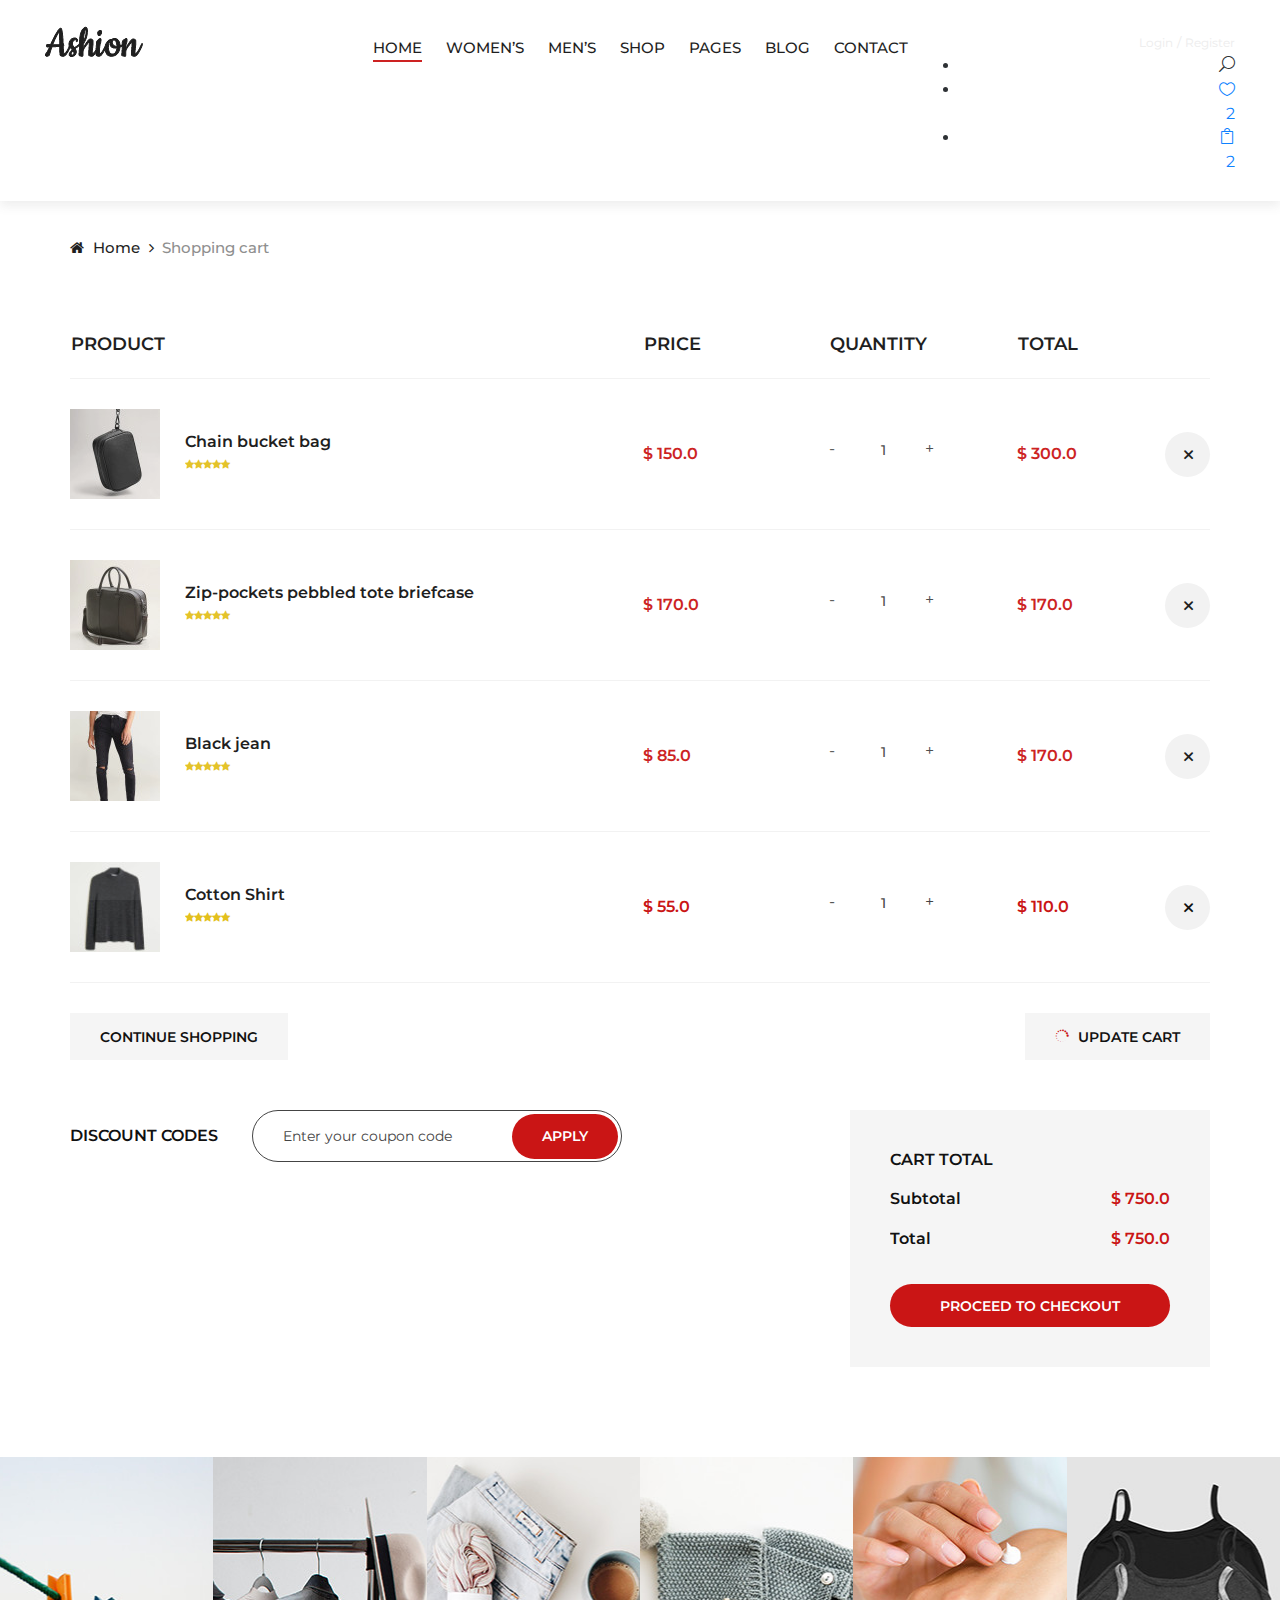
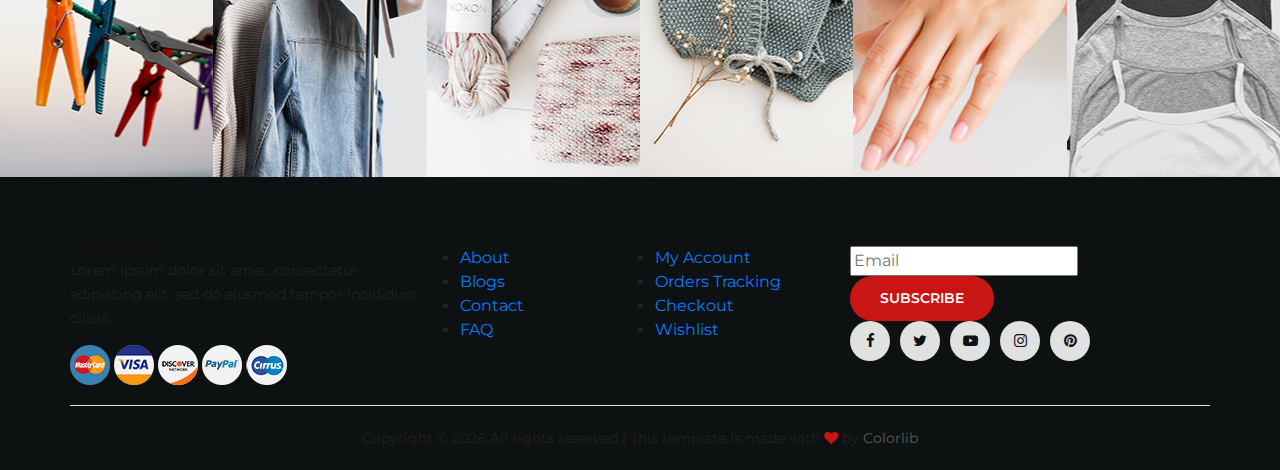
<file: shop-cart.html>
<!DOCTYPE html>
<html lang="zxx">


<!-- Mirrored from preview.colorlib.com/theme/ashion/shop-cart.html by HTTrack Website Copier/3.x [XR&CO'2014], Sun, 25 Oct 2020 10:07:10 GMT -->
<head>
    <meta charset="UTF-8">
    <meta name="description" content="Ashion Template">
    <meta name="keywords" content="Ashion, unica, creative, html">
    <meta name="viewport" content="width=device-width, initial-scale=1.0">
    <meta http-equiv="X-UA-Compatible" content="ie=edge">
    <title>Ashion | Template</title>

    <!-- Google Font -->
    <link href="https://fonts.googleapis.com/css2?family=Cookie&amp;display=swap" rel="stylesheet">
    <link href="https://fonts.googleapis.com/css2?family=Montserrat:wght@400;500;600;700;800;900&amp;display=swap"
    rel="stylesheet">

    <!-- Css Styles -->
    <link rel="stylesheet" href="css/bootstrap.min.css" type="text/css">
    <link rel="stylesheet" href="css/font-awesome.min.css" type="text/css">
    <link rel="stylesheet" href="css/elegant-icons.css" type="text/css">
    <link rel="stylesheet" href="css/jquery-ui.min.css" type="text/css">
    <link rel="stylesheet" href="css/magnific-popup.css" type="text/css">
    <link rel="stylesheet" href="css/owl.carousel.min.css" type="text/css">
    <link rel="stylesheet" href="css/slicknav.min.css" type="text/css">
    <link rel="stylesheet" href="css/style.css" type="text/css">
</head>

<body>
    <!-- Page Preloder -->
    <div id="preloder">
        <div class="loader"></div>
    </div>

    <!-- Offcanvas Menu Begin -->
    <div class="offcanvas-menu-overlay"></div>
    <div class="offcanvas-menu-wrapper">
        <div class="offcanvas__close">+</div>
        <ul class="offcanvas__widget">
            <li><span class="icon_search search-switch"></span></li>
            <li><a href="#"><span class="icon_heart_alt"></span>
                <div class="tip">2</div>
            </a></li>
            <li><a href="#"><span class="icon_bag_alt"></span>
                <div class="tip">2</div>
            </a></li>
        </ul>
        <div class="offcanvas__logo">
            <a href="index-2.html"><img src="img/logo.png" alt=""></a>
        </div>
        <div id="mobile-menu-wrap"></div>
        <div class="offcanvas__auth">
            <a href="#">Login</a>
            <a href="#">Register</a>
        </div>
    </div>
    <!-- Offcanvas Menu End -->

    <!-- Header Section Begin -->
    <header class="header">
        <div class="container-fluid">
            <div class="row">
                <div class="col-xl-3 col-lg-2">
                    <div class="header__logo">
                        <a href="index-2.html"><img src="img/logo.png" alt=""></a>
                    </div>
                </div>
                <div class="col-xl-6 col-lg-7">
                    <nav class="header__menu">
                        <ul>
                            <li class="active"><a href="index-2.html">Home</a></li>
                            <li><a href="#">Women’s</a></li>
                            <li><a href="#">Men’s</a></li>
                            <li><a href="shop.html">Shop</a></li>
                            <li><a href="#">Pages</a>
                                <ul class="dropdown">
                                    <li><a href="product-details.html">Product Details</a></li>
                                    <li><a href="shop-cart.html">Shop Cart</a></li>
                                    <li><a href="checkout.html">Checkout</a></li>
                                    <li><a href="blog-details.html">Blog Details</a></li>
                                </ul>
                            </li>
                            <li><a href="blog.html">Blog</a></li>
                            <li><a href="contact.html">Contact</a></li>
                        </ul>
                    </nav>
                </div>
                <div class="col-lg-3">
                    <div class="header__right">
                        <div class="header__right__auth">
                            <a href="#">Login</a>
                            <a href="#">Register</a>
                        </div>
                        <ul class="header__right__widget">
                            <li><span class="icon_search search-switch"></span></li>
                            <li><a href="#"><span class="icon_heart_alt"></span>
                                <div class="tip">2</div>
                            </a></li>
                            <li><a href="#"><span class="icon_bag_alt"></span>
                                <div class="tip">2</div>
                            </a></li>
                        </ul>
                    </div>
                </div>
            </div>
            <div class="canvas__open">
                <i class="fa fa-bars"></i>
            </div>
        </div>
    </header>
    <!-- Header Section End -->

    <!-- Breadcrumb Begin -->
    <div class="breadcrumb-option">
        <div class="container">
            <div class="row">
                <div class="col-lg-12">
                    <div class="breadcrumb__links">
                        <a href="index-2.html"><i class="fa fa-home"></i> Home</a>
                        <span>Shopping cart</span>
                    </div>
                </div>
            </div>
        </div>
    </div>
    <!-- Breadcrumb End -->

    <!-- Shop Cart Section Begin -->
    <section class="shop-cart spad">
        <div class="container">
            <div class="row">
                <div class="col-lg-12">
                    <div class="shop__cart__table">
                        <table>
                            <thead>
                                <tr>
                                    <th>Product</th>
                                    <th>Price</th>
                                    <th>Quantity</th>
                                    <th>Total</th>
                                    <th></th>
                                </tr>
                            </thead>
                            <tbody>
                                <tr>
                                    <td class="cart__product__item">
                                        <img src="img/shop-cart/cp-1.jpg" alt="">
                                        <div class="cart__product__item__title">
                                            <h6>Chain bucket bag</h6>
                                            <div class="rating">
                                                <i class="fa fa-star"></i>
                                                <i class="fa fa-star"></i>
                                                <i class="fa fa-star"></i>
                                                <i class="fa fa-star"></i>
                                                <i class="fa fa-star"></i>
                                            </div>
                                        </div>
                                    </td>
                                    <td class="cart__price">$ 150.0</td>
                                    <td class="cart__quantity">
                                        <div class="pro-qty">
                                            <input type="text" value="1">
                                        </div>
                                    </td>
                                    <td class="cart__total">$ 300.0</td>
                                    <td class="cart__close"><span class="icon_close"></span></td>
                                </tr>
                                <tr>
                                    <td class="cart__product__item">
                                        <img src="img/shop-cart/cp-2.jpg" alt="">
                                        <div class="cart__product__item__title">
                                            <h6>Zip-pockets pebbled tote briefcase</h6>
                                            <div class="rating">
                                                <i class="fa fa-star"></i>
                                                <i class="fa fa-star"></i>
                                                <i class="fa fa-star"></i>
                                                <i class="fa fa-star"></i>
                                                <i class="fa fa-star"></i>
                                            </div>
                                        </div>
                                    </td>
                                    <td class="cart__price">$ 170.0</td>
                                    <td class="cart__quantity">
                                        <div class="pro-qty">
                                            <input type="text" value="1">
                                        </div>
                                    </td>
                                    <td class="cart__total">$ 170.0</td>
                                    <td class="cart__close"><span class="icon_close"></span></td>
                                </tr>
                                <tr>
                                    <td class="cart__product__item">
                                        <img src="img/shop-cart/cp-3.jpg" alt="">
                                        <div class="cart__product__item__title">
                                            <h6>Black jean</h6>
                                            <div class="rating">
                                                <i class="fa fa-star"></i>
                                                <i class="fa fa-star"></i>
                                                <i class="fa fa-star"></i>
                                                <i class="fa fa-star"></i>
                                                <i class="fa fa-star"></i>
                                            </div>
                                        </div>
                                    </td>
                                    <td class="cart__price">$ 85.0</td>
                                    <td class="cart__quantity">
                                        <div class="pro-qty">
                                            <input type="text" value="1">
                                        </div>
                                    </td>
                                    <td class="cart__total">$ 170.0</td>
                                    <td class="cart__close"><span class="icon_close"></span></td>
                                </tr>
                                <tr>
                                    <td class="cart__product__item">
                                        <img src="img/shop-cart/cp-4.jpg" alt="">
                                        <div class="cart__product__item__title">
                                            <h6>Cotton Shirt</h6>
                                            <div class="rating">
                                                <i class="fa fa-star"></i>
                                                <i class="fa fa-star"></i>
                                                <i class="fa fa-star"></i>
                                                <i class="fa fa-star"></i>
                                                <i class="fa fa-star"></i>
                                            </div>
                                        </div>
                                    </td>
                                    <td class="cart__price">$ 55.0</td>
                                    <td class="cart__quantity">
                                        <div class="pro-qty">
                                            <input type="text" value="1">
                                        </div>
                                    </td>
                                    <td class="cart__total">$ 110.0</td>
                                    <td class="cart__close"><span class="icon_close"></span></td>
                                </tr>
                            </tbody>
                        </table>
                    </div>
                </div>
            </div>
            <div class="row">
                <div class="col-lg-6 col-md-6 col-sm-6">
                    <div class="cart__btn">
                        <a href="#">Continue Shopping</a>
                    </div>
                </div>
                <div class="col-lg-6 col-md-6 col-sm-6">
                    <div class="cart__btn update__btn">
                        <a href="#"><span class="icon_loading"></span> Update cart</a>
                    </div>
                </div>
            </div>
            <div class="row">
                <div class="col-lg-6">
                    <div class="discount__content">
                        <h6>Discount codes</h6>
                        <form action="#">
                            <input type="text" placeholder="Enter your coupon code">
                            <button type="submit" class="site-btn">Apply</button>
                        </form>
                    </div>
                </div>
                <div class="col-lg-4 offset-lg-2">
                    <div class="cart__total__procced">
                        <h6>Cart total</h6>
                        <ul>
                            <li>Subtotal <span>$ 750.0</span></li>
                            <li>Total <span>$ 750.0</span></li>
                        </ul>
                        <a href="#" class="primary-btn">Proceed to checkout</a>
                    </div>
                </div>
            </div>
        </div>
    </section>
    <!-- Shop Cart Section End -->

    <!-- Instagram Begin -->
    <div class="instagram">
        <div class="container-fluid">
            <div class="row">
                <div class="col-lg-2 col-md-4 col-sm-4 p-0">
                    <div class="instagram__item set-bg" data-setbg="img/instagram/insta-1.jpg">
                        <div class="instagram__text">
                            <i class="fa fa-instagram"></i>
                            <a href="#">@ ashion_shop</a>
                        </div>
                    </div>
                </div>
                <div class="col-lg-2 col-md-4 col-sm-4 p-0">
                    <div class="instagram__item set-bg" data-setbg="img/instagram/insta-2.jpg">
                        <div class="instagram__text">
                            <i class="fa fa-instagram"></i>
                            <a href="#">@ ashion_shop</a>
                        </div>
                    </div>
                </div>
                <div class="col-lg-2 col-md-4 col-sm-4 p-0">
                    <div class="instagram__item set-bg" data-setbg="img/instagram/insta-3.jpg">
                        <div class="instagram__text">
                            <i class="fa fa-instagram"></i>
                            <a href="#">@ ashion_shop</a>
                        </div>
                    </div>
                </div>
                <div class="col-lg-2 col-md-4 col-sm-4 p-0">
                    <div class="instagram__item set-bg" data-setbg="img/instagram/insta-4.jpg">
                        <div class="instagram__text">
                            <i class="fa fa-instagram"></i>
                            <a href="#">@ ashion_shop</a>
                        </div>
                    </div>
                </div>
                <div class="col-lg-2 col-md-4 col-sm-4 p-0">
                    <div class="instagram__item set-bg" data-setbg="img/instagram/insta-5.jpg">
                        <div class="instagram__text">
                            <i class="fa fa-instagram"></i>
                            <a href="#">@ ashion_shop</a>
                        </div>
                    </div>
                </div>
                <div class="col-lg-2 col-md-4 col-sm-4 p-0">
                    <div class="instagram__item set-bg" data-setbg="img/instagram/insta-6.jpg">
                        <div class="instagram__text">
                            <i class="fa fa-instagram"></i>
                            <a href="#">@ ashion_shop</a>
                        </div>
                    </div>
                </div>
            </div>
        </div>
    </div>
    <!-- Instagram End -->

    <!-- Footer Section Begin -->
    <footer class="footer">
        <div class="container">
            <div class="row">
                <div class="col-lg-4 col-md-6 col-sm-7">
                    <div class="footer__about">
                        <div class="footer__logo">
                            <a href="index-2.html"><img src="img/logo.png" alt=""></a>
                        </div>
                        <p>Lorem ipsum dolor sit amet, consectetur adipiscing elit, sed do eiusmod tempor incididunt
                        cilisis.</p>
                        <div class="footer__payment">
                            <a href="#"><img src="img/payment/payment-1.png" alt=""></a>
                            <a href="#"><img src="img/payment/payment-2.png" alt=""></a>
                            <a href="#"><img src="img/payment/payment-3.png" alt=""></a>
                            <a href="#"><img src="img/payment/payment-4.png" alt=""></a>
                            <a href="#"><img src="img/payment/payment-5.png" alt=""></a>
                        </div>
                    </div>
                </div>
                <div class="col-lg-2 col-md-3 col-sm-5">
                    <div class="footer__widget">
                        <h6>Quick links</h6>
                        <ul>
                            <li><a href="#">About</a></li>
                            <li><a href="#">Blogs</a></li>
                            <li><a href="#">Contact</a></li>
                            <li><a href="#">FAQ</a></li>
                        </ul>
                    </div>
                </div>
                <div class="col-lg-2 col-md-3 col-sm-4">
                    <div class="footer__widget">
                        <h6>Account</h6>
                        <ul>
                            <li><a href="#">My Account</a></li>
                            <li><a href="#">Orders Tracking</a></li>
                            <li><a href="#">Checkout</a></li>
                            <li><a href="#">Wishlist</a></li>
                        </ul>
                    </div>
                </div>
                <div class="col-lg-4 col-md-8 col-sm-8">
                    <div class="footer__newslatter">
                        <h6>NEWSLETTER</h6>
                        <form action="#">
                            <input type="text" placeholder="Email">
                            <button type="submit" class="site-btn">Subscribe</button>
                        </form>
                        <div class="footer__social">
                            <a href="#"><i class="fa fa-facebook"></i></a>
                            <a href="#"><i class="fa fa-twitter"></i></a>
                            <a href="#"><i class="fa fa-youtube-play"></i></a>
                            <a href="#"><i class="fa fa-instagram"></i></a>
                            <a href="#"><i class="fa fa-pinterest"></i></a>
                        </div>
                    </div>
                </div>
            </div>
            <div class="row">
                <div class="col-lg-12">
                    <!-- Link back to Colorlib can't be removed. Template is licensed under CC BY 3.0. -->
                    <div class="footer__copyright__text">
                        <p>Copyright &copy; <script>document.write(new Date().getFullYear());</script> All rights reserved | This template is made with <i class="fa fa-heart" aria-hidden="true"></i> by <a href="https://colorlib.com/" target="_blank">Colorlib</a></p>
                    </div>
                    <!-- Link back to Colorlib can't be removed. Template is licensed under CC BY 3.0. -->
                </div>
            </div>
        </div>
    </footer>
    <!-- Footer Section End -->

    <!-- Search Begin -->
    <div class="search-model">
        <div class="h-100 d-flex align-items-center justify-content-center">
            <div class="search-close-switch">+</div>
            <form class="search-model-form">
                <input type="text" id="search-input" placeholder="Search here.....">
            </form>
        </div>
    </div>
    <!-- Search End -->

    <!-- Js Plugins -->
    <script src="js/jquery-3.3.1.min.js"></script>
    <script src="js/bootstrap.min.js"></script>
    <script src="js/jquery.magnific-popup.min.js"></script>
    <script src="js/jquery-ui.min.js"></script>
    <script src="js/mixitup.min.js"></script>
    <script src="js/jquery.countdown.min.js"></script>
    <script src="js/jquery.slicknav.js"></script>
    <script src="js/owl.carousel.min.js"></script>
    <script src="js/jquery.nicescroll.min.js"></script>
    <script src="js/main.js"></script>

    <!-- Global site tag (gtag.js) - Google Analytics -->
    <script async src="https://www.googletagmanager.com/gtag/js?id=UA-23581568-13"></script>
    <script>
      window.dataLayer = window.dataLayer || [];
      function gtag(){dataLayer.push(arguments);}
      gtag('js', new Date());

      gtag('config', 'UA-23581568-13');
  </script>

</body>


<!-- Mirrored from preview.colorlib.com/theme/ashion/shop-cart.html by HTTrack Website Copier/3.x [XR&CO'2014], Sun, 25 Oct 2020 10:07:11 GMT -->
</html>
</file>
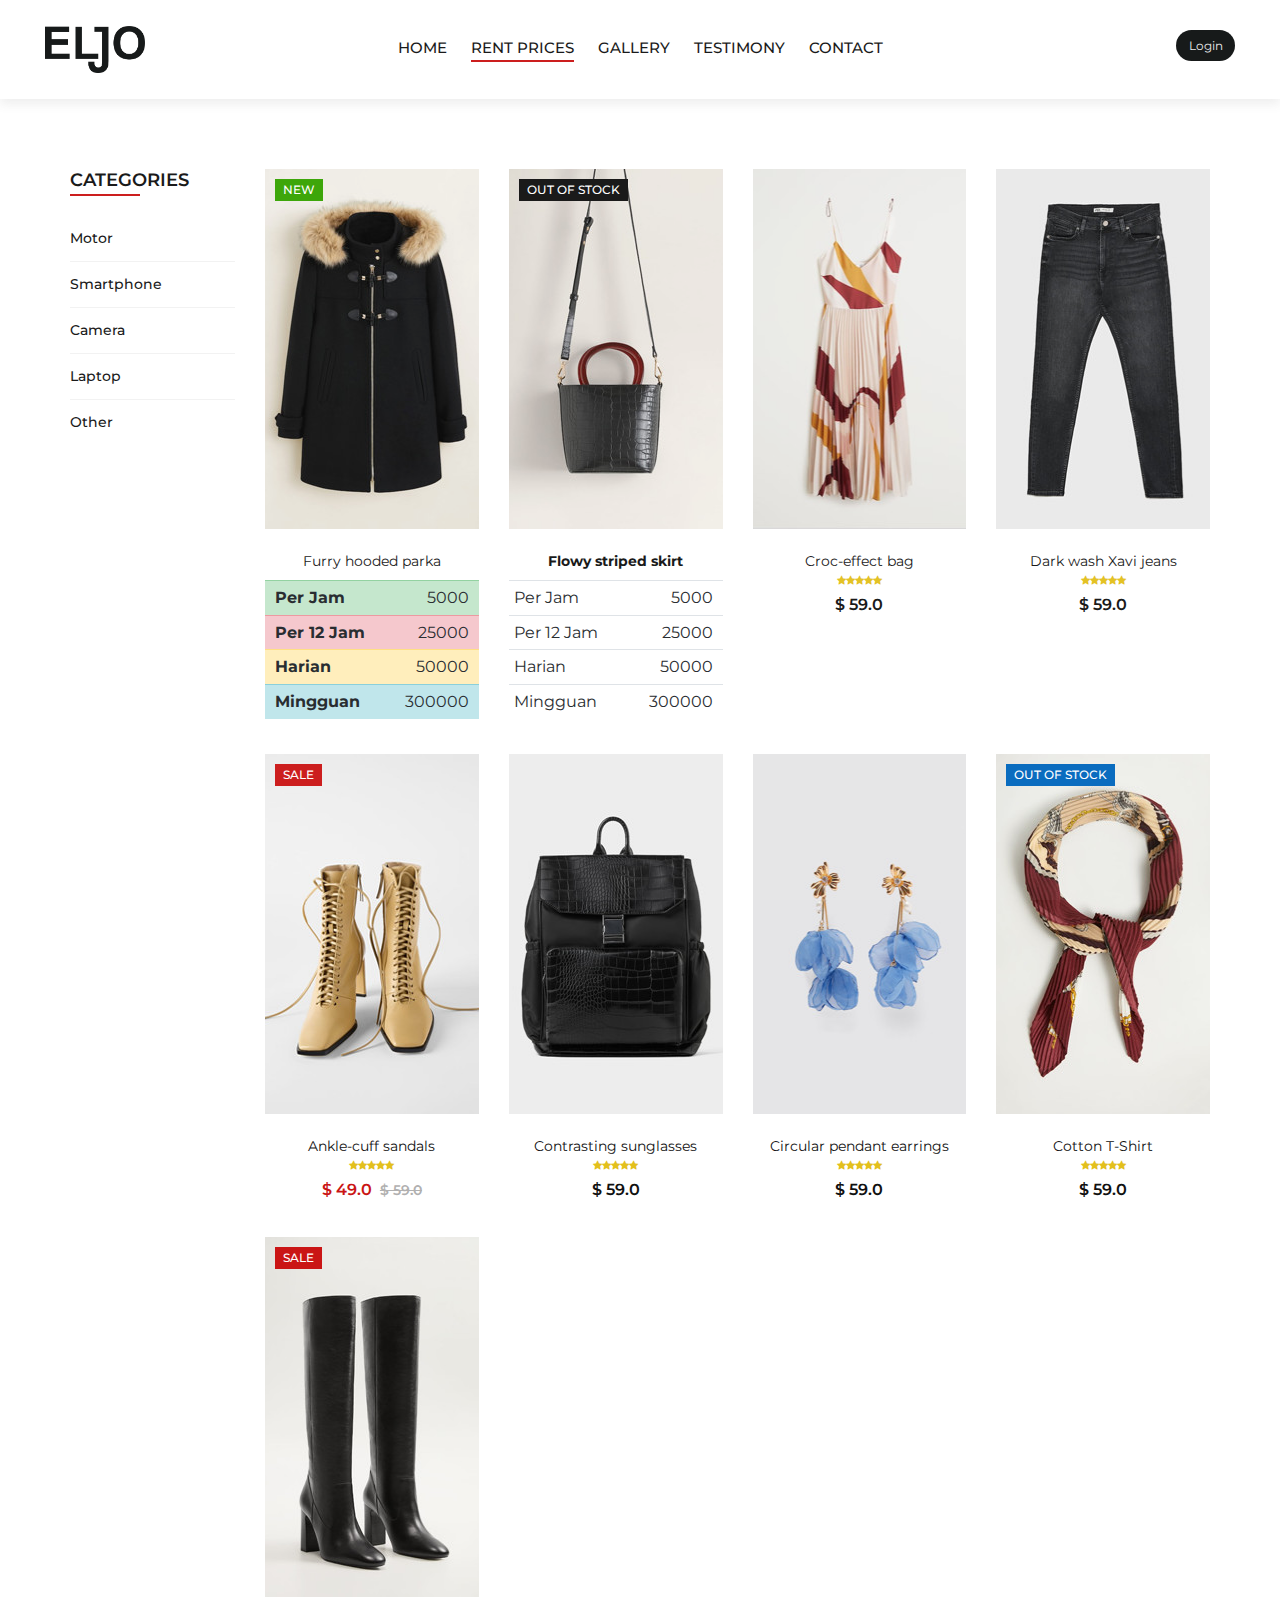
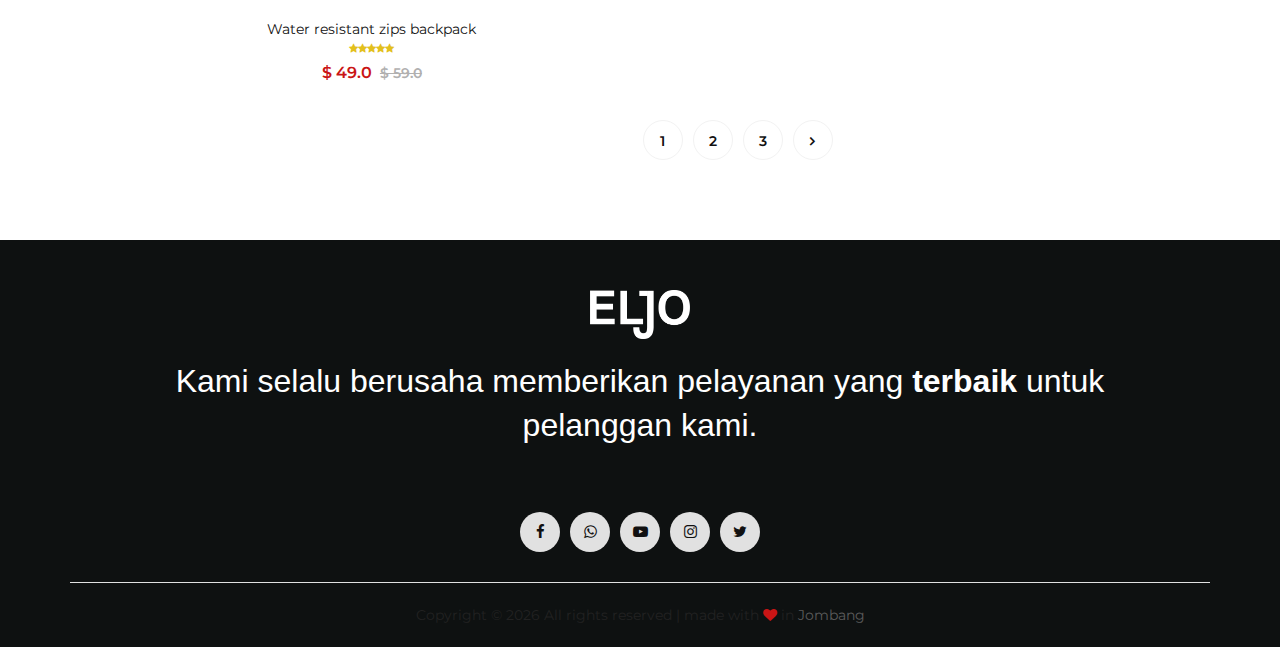
<file: shop.html>
<!DOCTYPE html>
<html lang="en">
<head>
    <meta charset="UTF-8">
    <meta name="description" content="ELJO Sewa Gadget">
    <meta name="keywords" content="ELJO, sewa gadget, sewa motor, sewa iphone, sewa laptop, sewa kamera, html">
    <meta name="viewport" content="width=device-width, initial-scale=1.0">
    <meta http-equiv="X-UA-Compatible" content="ie=edge">
    <title>ELJO | Sewa Gadget</title>

    <!-- Google Font -->
    <link href="https://fonts.googleapis.com/css2?family=Cookie&amp;display=swap" rel="stylesheet">
    <link href="https://fonts.googleapis.com/css2?family=Montserrat:wght@400;500;600;700;800;900&amp;display=swap"
    rel="stylesheet">
    <!-- Css Styles -->
    <link rel="stylesheet" href="css/bootstrap.min.css" type="text/css">
    <link rel="stylesheet" href="css/font-awesome.min.css" type="text/css">
    <link rel="stylesheet" href="css/elegant-icons.css" type="text/css">
    <link rel="stylesheet" href="css/jquery-ui.min.css" type="text/css">
    <link rel="stylesheet" href="css/magnific-popup.css" type="text/css">
    <link rel="stylesheet" href="css/owl.carousel.min.css" type="text/css">
    <link rel="stylesheet" href="css/slicknav.min.css" type="text/css">
    <link rel="stylesheet" href="css/style.css" type="text/css">
    <style type='text/css'>.element,html{scrollbar-width:none}html::-webkit-scrollbar,.element::-webkit-scrollbar{display:none}</style>
</head>

<body>
    <!-- Page Preloder -->
    <div id="preloder">
        <div class="loader"></div>
    </div>

    <!-- Offcanvas Menu Begin -->
    <div class="offcanvas-menu-overlay"></div>
    <div class="offcanvas-menu-wrapper">
        <div class="offcanvas__close">+</div>
        <div class="offcanvas__logo">
            <a href="index.html"><img src="img/logo/eljo.png" alt=""></a>
        </div>
        <div id="mobile-menu-wrap"></div>
        <div class="offcanvas__auth">
            <a href="#">Login</a>
        </div>
    </div>
    <!-- Offcanvas Menu End -->

<!-- Header Section Begin -->
<header class="header">
    <div class="container-fluid">
        <div class="row">
            <div class="col-xl-3 col-lg-2">
                <div class="header__logo">
                    <a href="index.html"><img src="img/logo/eljo.png" alt=""></a>
                </div>
            </div>
            <div class="col-xl-6 col-lg-7">
                <nav class="header__menu">
                    <ul>
                        <li><a href="index.html">Home</a></li>
                        <li class="active"><a href="shop.html">Rent Prices</a>
                            <ul class="dropdown">
                                <li><a href="shop.html">Motor</a></li>
                                <li><a href="shop.html">Smartphone</a></li>
                                <li><a href="shop.html">Camera</a></li>
                                <li><a href="shop.html">Laptop</a></li>
                                <li><a href="shop.html">Other</a></li>
                            </ul>
                        </li>
                        <li><a href="#">Gallery</a></li>
                        <li><a href="#">Testimony</a></li>
                        <li><a href="contact.html">Contact</a></li>
                    </ul>
                </nav>
            </div>
            <div class="col-lg-3">
                <div class="header__right">
                    <div class="header__right__auth">
                        <button type="button" class="btn btn-sm badge-pill"><a href="#">&nbsp;Login&nbsp;</a></button>
                        
                    </div>
                </div>
            </div>
        </div>
        <div class="canvas__open">
            <i class="fa fa-bars"></i>
        </div>
    </div>
</header>
<!-- Header Section End -->

    <!-- Shop Section Begin -->
    <section class="shop">
        <div class="container">
            <div class="row">
                <div class="col-lg-2 col-md-2">
                    <div class="shop__sidebar">
                        <div class="sidebar__categories">
                            <div class="section-title">
                                <h4>Categories</h4>
                            </div>
                            <div class="categories__accordion">
                                <div class="accordion" id="accordionExample">
                                    <div class="card">
                                        <div class="card-heading">
                                            <a href="#">Motor</a>
                                        </div>
                                    </div>
                                    <div class="card">
                                        <div class="card-heading">
                                            <a href="#">Smartphone</a>
                                        </div>
                                    </div>
                                    <div class="card">
                                        <div class="card-heading">
                                            <a href="#">Camera</a>
                                        </div>
                                    </div>
                                    <div class="card">
                                        <div class="card-heading">
                                            <a href="#">Laptop</a>
                                        </div>
                                    </div>
                                    <div class="card">
                                        <div class="card-heading">
                                            <a href="#">Other</a>
                                        </div>
                                    </div>
                                    
                                </div>
                            </div>
                        </div>
                    </div>
                </div>
                <div class="col-lg-10 col-md-10">
                    <div class="row">
                        <div class="col-lg-3 col-md-6">
                            <div class="product__item">
                                <div class="product__item__pic set-bg" data-setbg="img/shop/shop-1.jpg">
                                    <div class="label new">New</div>
                                    <ul class="product__hover">
                                        <li><a href="img/shop/shop-1.jpg" class="image-popup"><span class="arrow_expand"></span></a></li>
                                    </ul>
                                </div>
                                <div class="product__item__text">
                                    <h6><a href="product-details.html">Furry hooded parka</a></h6>
                                    <div class="tabel_harga">
                                        <table class="table table-sm table-hover">
                                            <tr class="table-success">
                                                <th>Per Jam</th>
                                                <td>5000</td>
                                            </tr>
                                            <tr class="table-danger">
                                                <th>Per 12 Jam</th>
                                                <td>25000</td>
                                            </tr>
                                            <tr class="table-warning">
                                                <th>Harian</th>
                                                <td>50000</td>
                                            </tr>
                                            <tr class="table-info">
                                                <th>Mingguan</th>
                                                <td>300000</td>
                                            </tr>
                                          </table>
                                    </div>
                                </div>
                            </div>
                        </div>
                        <div class="col-lg-3 col-md-6">
                            <div class="product__item">
                                <div class="product__item__pic set-bg" data-setbg="img/shop/shop-2.jpg">
                                    <div class="label stockout">Out Of Stock</div>
                                    <ul class="product__hover">
                                        <li><a href="img/shop/shop-2.jpg" class="image-popup"><span class="arrow_expand"></span></a></li>
                                    </ul>
                                </div>
                                <div class="product__item__text">
                                    <h6><a href="product-details.html"><b>Flowy striped skirt</b></a></h6>
                                    <div class="tabel_harga">
                                        <table class="table table-sm table-hover">
                                            <tr>
                                                <td style="text-align: left;">Per Jam</td>
                                                <td>5000</td>
                                            </tr>
                                            <tr>
                                                <td style="text-align: left;">Per 12 Jam</td>
                                                <td>25000</td>
                                            </tr>
                                            <tr>
                                                <td style="text-align: left;">Harian</td>
                                                <td>50000</td>
                                            </tr>
                                            <tr>
                                                <td style="text-align: left;">Mingguan</td>
                                                <td>300000</td>
                                            </tr>
                                          </table>
                                    </div>
                                </div>
                            </div>
                        </div>
                        <div class="col-lg-3 col-md-6">
                            <div class="product__item">
                                <div class="product__item__pic set-bg" data-setbg="img/shop/shop-3.jpg">
                                    <ul class="product__hover">
                                        <li><a href="img/shop/shop-3.jpg" class="image-popup"><span class="arrow_expand"></span></a></li>
                                        <li><a href="#"><span class="icon_heart_alt"></span></a></li>
                                        <li><a href="#"><span class="icon_bag_alt"></span></a></li>
                                    </ul>
                                </div>
                                <div class="product__item__text">
                                    <h6><a href="#">Croc-effect bag</a></h6>
                                    <div class="rating">
                                        <i class="fa fa-star"></i>
                                        <i class="fa fa-star"></i>
                                        <i class="fa fa-star"></i>
                                        <i class="fa fa-star"></i>
                                        <i class="fa fa-star"></i>
                                    </div>
                                    <div class="product__price">$ 59.0</div>
                                </div>
                            </div>
                        </div>
                        <div class="col-lg-3 col-md-6">
                            <div class="product__item">
                                <div class="product__item__pic set-bg" data-setbg="img/shop/shop-4.jpg">
                                    <ul class="product__hover">
                                        <li><a href="img/shop/shop-4.jpg" class="image-popup"><span class="arrow_expand"></span></a></li>
                                        <li><a href="#"><span class="icon_heart_alt"></span></a></li>
                                        <li><a href="#"><span class="icon_bag_alt"></span></a></li>
                                    </ul>
                                </div>
                                <div class="product__item__text">
                                    <h6><a href="#">Dark wash Xavi jeans</a></h6>
                                    <div class="rating">
                                        <i class="fa fa-star"></i>
                                        <i class="fa fa-star"></i>
                                        <i class="fa fa-star"></i>
                                        <i class="fa fa-star"></i>
                                        <i class="fa fa-star"></i>
                                    </div>
                                    <div class="product__price">$ 59.0</div>
                                </div>
                            </div>
                        </div>
                        <div class="col-lg-3 col-md-6">
                            <div class="product__item sale">
                                <div class="product__item__pic set-bg" data-setbg="img/shop/shop-5.jpg">
                                    <div class="label">Sale</div>
                                    <ul class="product__hover">
                                        <li><a href="img/shop/shop-5.jpg" class="image-popup"><span class="arrow_expand"></span></a></li>
                                        <li><a href="#"><span class="icon_heart_alt"></span></a></li>
                                        <li><a href="#"><span class="icon_bag_alt"></span></a></li>
                                    </ul>
                                </div>
                                <div class="product__item__text">
                                    <h6><a href="#">Ankle-cuff sandals</a></h6>
                                    <div class="rating">
                                        <i class="fa fa-star"></i>
                                        <i class="fa fa-star"></i>
                                        <i class="fa fa-star"></i>
                                        <i class="fa fa-star"></i>
                                        <i class="fa fa-star"></i>
                                    </div>
                                    <div class="product__price">$ 49.0 <span>$ 59.0</span></div>
                                </div>
                            </div>
                        </div>
                        <div class="col-lg-3 col-md-6">
                            <div class="product__item">
                                <div class="product__item__pic set-bg" data-setbg="img/shop/shop-6.jpg">
                                    <ul class="product__hover">
                                        <li><a href="img/shop/shop-6.jpg" class="image-popup"><span class="arrow_expand"></span></a></li>
                                        <li><a href="#"><span class="icon_heart_alt"></span></a></li>
                                        <li><a href="#"><span class="icon_bag_alt"></span></a></li>
                                    </ul>
                                </div>
                                <div class="product__item__text">
                                    <h6><a href="#">Contrasting sunglasses</a></h6>
                                    <div class="rating">
                                        <i class="fa fa-star"></i>
                                        <i class="fa fa-star"></i>
                                        <i class="fa fa-star"></i>
                                        <i class="fa fa-star"></i>
                                        <i class="fa fa-star"></i>
                                    </div>
                                    <div class="product__price">$ 59.0</div>
                                </div>
                            </div>
                        </div>
                        <div class="col-lg-3 col-md-6">
                            <div class="product__item">
                                <div class="product__item__pic set-bg" data-setbg="img/shop/shop-7.jpg">
                                    <ul class="product__hover">
                                        <li><a href="img/shop/shop-7.jpg" class="image-popup"><span class="arrow_expand"></span></a></li>
                                        <li><a href="#"><span class="icon_heart_alt"></span></a></li>
                                        <li><a href="#"><span class="icon_bag_alt"></span></a></li>
                                    </ul>
                                </div>
                                <div class="product__item__text">
                                    <h6><a href="#">Circular pendant earrings</a></h6>
                                    <div class="rating">
                                        <i class="fa fa-star"></i>
                                        <i class="fa fa-star"></i>
                                        <i class="fa fa-star"></i>
                                        <i class="fa fa-star"></i>
                                        <i class="fa fa-star"></i>
                                    </div>
                                    <div class="product__price">$ 59.0</div>
                                </div>
                            </div>
                        </div>
                        <div class="col-lg-3 col-md-6">
                            <div class="product__item">
                                <div class="product__item__pic set-bg" data-setbg="img/shop/shop-8.jpg">
                                    <div class="label stockout stockblue">Out Of Stock</div>
                                    <ul class="product__hover">
                                        <li><a href="img/shop/shop-8.jpg" class="image-popup"><span class="arrow_expand"></span></a></li>
                                        <li><a href="#"><span class="icon_heart_alt"></span></a></li>
                                        <li><a href="#"><span class="icon_bag_alt"></span></a></li>
                                    </ul>
                                </div>
                                <div class="product__item__text">
                                    <h6><a href="#">Cotton T-Shirt</a></h6>
                                    <div class="rating">
                                        <i class="fa fa-star"></i>
                                        <i class="fa fa-star"></i>
                                        <i class="fa fa-star"></i>
                                        <i class="fa fa-star"></i>
                                        <i class="fa fa-star"></i>
                                    </div>
                                    <div class="product__price">$ 59.0</div>
                                </div>
                            </div>
                        </div>
                        <div class="col-lg-3 col-md-6">
                            <div class="product__item sale">
                                <div class="product__item__pic set-bg" data-setbg="img/shop/shop-9.jpg">
                                    <div class="label">Sale</div>
                                    <ul class="product__hover">
                                        <li><a href="img/shop/shop-9.jpg" class="image-popup"><span class="arrow_expand"></span></a></li>
                                        <li><a href="#"><span class="icon_heart_alt"></span></a></li>
                                        <li><a href="#"><span class="icon_bag_alt"></span></a></li>
                                    </ul>
                                </div>
                                <div class="product__item__text">
                                    <h6><a href="#">Water resistant zips backpack</a></h6>
                                    <div class="rating">
                                        <i class="fa fa-star"></i>
                                        <i class="fa fa-star"></i>
                                        <i class="fa fa-star"></i>
                                        <i class="fa fa-star"></i>
                                        <i class="fa fa-star"></i>
                                    </div>
                                    <div class="product__price">$ 49.0 <span>$ 59.0</span></div>
                                </div>
                            </div>
                        </div>
                        <div class="col-lg-12 text-center">
                            <div class="pagination__option">
                                <a href="#">1</a>
                                <a href="#">2</a>
                                <a href="#">3</a>
                                <a href="#"><i class="fa fa-angle-right"></i></a>
                            </div>
                        </div>
                    </div>
                </div>
            </div>
        </div>
    </section>
    <!-- Shop Section End -->

    <!-- Footer Section Begin -->
<footer class="footer">
    <div class="container text-center">
        <div class="row">
            <div class="col-lg-12 logo_footer">
                <img src="/img/logo/eljo2.png" alt="logo putih">
            </div>
        </div>
        <div class="row">
            <div class="col-lg-12 tagline__footer">
                <p>Kami selalu berusaha memberikan pelayanan yang <b>terbaik</b> untuk pelanggan kami.</p>
            </div>
        </div>
        <div class="row">
            <div class="col-lg-12">
                <div class="footer__social">
                    <a href="#"><i class="fa fa-facebook"></i></a>
                    <a href="https://api.whatsapp.com/send/?phone=6285748111170"><i class="fa fa-whatsapp"></i></a>
                    <a href="#"><i class="fa fa-youtube-play"></i></a>
                    <a href="https://www.instagram.com/sewa_gadget/"><i class="fa fa-instagram"></i></a>
                    <a href="#"><i class="fa fa-twitter"></i></a>
                </div>
            </div>  
        </div>   
        <div class="row">
            <div class="col-lg-12">
                <div class="footer__copyright__text">
                    <p>Copyright &copy; <script>document.write(new Date().getFullYear());</script> All rights reserved | made with <i class="fa fa-heart" aria-hidden="true"></i> in <a href="https://www.google.com/maps/place/Plandi,+Jombang,+Jombang+Regency,+East+Java/@-7.5648284,112.2305272,15z/data=!4m5!3m4!1s0x2e786a9d6f3036c7:0x54504d0cb56826a9!8m2!3d-7.5651443!4d112.239892" target="_blank">Jombang</a></p>
                </div>
            </div>
        </div>
    </div>
</footer>
<!-- Footer Section End -->

    <!-- Js Plugins -->
    <script src="js/jquery-3.3.1.min.js"></script>
    <script src="js/bootstrap.min.js"></script>
    <script src="js/jquery.magnific-popup.min.js"></script>
    <script src="js/jquery-ui.min.js"></script>
    <script src="js/mixitup.min.js"></script>
    <script src="js/jquery.countdown.min.js"></script>
    <script src="js/jquery.slicknav.js"></script>
    <script src="js/owl.carousel.min.js"></script>
    <script src="js/jquery.nicescroll.min.js"></script>
    <script src="js/main.js"></script>

    <!-- Global site tag (gtag.js) - Google Analytics -->
    <script async src="https://www.googletagmanager.com/gtag/js?id=UA-23581568-13"></script>
    <script>
      window.dataLayer = window.dataLayer || [];
      function gtag(){dataLayer.push(arguments);}
      gtag('js', new Date());

      gtag('config', 'UA-23581568-13');
  </script>

</body>
</html>
</file>
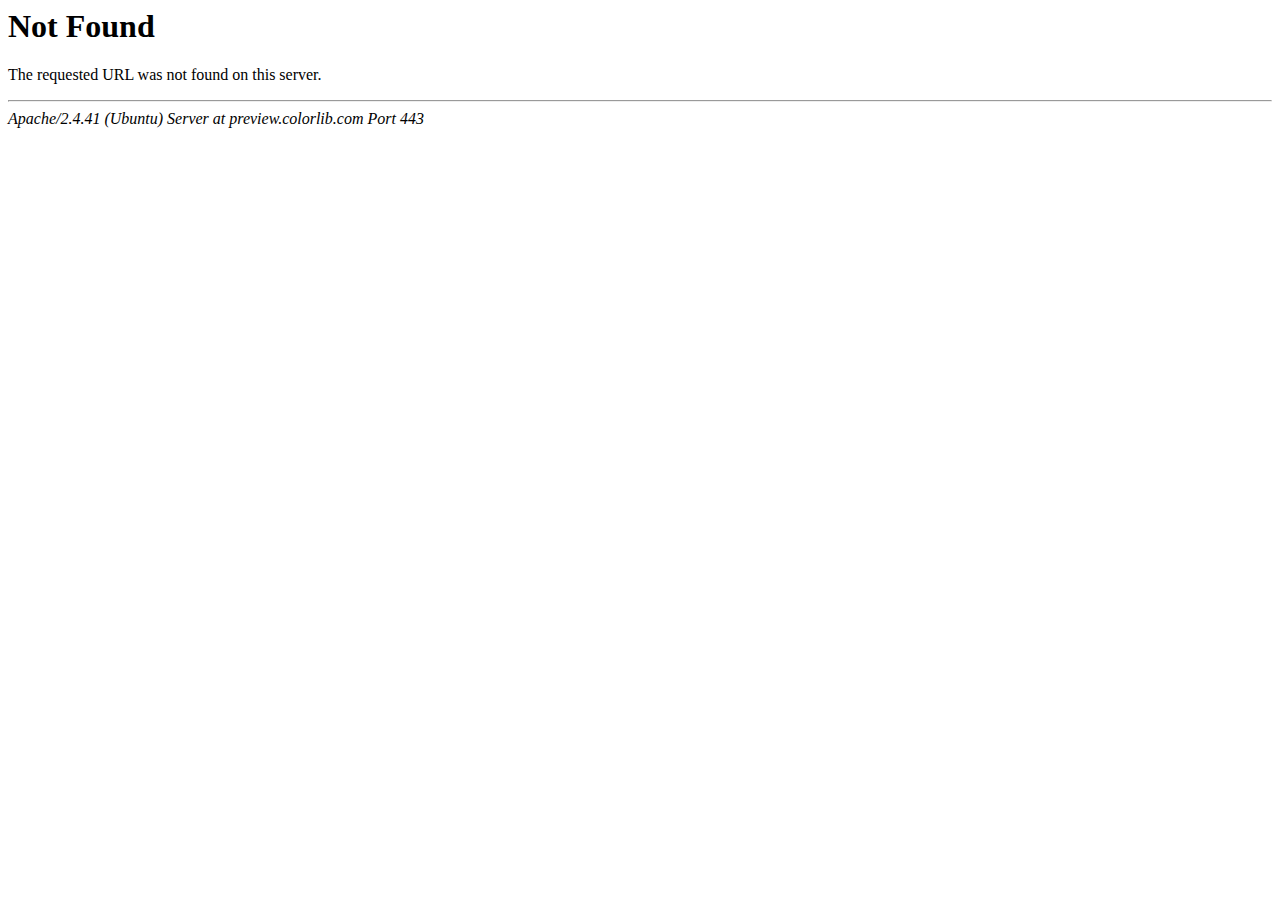
<file: css/owl.video.play.html>
<!DOCTYPE HTML PUBLIC "-//IETF//DTD HTML 2.0//EN">
<html><head>
<title>404 Not Found</title>
</head><body>
<h1>Not Found</h1>
<p>The requested URL was not found on this server.</p>
<hr>
<address>Apache/2.4.41 (Ubuntu) Server at preview.colorlib.com Port 443</address>
</body></html>
</file>
<file: css/elegant-icons.css>
@font-face {
	font-family: 'ElegantIcons';
	src:url('../fonts/ElegantIcons.eot');
	src:url('../fonts/ElegantIconsd41d.eot?#iefix') format('embedded-opentype'),
		url('../fonts/ElegantIcons.woff') format('woff'),
		url('../fonts/ElegantIcons.ttf') format('truetype'),
		url('../fonts/ElegantIcons.svg#ElegantIcons') format('svg');
	font-weight: normal;
	font-style: normal;
}

/* Use the following CSS code if you want to use data attributes for inserting your icons */
[data-icon]:before {
	font-family: 'ElegantIcons';
	content: attr(data-icon);
	speak: none;
	font-weight: normal;
	font-variant: normal;
	text-transform: none;
	line-height: 1;
	-webkit-font-smoothing: antialiased;
	-moz-osx-font-smoothing: grayscale;
}

/* Use the following CSS code if you want to have a class per icon */
/*
Instead of a list of all class selectors,
you can use the generic selector below, but it's slower:
[class*="your-class-prefix"] {
*/
.arrow_up, .arrow_down, .arrow_left, .arrow_right, .arrow_left-up, .arrow_right-up, .arrow_right-down, .arrow_left-down, .arrow-up-down, .arrow_up-down_alt, .arrow_left-right_alt, .arrow_left-right, .arrow_expand_alt2, .arrow_expand_alt, .arrow_condense, .arrow_expand, .arrow_move, .arrow_carrot-up, .arrow_carrot-down, .arrow_carrot-left, .arrow_carrot-right, .arrow_carrot-2up, .arrow_carrot-2down, .arrow_carrot-2left, .arrow_carrot-2right, .arrow_carrot-up_alt2, .arrow_carrot-down_alt2, .arrow_carrot-left_alt2, .arrow_carrot-right_alt2, .arrow_carrot-2up_alt2, .arrow_carrot-2down_alt2, .arrow_carrot-2left_alt2, .arrow_carrot-2right_alt2, .arrow_triangle-up, .arrow_triangle-down, .arrow_triangle-left, .arrow_triangle-right, .arrow_triangle-up_alt2, .arrow_triangle-down_alt2, .arrow_triangle-left_alt2, .arrow_triangle-right_alt2, .arrow_back, .icon_minus-06, .icon_plus, .icon_close, .icon_check, .icon_minus_alt2, .icon_plus_alt2, .icon_close_alt2, .icon_check_alt2, .icon_zoom-out_alt, .icon_zoom-in_alt, .icon_search, .icon_box-empty, .icon_box-selected, .icon_minus-box, .icon_plus-box, .icon_box-checked, .icon_circle-empty, .icon_circle-slelected, .icon_stop_alt2, .icon_stop, .icon_pause_alt2, .icon_pause, .icon_menu, .icon_menu-square_alt2, .icon_menu-circle_alt2, .icon_ul, .icon_ol, .icon_adjust-horiz, .icon_adjust-vert, .icon_document_alt, .icon_documents_alt, .icon_pencil, .icon_pencil-edit_alt, .icon_pencil-edit, .icon_folder-alt, .icon_folder-open_alt, .icon_folder-add_alt, .icon_info_alt, .icon_error-oct_alt, .icon_error-circle_alt, .icon_error-triangle_alt, .icon_question_alt2, .icon_question, .icon_comment_alt, .icon_chat_alt, .icon_vol-mute_alt, .icon_volume-low_alt, .icon_volume-high_alt, .icon_quotations, .icon_quotations_alt2, .icon_clock_alt, .icon_lock_alt, .icon_lock-open_alt, .icon_key_alt, .icon_cloud_alt, .icon_cloud-upload_alt, .icon_cloud-download_alt, .icon_image, .icon_images, .icon_lightbulb_alt, .icon_gift_alt, .icon_house_alt, .icon_genius, .icon_mobile, .icon_tablet, .icon_laptop, .icon_desktop, .icon_camera_alt, .icon_mail_alt, .icon_cone_alt, .icon_ribbon_alt, .icon_bag_alt, .icon_creditcard, .icon_cart_alt, .icon_paperclip, .icon_tag_alt, .icon_tags_alt, .icon_trash_alt, .icon_cursor_alt, .icon_mic_alt, .icon_compass_alt, .icon_pin_alt, .icon_pushpin_alt, .icon_map_alt, .icon_drawer_alt, .icon_toolbox_alt, .icon_book_alt, .icon_calendar, .icon_film, .icon_table, .icon_contacts_alt, .icon_headphones, .icon_lifesaver, .icon_piechart, .icon_refresh, .icon_link_alt, .icon_link, .icon_loading, .icon_blocked, .icon_archive_alt, .icon_heart_alt, .icon_star_alt, .icon_star-half_alt, .icon_star, .icon_star-half, .icon_tools, .icon_tool, .icon_cog, .icon_cogs, .arrow_up_alt, .arrow_down_alt, .arrow_left_alt, .arrow_right_alt, .arrow_left-up_alt, .arrow_right-up_alt, .arrow_right-down_alt, .arrow_left-down_alt, .arrow_condense_alt, .arrow_expand_alt3, .arrow_carrot_up_alt, .arrow_carrot-down_alt, .arrow_carrot-left_alt, .arrow_carrot-right_alt, .arrow_carrot-2up_alt, .arrow_carrot-2dwnn_alt, .arrow_carrot-2left_alt, .arrow_carrot-2right_alt, .arrow_triangle-up_alt, .arrow_triangle-down_alt, .arrow_triangle-left_alt, .arrow_triangle-right_alt, .icon_minus_alt, .icon_plus_alt, .icon_close_alt, .icon_check_alt, .icon_zoom-out, .icon_zoom-in, .icon_stop_alt, .icon_menu-square_alt, .icon_menu-circle_alt, .icon_document, .icon_documents, .icon_pencil_alt, .icon_folder, .icon_folder-open, .icon_folder-add, .icon_folder_upload, .icon_folder_download, .icon_info, .icon_error-circle, .icon_error-oct, .icon_error-triangle, .icon_question_alt, .icon_comment, .icon_chat, .icon_vol-mute, .icon_volume-low, .icon_volume-high, .icon_quotations_alt, .icon_clock, .icon_lock, .icon_lock-open, .icon_key, .icon_cloud, .icon_cloud-upload, .icon_cloud-download, .icon_lightbulb, .icon_gift, .icon_house, .icon_camera, .icon_mail, .icon_cone, .icon_ribbon, .icon_bag, .icon_cart, .icon_tag, .icon_tags, .icon_trash, .icon_cursor, .icon_mic, .icon_compass, .icon_pin, .icon_pushpin, .icon_map, .icon_drawer, .icon_toolbox, .icon_book, .icon_contacts, .icon_archive, .icon_heart, .icon_profile, .icon_group, .icon_grid-2x2, .icon_grid-3x3, .icon_music, .icon_pause_alt, .icon_phone, .icon_upload, .icon_download, .social_facebook, .social_twitter, .social_pinterest, .social_googleplus, .social_tumblr, .social_tumbleupon, .social_wordpress, .social_instagram, .social_dribbble, .social_vimeo, .social_linkedin, .social_rss, .social_deviantart, .social_share, .social_myspace, .social_skype, .social_youtube, .social_picassa, .social_googledrive, .social_flickr, .social_blogger, .social_spotify, .social_delicious, .social_facebook_circle, .social_twitter_circle, .social_pinterest_circle, .social_googleplus_circle, .social_tumblr_circle, .social_stumbleupon_circle, .social_wordpress_circle, .social_instagram_circle, .social_dribbble_circle, .social_vimeo_circle, .social_linkedin_circle, .social_rss_circle, .social_deviantart_circle, .social_share_circle, .social_myspace_circle, .social_skype_circle, .social_youtube_circle, .social_picassa_circle, .social_googledrive_alt2, .social_flickr_circle, .social_blogger_circle, .social_spotify_circle, .social_delicious_circle, .social_facebook_square, .social_twitter_square, .social_pinterest_square, .social_googleplus_square, .social_tumblr_square, .social_stumbleupon_square, .social_wordpress_square, .social_instagram_square, .social_dribbble_square, .social_vimeo_square, .social_linkedin_square, .social_rss_square, .social_deviantart_square, .social_share_square, .social_myspace_square, .social_skype_square, .social_youtube_square, .social_picassa_square, .social_googledrive_square, .social_flickr_square, .social_blogger_square, .social_spotify_square, .social_delicious_square, .icon_printer, .icon_calulator, .icon_building, .icon_floppy, .icon_drive, .icon_search-2, .icon_id, .icon_id-2, .icon_puzzle, .icon_like, .icon_dislike, .icon_mug, .icon_currency, .icon_wallet, .icon_pens, .icon_easel, .icon_flowchart, .icon_datareport, .icon_briefcase, .icon_shield, .icon_percent, .icon_globe, .icon_globe-2, .icon_target, .icon_hourglass, .icon_balance, .icon_rook, .icon_printer-alt, .icon_calculator_alt, .icon_building_alt, .icon_floppy_alt, .icon_drive_alt, .icon_search_alt, .icon_id_alt, .icon_id-2_alt, .icon_puzzle_alt, .icon_like_alt, .icon_dislike_alt, .icon_mug_alt, .icon_currency_alt, .icon_wallet_alt, .icon_pens_alt, .icon_easel_alt, .icon_flowchart_alt, .icon_datareport_alt, .icon_briefcase_alt, .icon_shield_alt, .icon_percent_alt, .icon_globe_alt, .icon_clipboard {
	font-family: 'ElegantIcons';
	speak: none;
	font-style: normal;
	font-weight: normal;
	font-variant: normal;
	text-transform: none;
	line-height: 1;
	-webkit-font-smoothing: antialiased;
}
.arrow_up:before {
	content: "\21";
}
.arrow_down:before {
	content: "\22";
}
.arrow_left:before {
	content: "\23";
}
.arrow_right:before {
	content: "\24";
}
.arrow_left-up:before {
	content: "\25";
}
.arrow_right-up:before {
	content: "\26";
}
.arrow_right-down:before {
	content: "\27";
}
.arrow_left-down:before {
	content: "\28";
}
.arrow-up-down:before {
	content: "\29";
}
.arrow_up-down_alt:before {
	content: "\2a";
}
.arrow_left-right_alt:before {
	content: "\2b";
}
.arrow_left-right:before {
	content: "\2c";
}
.arrow_expand_alt2:before {
	content: "\2d";
}
.arrow_expand_alt:before {
	content: "\2e";
}
.arrow_condense:before {
	content: "\2f";
}
.arrow_expand:before {
	content: "\30";
}
.arrow_move:before {
	content: "\31";
}
.arrow_carrot-up:before {
	content: "\32";
}
.arrow_carrot-down:before {
	content: "\33";
}
.arrow_carrot-left:before {
	content: "\34";
}
.arrow_carrot-right:before {
	content: "\35";
}
.arrow_carrot-2up:before {
	content: "\36";
}
.arrow_carrot-2down:before {
	content: "\37";
}
.arrow_carrot-2left:before {
	content: "\38";
}
.arrow_carrot-2right:before {
	content: "\39";
}
.arrow_carrot-up_alt2:before {
	content: "\3a";
}
.arrow_carrot-down_alt2:before {
	content: "\3b";
}
.arrow_carrot-left_alt2:before {
	content: "\3c";
}
.arrow_carrot-right_alt2:before {
	content: "\3d";
}
.arrow_carrot-2up_alt2:before {
	content: "\3e";
}
.arrow_carrot-2down_alt2:before {
	content: "\3f";
}
.arrow_carrot-2left_alt2:before {
	content: "\40";
}
.arrow_carrot-2right_alt2:before {
	content: "\41";
}
.arrow_triangle-up:before {
	content: "\42";
}
.arrow_triangle-down:before {
	content: "\43";
}
.arrow_triangle-left:before {
	content: "\44";
}
.arrow_triangle-right:before {
	content: "\45";
}
.arrow_triangle-up_alt2:before {
	content: "\46";
}
.arrow_triangle-down_alt2:before {
	content: "\47";
}
.arrow_triangle-left_alt2:before {
	content: "\48";
}
.arrow_triangle-right_alt2:before {
	content: "\49";
}
.arrow_back:before {
	content: "\4a";
}
.icon_minus-06:before {
	content: "\4b";
}
.icon_plus:before {
	content: "\4c";
}
.icon_close:before {
	content: "\4d";
}
.icon_check:before {
	content: "\4e";
}
.icon_minus_alt2:before {
	content: "\4f";
}
.icon_plus_alt2:before {
	content: "\50";
}
.icon_close_alt2:before {
	content: "\51";
}
.icon_check_alt2:before {
	content: "\52";
}
.icon_zoom-out_alt:before {
	content: "\53";
}
.icon_zoom-in_alt:before {
	content: "\54";
}
.icon_search:before {
	content: "\55";
}
.icon_box-empty:before {
	content: "\56";
}
.icon_box-selected:before {
	content: "\57";
}
.icon_minus-box:before {
	content: "\58";
}
.icon_plus-box:before {
	content: "\59";
}
.icon_box-checked:before {
	content: "\5a";
}
.icon_circle-empty:before {
	content: "\5b";
}
.icon_circle-slelected:before {
	content: "\5c";
}
.icon_stop_alt2:before {
	content: "\5d";
}
.icon_stop:before {
	content: "\5e";
}
.icon_pause_alt2:before {
	content: "\5f";
}
.icon_pause:before {
	content: "\60";
}
.icon_menu:before {
	content: "\61";
}
.icon_menu-square_alt2:before {
	content: "\62";
}
.icon_menu-circle_alt2:before {
	content: "\63";
}
.icon_ul:before {
	content: "\64";
}
.icon_ol:before {
	content: "\65";
}
.icon_adjust-horiz:before {
	content: "\66";
}
.icon_adjust-vert:before {
	content: "\67";
}
.icon_document_alt:before {
	content: "\68";
}
.icon_documents_alt:before {
	content: "\69";
}
.icon_pencil:before {
	content: "\6a";
}
.icon_pencil-edit_alt:before {
	content: "\6b";
}
.icon_pencil-edit:before {
	content: "\6c";
}
.icon_folder-alt:before {
	content: "\6d";
}
.icon_folder-open_alt:before {
	content: "\6e";
}
.icon_folder-add_alt:before {
	content: "\6f";
}
.icon_info_alt:before {
	content: "\70";
}
.icon_error-oct_alt:before {
	content: "\71";
}
.icon_error-circle_alt:before {
	content: "\72";
}
.icon_error-triangle_alt:before {
	content: "\73";
}
.icon_question_alt2:before {
	content: "\74";
}
.icon_question:before {
	content: "\75";
}
.icon_comment_alt:before {
	content: "\76";
}
.icon_chat_alt:before {
	content: "\77";
}
.icon_vol-mute_alt:before {
	content: "\78";
}
.icon_volume-low_alt:before {
	content: "\79";
}
.icon_volume-high_alt:before {
	content: "\7a";
}
.icon_quotations:before {
	content: "\7b";
}
.icon_quotations_alt2:before {
	content: "\7c";
}
.icon_clock_alt:before {
	content: "\7d";
}
.icon_lock_alt:before {
	content: "\7e";
}
.icon_lock-open_alt:before {
	content: "\e000";
}
.icon_key_alt:before {
	content: "\e001";
}
.icon_cloud_alt:before {
	content: "\e002";
}
.icon_cloud-upload_alt:before {
	content: "\e003";
}
.icon_cloud-download_alt:before {
	content: "\e004";
}
.icon_image:before {
	content: "\e005";
}
.icon_images:before {
	content: "\e006";
}
.icon_lightbulb_alt:before {
	content: "\e007";
}
.icon_gift_alt:before {
	content: "\e008";
}
.icon_house_alt:before {
	content: "\e009";
}
.icon_genius:before {
	content: "\e00a";
}
.icon_mobile:before {
	content: "\e00b";
}
.icon_tablet:before {
	content: "\e00c";
}
.icon_laptop:before {
	content: "\e00d";
}
.icon_desktop:before {
	content: "\e00e";
}
.icon_camera_alt:before {
	content: "\e00f";
}
.icon_mail_alt:before {
	content: "\e010";
}
.icon_cone_alt:before {
	content: "\e011";
}
.icon_ribbon_alt:before {
	content: "\e012";
}
.icon_bag_alt:before {
	content: "\e013";
}
.icon_creditcard:before {
	content: "\e014";
}
.icon_cart_alt:before {
	content: "\e015";
}
.icon_paperclip:before {
	content: "\e016";
}
.icon_tag_alt:before {
	content: "\e017";
}
.icon_tags_alt:before {
	content: "\e018";
}
.icon_trash_alt:before {
	content: "\e019";
}
.icon_cursor_alt:before {
	content: "\e01a";
}
.icon_mic_alt:before {
	content: "\e01b";
}
.icon_compass_alt:before {
	content: "\e01c";
}
.icon_pin_alt:before {
	content: "\e01d";
}
.icon_pushpin_alt:before {
	content: "\e01e";
}
.icon_map_alt:before {
	content: "\e01f";
}
.icon_drawer_alt:before {
	content: "\e020";
}
.icon_toolbox_alt:before {
	content: "\e021";
}
.icon_book_alt:before {
	content: "\e022";
}
.icon_calendar:before {
	content: "\e023";
}
.icon_film:before {
	content: "\e024";
}
.icon_table:before {
	content: "\e025";
}
.icon_contacts_alt:before {
	content: "\e026";
}
.icon_headphones:before {
	content: "\e027";
}
.icon_lifesaver:before {
	content: "\e028";
}
.icon_piechart:before {
	content: "\e029";
}
.icon_refresh:before {
	content: "\e02a";
}
.icon_link_alt:before {
	content: "\e02b";
}
.icon_link:before {
	content: "\e02c";
}
.icon_loading:before {
	content: "\e02d";
}
.icon_blocked:before {
	content: "\e02e";
}
.icon_archive_alt:before {
	content: "\e02f";
}
.icon_heart_alt:before {
	content: "\e030";
}
.icon_star_alt:before {
	content: "\e031";
}
.icon_star-half_alt:before {
	content: "\e032";
}
.icon_star:before {
	content: "\e033";
}
.icon_star-half:before {
	content: "\e034";
}
.icon_tools:before {
	content: "\e035";
}
.icon_tool:before {
	content: "\e036";
}
.icon_cog:before {
	content: "\e037";
}
.icon_cogs:before {
	content: "\e038";
}
.arrow_up_alt:before {
	content: "\e039";
}
.arrow_down_alt:before {
	content: "\e03a";
}
.arrow_left_alt:before {
	content: "\e03b";
}
.arrow_right_alt:before {
	content: "\e03c";
}
.arrow_left-up_alt:before {
	content: "\e03d";
}
.arrow_right-up_alt:before {
	content: "\e03e";
}
.arrow_right-down_alt:before {
	content: "\e03f";
}
.arrow_left-down_alt:before {
	content: "\e040";
}
.arrow_condense_alt:before {
	content: "\e041";
}
.arrow_expand_alt3:before {
	content: "\e042";
}
.arrow_carrot_up_alt:before {
	content: "\e043";
}
.arrow_carrot-down_alt:before {
	content: "\e044";
}
.arrow_carrot-left_alt:before {
	content: "\e045";
}
.arrow_carrot-right_alt:before {
	content: "\e046";
}
.arrow_carrot-2up_alt:before {
	content: "\e047";
}
.arrow_carrot-2dwnn_alt:before {
	content: "\e048";
}
.arrow_carrot-2left_alt:before {
	content: "\e049";
}
.arrow_carrot-2right_alt:before {
	content: "\e04a";
}
.arrow_triangle-up_alt:before {
	content: "\e04b";
}
.arrow_triangle-down_alt:before {
	content: "\e04c";
}
.arrow_triangle-left_alt:before {
	content: "\e04d";
}
.arrow_triangle-right_alt:before {
	content: "\e04e";
}
.icon_minus_alt:before {
	content: "\e04f";
}
.icon_plus_alt:before {
	content: "\e050";
}
.icon_close_alt:before {
	content: "\e051";
}
.icon_check_alt:before {
	content: "\e052";
}
.icon_zoom-out:before {
	content: "\e053";
}
.icon_zoom-in:before {
	content: "\e054";
}
.icon_stop_alt:before {
	content: "\e055";
}
.icon_menu-square_alt:before {
	content: "\e056";
}
.icon_menu-circle_alt:before {
	content: "\e057";
}
.icon_document:before {
	content: "\e058";
}
.icon_documents:before {
	content: "\e059";
}
.icon_pencil_alt:before {
	content: "\e05a";
}
.icon_folder:before {
	content: "\e05b";
}
.icon_folder-open:before {
	content: "\e05c";
}
.icon_folder-add:before {
	content: "\e05d";
}
.icon_folder_upload:before {
	content: "\e05e";
}
.icon_folder_download:before {
	content: "\e05f";
}
.icon_info:before {
	content: "\e060";
}
.icon_error-circle:before {
	content: "\e061";
}
.icon_error-oct:before {
	content: "\e062";
}
.icon_error-triangle:before {
	content: "\e063";
}
.icon_question_alt:before {
	content: "\e064";
}
.icon_comment:before {
	content: "\e065";
}
.icon_chat:before {
	content: "\e066";
}
.icon_vol-mute:before {
	content: "\e067";
}
.icon_volume-low:before {
	content: "\e068";
}
.icon_volume-high:before {
	content: "\e069";
}
.icon_quotations_alt:before {
	content: "\e06a";
}
.icon_clock:before {
	content: "\e06b";
}
.icon_lock:before {
	content: "\e06c";
}
.icon_lock-open:before {
	content: "\e06d";
}
.icon_key:before {
	content: "\e06e";
}
.icon_cloud:before {
	content: "\e06f";
}
.icon_cloud-upload:before {
	content: "\e070";
}
.icon_cloud-download:before {
	content: "\e071";
}
.icon_lightbulb:before {
	content: "\e072";
}
.icon_gift:before {
	content: "\e073";
}
.icon_house:before {
	content: "\e074";
}
.icon_camera:before {
	content: "\e075";
}
.icon_mail:before {
	content: "\e076";
}
.icon_cone:before {
	content: "\e077";
}
.icon_ribbon:before {
	content: "\e078";
}
.icon_bag:before {
	content: "\e079";
}
.icon_cart:before {
	content: "\e07a";
}
.icon_tag:before {
	content: "\e07b";
}
.icon_tags:before {
	content: "\e07c";
}
.icon_trash:before {
	content: "\e07d";
}
.icon_cursor:before {
	content: "\e07e";
}
.icon_mic:before {
	content: "\e07f";
}
.icon_compass:before {
	content: "\e080";
}
.icon_pin:before {
	content: "\e081";
}
.icon_pushpin:before {
	content: "\e082";
}
.icon_map:before {
	content: "\e083";
}
.icon_drawer:before {
	content: "\e084";
}
.icon_toolbox:before {
	content: "\e085";
}
.icon_book:before {
	content: "\e086";
}
.icon_contacts:before {
	content: "\e087";
}
.icon_archive:before {
	content: "\e088";
}
.icon_heart:before {
	content: "\e089";
}
.icon_profile:before {
	content: "\e08a";
}
.icon_group:before {
	content: "\e08b";
}
.icon_grid-2x2:before {
	content: "\e08c";
}
.icon_grid-3x3:before {
	content: "\e08d";
}
.icon_music:before {
	content: "\e08e";
}
.icon_pause_alt:before {
	content: "\e08f";
}
.icon_phone:before {
	content: "\e090";
}
.icon_upload:before {
	content: "\e091";
}
.icon_download:before {
	content: "\e092";
}
.social_facebook:before {
	content: "\e093";
}
.social_twitter:before {
	content: "\e094";
}
.social_pinterest:before {
	content: "\e095";
}
.social_googleplus:before {
	content: "\e096";
}
.social_tumblr:before {
	content: "\e097";
}
.social_tumbleupon:before {
	content: "\e098";
}
.social_wordpress:before {
	content: "\e099";
}
.social_instagram:before {
	content: "\e09a";
}
.social_dribbble:before {
	content: "\e09b";
}
.social_vimeo:before {
	content: "\e09c";
}
.social_linkedin:before {
	content: "\e09d";
}
.social_rss:before {
	content: "\e09e";
}
.social_deviantart:before {
	content: "\e09f";
}
.social_share:before {
	content: "\e0a0";
}
.social_myspace:before {
	content: "\e0a1";
}
.social_skype:before {
	content: "\e0a2";
}
.social_youtube:before {
	content: "\e0a3";
}
.social_picassa:before {
	content: "\e0a4";
}
.social_googledrive:before {
	content: "\e0a5";
}
.social_flickr:before {
	content: "\e0a6";
}
.social_blogger:before {
	content: "\e0a7";
}
.social_spotify:before {
	content: "\e0a8";
}
.social_delicious:before {
	content: "\e0a9";
}
.social_facebook_circle:before {
	content: "\e0aa";
}
.social_twitter_circle:before {
	content: "\e0ab";
}
.social_pinterest_circle:before {
	content: "\e0ac";
}
.social_googleplus_circle:before {
	content: "\e0ad";
}
.social_tumblr_circle:before {
	content: "\e0ae";
}
.social_stumbleupon_circle:before {
	content: "\e0af";
}
.social_wordpress_circle:before {
	content: "\e0b0";
}
.social_instagram_circle:before {
	content: "\e0b1";
}
.social_dribbble_circle:before {
	content: "\e0b2";
}
.social_vimeo_circle:before {
	content: "\e0b3";
}
.social_linkedin_circle:before {
	content: "\e0b4";
}
.social_rss_circle:before {
	content: "\e0b5";
}
.social_deviantart_circle:before {
	content: "\e0b6";
}
.social_share_circle:before {
	content: "\e0b7";
}
.social_myspace_circle:before {
	content: "\e0b8";
}
.social_skype_circle:before {
	content: "\e0b9";
}
.social_youtube_circle:before {
	content: "\e0ba";
}
.social_picassa_circle:before {
	content: "\e0bb";
}
.social_googledrive_alt2:before {
	content: "\e0bc";
}
.social_flickr_circle:before {
	content: "\e0bd";
}
.social_blogger_circle:before {
	content: "\e0be";
}
.social_spotify_circle:before {
	content: "\e0bf";
}
.social_delicious_circle:before {
	content: "\e0c0";
}
.social_facebook_square:before {
	content: "\e0c1";
}
.social_twitter_square:before {
	content: "\e0c2";
}
.social_pinterest_square:before {
	content: "\e0c3";
}
.social_googleplus_square:before {
	content: "\e0c4";
}
.social_tumblr_square:before {
	content: "\e0c5";
}
.social_stumbleupon_square:before {
	content: "\e0c6";
}
.social_wordpress_square:before {
	content: "\e0c7";
}
.social_instagram_square:before {
	content: "\e0c8";
}
.social_dribbble_square:before {
	content: "\e0c9";
}
.social_vimeo_square:before {
	content: "\e0ca";
}
.social_linkedin_square:before {
	content: "\e0cb";
}
.social_rss_square:before {
	content: "\e0cc";
}
.social_deviantart_square:before {
	content: "\e0cd";
}
.social_share_square:before {
	content: "\e0ce";
}
.social_myspace_square:before {
	content: "\e0cf";
}
.social_skype_square:before {
	content: "\e0d0";
}
.social_youtube_square:before {
	content: "\e0d1";
}
.social_picassa_square:before {
	content: "\e0d2";
}
.social_googledrive_square:before {
	content: "\e0d3";
}
.social_flickr_square:before {
	content: "\e0d4";
}
.social_blogger_square:before {
	content: "\e0d5";
}
.social_spotify_square:before {
	content: "\e0d6";
}
.social_delicious_square:before {
	content: "\e0d7";
}
.icon_printer:before {
	content: "\e103";
}
.icon_calulator:before {
	content: "\e0ee";
}
.icon_building:before {
	content: "\e0ef";
}
.icon_floppy:before {
	content: "\e0e8";
}
.icon_drive:before {
	content: "\e0ea";
}
.icon_search-2:before {
	content: "\e101";
}
.icon_id:before {
	content: "\e107";
}
.icon_id-2:before {
	content: "\e108";
}
.icon_puzzle:before {
	content: "\e102";
}
.icon_like:before {
	content: "\e106";
}
.icon_dislike:before {
	content: "\e0eb";
}
.icon_mug:before {
	content: "\e105";
}
.icon_currency:before {
	content: "\e0ed";
}
.icon_wallet:before {
	content: "\e100";
}
.icon_pens:before {
	content: "\e104";
}
.icon_easel:before {
	content: "\e0e9";
}
.icon_flowchart:before {
	content: "\e109";
}
.icon_datareport:before {
	content: "\e0ec";
}
.icon_briefcase:before {
	content: "\e0fe";
}
.icon_shield:before {
	content: "\e0f6";
}
.icon_percent:before {
	content: "\e0fb";
}
.icon_globe:before {
	content: "\e0e2";
}
.icon_globe-2:before {
	content: "\e0e3";
}
.icon_target:before {
	content: "\e0f5";
}
.icon_hourglass:before {
	content: "\e0e1";
}
.icon_balance:before {
	content: "\e0ff";
}
.icon_rook:before {
	content: "\e0f8";
}
.icon_printer-alt:before {
	content: "\e0fa";
}
.icon_calculator_alt:before {
	content: "\e0e7";
}
.icon_building_alt:before {
	content: "\e0fd";
}
.icon_floppy_alt:before {
	content: "\e0e4";
}
.icon_drive_alt:before {
	content: "\e0e5";
}
.icon_search_alt:before {
	content: "\e0f7";
}
.icon_id_alt:before {
	content: "\e0e0";
}
.icon_id-2_alt:before {
	content: "\e0fc";
}
.icon_puzzle_alt:before {
	content: "\e0f9";
}
.icon_like_alt:before {
	content: "\e0dd";
}
.icon_dislike_alt:before {
	content: "\e0f1";
}
.icon_mug_alt:before {
	content: "\e0dc";
}
.icon_currency_alt:before {
	content: "\e0f3";
}
.icon_wallet_alt:before {
	content: "\e0d8";
}
.icon_pens_alt:before {
	content: "\e0db";
}
.icon_easel_alt:before {
	content: "\e0f0";
}
.icon_flowchart_alt:before {
	content: "\e0df";
}
.icon_datareport_alt:before {
	content: "\e0f2";
}
.icon_briefcase_alt:before {
	content: "\e0f4";
}
.icon_shield_alt:before {
	content: "\e0d9";
}
.icon_percent_alt:before {
	content: "\e0da";
}
.icon_globe_alt:before {
	content: "\e0de";
}
.icon_clipboard:before {
	content: "\e0e6";
}


	.glyph {
		float: left;
		text-align: center;
		padding: .75em;
		margin: .4em 1.5em .75em 0;
		width: 6em;
text-shadow: none;
	}
        .glyph_big {
        font-size: 128px;
        color: #59c5dc;
        float: left;
        margin-right: 20px;
        }

        .glyph div { padding-bottom: 10px;}

	.glyph input {
		font-family: consolas, monospace;
		font-size: 12px;
		width: 100%;
		text-align: center;
		border: 0;
		box-shadow: 0 0 0 1px #ccc;
		padding: .2em;
                -moz-border-radius: 5px;
                -webkit-border-radius: 5px;
	}
	.centered {
		margin-left: auto;
		margin-right: auto;
	}
	.glyph .fs1 {
		font-size: 2em;
	}
</file>
<file: css/style.css>
/*----------------------------------------*/

/* Template default CSS
/*----------------------------------------*/

html,
body {
	height: 100%;
	font-family: "Montserrat", sans-serif;
	-webkit-font-smoothing: antialiased;
}

h1,
h2,
h3,
h4,
h5,
h6 {
	margin: 0;
	color:  #0e1111;
	font-weight: 400;
	font-family: "Montserrat", sans-serif;
}

h1 {
	font-size: 70px;
}

h2 {
	font-size: 36px;
}

h3 {
	font-size: 30px;
}

h4 {
	font-size: 24px;
}

h5 {
	font-size: 18px;
}

h6 {
	font-size: 16px;
}

p {
	font-size: 14px;
	font-family: "Montserrat", sans-serif;
	color: #222222;
	font-weight: 400;
	line-height: 24px;
	margin: 0 0 15px 0;
}

img {
	max-width: 100%;
}

input:focus,
select:focus,
button:focus,
textarea:focus {
	outline: none;
}

a:hover,
a:focus {
	text-decoration: none;
	outline: none;
}

ul,
ol {
	padding: 0;
	margin: 0;
}

/*---------------------
  Helper CSS
-----------------------*/

.section-title {
	margin-bottom: 45px;
}

.section-title h4 {
	color: #111111;
	font-weight: 600;
	text-transform: uppercase;
	position: relative;
	display: inline-block;
}

.section-title h4:after {
	position: absolute;
	left: 0;
	bottom: -4px;
	height: 2px;
	width: 70px;
	background: #ca1515;
	content: "";
}

.set-bg {
	background-repeat: no-repeat;
	background-size: cover;
	background-position: top center;
}

.spad {
	padding-top: 50px;
	padding-bottom: 100px;
}

.text-white h1,
.text-white h2,
.text-white h3,
.text-white h4,
.text-white h5,
.text-white h6,
.text-white p,
.text-white span,
.text-white li,
.text-white a {
	color: #fff;
}

/* buttons */

.primary-btn {
	display: inline-block;
	font-size: 14px;
	text-transform: uppercase;
	font-weight: 600;
	padding: 12px 30px 10px;
	color: #ffffff;
	background: #ca1515;
}

.site-btn {
	font-size: 14px;
	color: #ffffff;
	background: #ca1515;
	font-weight: 600;
	border: none;
	text-transform: uppercase;
	display: inline-block;
	padding: 12px 30px;
	border-radius: 50px;
}

/* Preloder */

#preloder {
	position: fixed;
	width: 100%;
	height: 100%;
	top: 0;
	left: 0;
	z-index: 999999;
	background: #ffffff;
}

.loader {
	width: 40px;
	height: 40px;
	position: absolute;
	top: 50%;
	left: 50%;
	margin-top: -13px;
	margin-left: -13px;
	border-radius: 60px;
	animation: loader 0.8s linear infinite;
	-webkit-animation: loader 0.8s linear infinite;
}

@keyframes loader {
	0% {
		-webkit-transform: rotate(0deg);
		transform: rotate(0deg);
		border: 4px solid #f44336;
		border-left-color: transparent;
	}
	50% {
		-webkit-transform: rotate(180deg);
		transform: rotate(180deg);
		border: 4px solid #673ab7;
		border-left-color: transparent;
	}
	100% {
		-webkit-transform: rotate(360deg);
		transform: rotate(360deg);
		border: 4px solid #f44336;
		border-left-color: transparent;
	}
}

@-webkit-keyframes loader {
	0% {
		-webkit-transform: rotate(0deg);
		border: 4px solid #f44336;
		border-left-color: transparent;
	}
	50% {
		-webkit-transform: rotate(180deg);
		border: 4px solid #673ab7;
		border-left-color: transparent;
	}
	100% {
		-webkit-transform: rotate(360deg);
		border: 4px solid #f44336;
		border-left-color: transparent;
	}
}

.spacial-controls {
	position: fixed;
	width: 111px;
	height: 91px;
	top: 0;
	right: 0;
	z-index: 999;
}

.spacial-controls .search-switch {
	display: block;
	height: 100%;
	padding-top: 30px;
	background: #323232;
	text-align: center;
	cursor: pointer;
}

.search-model {
	display: none;
	position: fixed;
	width: 100%;
	height: 100%;
	left: 0;
	top: 0;
	background: #ffffff;
	z-index: 99999;
}

.search-model-form {
	padding: 0 15px;
}

.search-model-form input {
	width: 500px;
	font-size: 40px;
	border: none;
	border-bottom: 2px solid #dddddd;
	background: 0 0;
	color: #999;
}

.search-close-switch {
	position: absolute;
	width: 50px;
	height: 50px;
	background: #333;
	color: #fff;
	text-align: center;
	border-radius: 50%;
	font-size: 28px;
	line-height: 28px;
	top: 30px;
	cursor: pointer;
	-webkit-transform: rotate(45deg);
	-ms-transform: rotate(45deg);
	transform: rotate(45deg);
	display: -webkit-box;
	display: -ms-flexbox;
	display: flex;
	-webkit-box-align: center;
	-ms-flex-align: center;
	align-items: center;
	-webkit-box-pack: center;
	-ms-flex-pack: center;
	justify-content: center;
}

/*---------------------
  Header
-----------------------*/

.header {
	background: #ffffff;
	-webkit-box-shadow: 0px 5px 10px rgba(91, 91, 91, 0.1);
	box-shadow: 0px 5px 10px rgba(91, 91, 91, 0.1);
}

.header__logo {
	padding: 26px 0;
}

.header__logo img{
	max-width: 100px;
}

.header__logo a {
	display: inline-block;
}

.header__menu {
	padding: 35px 0 27px;

}

.header__menu ul{
	text-align: center;
}
.header__menu ul li {
	list-style-type: none;
	display: inline-block;
	margin-right: 40px;
	position: relative;
}

.header__menu ul li.active a:after {
	-webkit-transform: scale(1);
	-ms-transform: scale(1);
	transform: scale(1);
}

.header__menu ul li:hover a:after {
	-webkit-transform: scale(1);
	-ms-transform: scale(1);
	transform: scale(1);
}

.header__menu ul li:hover .dropdown {
	top: 27px;
	opacity: 1;
	visibility: visible;
}

.header__menu ul li:last-child {
	margin-right: 0;
}

.header__menu ul li .dropdown {
	position: absolute;
	left: 0;
	top: 56px;
	width: 150px;
	background: #111111;
	text-align: left;
	padding: 2px 0;
	z-index: 9;
	opacity: 0;
	visibility: hidden;
	-webkit-transition: all, 0.3s;
	-o-transition: all, 0.3s;
	transition: all, 0.3s;
}

.header__menu ul li .dropdown li {
	display: block;
	margin-right: 0;
}

.header__menu ul li .dropdown li a {
	font-size: 14px;
	color: #ffffff;
	font-weight: 400;
	padding: 8px 20px;
	text-transform: capitalize;
}

.header__menu ul li .dropdown li a:after {
	display: none;
}

.header__menu ul li a {
	font-size: 15px;
	text-transform: uppercase;
	color: #111111;
	font-weight: 500;
	display: block;
	padding: 2px 0;
	position: relative;
}

.header__menu ul li a:after {
	position: absolute;
	left: 0;
	bottom: 0;
	width: 100%;
	height: 2px;
	background: #ca1515;
	content: "";
	-webkit-transition: all, 0.5s;
	-o-transition: all, 0.5s;
	transition: all, 0.5s;
	-webkit-transform: scale(0);
	-ms-transform: scale(0);
	transform: scale(0);
}

.header__right {
	text-align: right;
	padding: 30px 0 27px;
}

.header__right__auth {
	display: inline-block;
	/* margin-right: 25px; */
}

.header__right__auth .btn{
	background-color: #0e1111;
}

.header__right__auth a {
	font-size: 12px;
	color: #ececec;
	position: relative;
	margin-right: 8px;
}

.header__right__auth a:last-child {
	margin-right: 0;
}

.header__right__auth a:last-child:after {
	display: none;
}

.header__right__auth a:after {
	position: absolute;
	right: -8px;
	top: -2px;
	content: "/";
	font-size: 13px;
}

/* .header__right__widget {
	display: inline-block;
}

.header__right__widget li {
	list-style: none;
	display: inline-block;
	font-size: 18px;
	color: #111111;
	margin-right: 20px;
	cursor: pointer;
}

.header__right__widget li:last-child {
	margin-right: 0;
}

.header__right__widget li a {
	font-size: 18px;
	color: #111111;
	position: relative;
}

.header__right__widget li a .tip {
	position: absolute;
	right: -12px;
	top: -11px;
	height: 30px;
	width: 18px;
	background: #111111;
	font-size: 10px;
	font-weight: 500;
	color: #ffffff;
	line-height: 18px;
	text-align: center;
	border-radius: 50%;
} */

.offcanvas-menu-wrapper {
	display: none;
}

.canvas__open {
	display: none;
}

/* Profile */
.profile {
	margin: 30px 0 0 0;
}

.text {
	margin: auto;
	display:block;
	clear:both;
}
.text a {
	color: #ececec;
}
.text .btn {
	background-color: #0e1111;
}

.text h3 {
	font-family: "Montserrat", sans-serif;
	font-weight: 700;
	font-size: 32px;
	margin-bottom: 10px;
	color:  #0e1111;
}

.gambar img {
	margin-left:auto;
	margin-right: auto;
	display:block;
	max-width:400px;
	clear: both;
}

/*---------------------
  Banner
-----------------------*/

.banner {
	height: 500px;
}

.banner__text span {
	font-size: 18px;
	color: #ca1515;
	text-transform: uppercase;
}

.banner__text h1 {
	font-size: 80px;
	color: #111111;
	font-family: "Cookie", cursive;
	margin-bottom: 15px;
}

.banner__text a {
	font-size: 14px;
	color: #111111;
	text-transform: uppercase;
	font-weight: 700;
	position: relative;
	padding: 0 0 3px;
	display: inline-block;
}

.banner__text a:after {
	position: absolute;
	left: 0;
	bottom: 0;
	height: 2px;
	width: 100%;
	background: #ca1515;
	content: "";
}

.banner__slider {
	text-align: center;
	padding: 150px 0 0;
}

.banner__slider.owl-carousel .owl-dots {
	position: absolute;
	left: 0;
	top: 430px;
	width: 100%;
	text-align: center;
}

.banner__slider.owl-carousel .owl-dots button {
	height: 12px;
	width: 12px;
	background: #a1a1a1;
	border-radius: 50%;
	margin-right: 10px;
}

.banner__slider.owl-carousel .owl-dots button.active {
	background: #ca1515;
}

.banner__slider.owl-carousel .owl-dots button:last-child {
	margin-right: 0;
}

/*---------------------
  Discount
-----------------------*/

.discount__pic img {
	min-width: 100%;
	height: 100%;
}

.discount__text {
	background: #f4f4f4;
	height: 390px;
	padding: 75px 90px 50px;
	text-align: center;
}

.discount__text a {
	font-size: 14px;
	color: #111111;
	text-transform: uppercase;
	font-weight: 700;
	position: relative;
	padding: 0 0 3px;
	display: inline-block;
}

.discount__text a:after {
	position: absolute;
	left: 0;
	bottom: 0;
	height: 2px;
	width: 100%;
	background: #ca1515;
	content: "";
}

.discount__text__title {
	text-align: center;
	position: relative;
	z-index: 1;
	margin-bottom: 60px;
}

.discount__text__title:after {
	position: absolute;
	left: 50%;
	top: -38px;
	height: 183px;
	width: 183px;
	background: #ffffff;
	content: "";
	border-radius: 50%;
	z-index: -1;
	margin-left: -91.5px;
}

.discount__text__title span {
	font-size: 12px;
	color: #111111;
	font-weight: 500;
	text-transform: uppercase;
}

.discount__text__title h2 {
	font-size: 60px;
	color: #ca1515;
	font-family: "Cookie", cursive;
	line-height: 46px;
	margin-bottom: 10px;
}

.discount__text__title h5 {
	color: #ca1515;
	font-weight: 700;
}

.discount__text__title h5 span {
	font-size: 14px;
	color: #111111;
	margin-right: 4px;
}

.discount__countdown {
	text-align: center;
	margin-bottom: 10px;
}

.countdown__item {
	margin-bottom: 15px;
	float: left;
	width: 25%;
}

.countdown__item:last-child {
	margin-right: 0;
}

.countdown__item span {
	font-size: 30px;
	font-weight: 600;
	color: #111111;
	display: inline-block;
}

.countdown__item p {
	color: #111111;
	margin-bottom: 0;
	display: inline-block;
	font-weight: 500;
}

/*---------------------
  Services
-----------------------*/

.services__item {
	position: relative;
	margin-bottom: 20px;
	padding: 0 20px
}

.services__item h3{
	font-family: "Montserrat", sans-serif;
	font-weight: 700;
	font-size: 18px;
	color:  #0e1111;
	margin-bottom: 5px;
}

.services__item img {
	height: 100px;
}
.fade-in-bottom {
	overflow : scroll; 

	-webkit-animation: fade-in-bottom 1s ease-in-out both;
	        animation: fade-in-bottom 1s ease-in-out both;
}

 @-webkit-keyframes fade-in-bottom {
	0% {
	  -webkit-transform: translateY(50px);
			  transform: translateY(50px);
	  opacity: 0;
	}
	100% {
	  -webkit-transform: translateY(0);
			  transform: translateY(0);
	  opacity: 1;
	}
  }
  @keyframes fade-in-bottom {
	0% {
	  -webkit-transform: translateY(50px);
			  transform: translateY(50px);
	  opacity: 0;
	}
	100% {
	  -webkit-transform: translateY(0);
			  transform: translateY(0);
	  opacity: 1;
	}
  }
  

/*---------------------
  Instagram
-----------------------*/

.instagram__item {
	height: 320px;
	display: -webkit-box;
	display: -ms-flexbox;
	display: flex;
	-webkit-box-align: center;
	-ms-flex-align: center;
	align-items: center;
	-webkit-box-pack: center;
	-ms-flex-pack: center;
	justify-content: center;
	position: relative;
	z-index: 1;
}

.instagram__item:hover:after {
	opacity: 1;
}

.instagram__item:hover .instagram__text {
	opacity: 1;
	visibility: visible;
}

.instagram__item:after {
	position: absolute;
	left: 0;
	top: 0;
	height: 100%;
	width: 100%;
	background: rgba(255, 255, 255, 0.9);
	content: "";
	opacity: 0;
	z-index: -1;
	-webkit-transition: all, 0.3s;
	-o-transition: all, 0.3s;
	transition: all, 0.3s;
}

.instagram__text {
	text-align: center;
	opacity: 0;
	visibility: hidden;
	-webkit-transition: all, 0.3s;
	-o-transition: all, 0.3s;
	transition: all, 0.3s;
}

.instagram__text i {
	font-size: 30px;
	color: #0d0d0d;
}

.instagram__text a {
	font-size: 16px;
	color: #0d0d0d;
	font-weight: 500;
	display: block;
	margin-top: 10px;
}

/*---------------------
  Footer
-----------------------*/

.footer {
	padding-top: 50px;
	background-color: #0e1111;
}
.logo_footer img{
	max-width: 100px;
}

.tagline__footer p{
	color : white;
	font-size: 28px;
	font-family: Roboto, "Helvetica Neue", Helvetica, Arial, sans-serif;;
	line-height: 1.375;
	font-size: 2rem;
}
.tagline__footer{
	margin-top: 20px;
	margin-bottom: 50px;
	padding: 0 100px;
}

.footer__social a {
	display: inline-block;
	height: 40px;
	width: 40px;
	background: #e1e1e1;
	font-size: 15px;
	color: #111111;
	line-height: 40px;
	text-align: center;
	border-radius: 50%;
	margin-right: 6px;
	margin-bottom: 10px;
}

.footer__social a:last-child {
	margin-right: 0;
}

.footer__copyright__text {
	border-top: 1px solid #e1e1e1;
	padding: 20px 0 20px;
	text-align: center;
	margin-top: 20px;
}

.footer__copyright__text p {
	margin-bottom: 0;
}

.footer__copyright__text a {
	color: #5C5C5C;
}

.footer__copyright__text i {
	color: #ca1515;
}

.footer__copyright__text a:hover {
	color: #ca1515;
}

/*---------------------
  Breadcrumb
-----------------------*/

.breadcrumb-option {
	padding-top: 35px;
}

.breadcrumb__links a {
	font-size: 15px;
	font-weight: 500;
	color: #111111;
	margin-right: 18px;
	display: inline-block;
	position: relative;
}

.breadcrumb__links a:after {
	position: absolute;
	right: -14px;
	top: 0;
	content: "";
	font-family: "FontAwesome";
}

.breadcrumb__links a i {
	margin-right: 5px;
}

.breadcrumb__links span {
	font-size: 15px;
	font-weight: 500;
	color: #888888;
	display: inline-block;
}

/*---------------------
  Categories
-----------------------*/

.categories {
	overflow: hidden;
	/* margin-top: 10px; */
}

.categories .container-fluid {
	padding-right: 5px;
}

.categories__item {
	height: 314px;
	display: -webkit-box;
	display: -ms-flexbox;
	display: flex;
	-webkit-box-align: center;
	-ms-flex-align: center;
	align-items: center;
	padding-left: 30px;
	margin-bottom: 10px;
	margin-right: 10px;
}

.categories__item.categories__large__item {
	height: 638px;
	padding-left: 70px;
	clip-path: polygon(0 0, 100% 0, 100% 100%, 0 75%);
}

.categories__item.categories__large__item .categories__text {
	max-width: 480px;
}

.categories__item.categories__large__item .categories__text p {
	margin-bottom: 15px;
}

.categories__text {
	padding-bottom: 50px;
}

.categories__text h1 {
	font-family: "Cookie", cursive;
	color: white;
	margin-bottom: 5px;
}

.categories__text h4 {
	color: white;
	font-weight: 700;
}

.categories__text p {
	margin-bottom: 10px;
	color: white;
}

.categories__text a {
	font-size: 14px;
	color: #ececec;
	text-transform: uppercase;
	font-weight: 600;
	position: relative;
	padding: 0 0 3px;
	display: inline-block;
}

.categories__text a:after {
	position: absolute;
	left: 0;
	bottom: 0;
	height: 2px;
	width: 100%;
	background: #ca1515;
	content: "";
}

/*---------------------
  Product
-----------------------*/

.product {
	padding-top: 60px;
	padding-bottom: 50px;
}

.filter__controls {
	text-align: right;
	margin-bottom: 50px;
}

.filter__controls li {
	font-size: 14px;
	list-style: none;
	display: inline-block;
	color: #111111;
	margin-right: 35px;
	position: relative;
	cursor: pointer;
}

.filter__controls li.active:after {
	opacity: 1;
}

.filter__controls li:after {
	position: absolute;
	left: 0;
	bottom: -4px;
	height: 2px;
	width: 100%;
	background: #ca1515;
	content: "";
	opacity: 0;
}

.filter__controls li:last-child {
	margin-right: 0;
}

.product__item {
	margin-bottom: 35px;
}

.product__item:hover .product__hover li {
	opacity: 1;
	top: 0;
}

.product__item.sale .product__item__pic .label {
	background: #ca1515;
}

.product__item.sale .product__item__text .product__price {
	color: #ca1515;
}

.product__item__pic {
	height: 360px;
	position: relative;
	overflow: hidden;
}

.product__item__pic .label {
	font-size: 12px;
	color: #ffffff;
	font-weight: 500;
	display: inline-block;
	padding: 2px 8px;
	text-transform: uppercase;
	position: absolute;
	left: 10px;
	top: 10px;
}

.product__item__pic .label.new {
	background: #36a300;
}

.product__item__pic .label.stockout {
	background: #111111;
}

.product__item__pic .label.stockblue {
	background: #0066bd !important;
}

.product__item__pic .label.sale {
	background: #ca1515;
}

.product__hover {
	position: absolute;
	left: 0;
	width: 100%;
	bottom: 30px;
	text-align: center;
}

.product__hover li {
	list-style: none;
	display: inline-block;
	margin-right: 10px;
	position: relative;
	top: 100px;
	opacity: 0;
}

.product__hover li:nth-child(1) {
	-webkit-transition: all 0.4s ease 0.1s;
	-o-transition: all 0.4s ease 0.1s;
	transition: all 0.4s ease 0.1s;
}

.product__hover li:nth-child(2) {
	-webkit-transition: all 0.4s ease 0.15s;
	-o-transition: all 0.4s ease 0.15s;
	transition: all 0.4s ease 0.15s;
}

.product__hover li:nth-child(3) {
	-webkit-transition: all 0.4s ease 0.2s;
	-o-transition: all 0.4s ease 0.2s;
	transition: all 0.4s ease 0.2s;
}

.product__hover li:last-child {
	margin-right: 0;
}

.product__hover li:hover a {
	background: #ca1515;
}

.product__hover li:hover a span {
	color: #ffffff;
	-webkit-transform: rotate(360deg);
	-ms-transform: rotate(360deg);
	transform: rotate(360deg);
}

.product__hover li a {
	font-size: 18px;
	color: #111111;
	display: block;
	height: 45px;
	width: 45px;
	background: #ffffff;
	line-height: 48px;
	text-align: center;
	border-radius: 50%;
	-webkit-transition: all, 0.5s;
	-o-transition: all, 0.5s;
	transition: all, 0.5s;
}

.product__hover li a span {
	position: relative;
	-webkit-transform: rotate(0);
	-ms-transform: rotate(0);
	transform: rotate(0);
	-webkit-transition: all, 0.3s;
	-o-transition: all, 0.3s;
	transition: all, 0.3s;
	display: inline-block;
}

.product__item__text {
	text-align: center;
	padding-top: 22px;
}

.product__item__text h6 a {
	font-size: 14px;
	color: #111111;
}

.product__item__text .rating {
	line-height: 18px;
	margin-bottom: 5px;
}

.product__item__text .rating i {
	font-size: 10px;
	color: #e3c01c;
	margin-right: -4px;
}

.product__item__text .rating i:last-child {
	margin-right: 0;
}

.product__item__text .product__price {
	color: #111111;
	font-weight: 600;
}

.product__item__text .product__price span {
	font-size: 14px;
	color: #b1b0b0;
	text-decoration: line-through;
	margin-left: 4px;
}

/*---------------------
  Shop
-----------------------*/

.shop {
	padding-top: 70px;
	padding-bottom: 80px;
}

.sidebar__categories {
	margin-bottom: 50px;
}

.sidebar__categories .section-title {
	margin-bottom: 35px;
}

.sidebar__categories .section-title h4 {
	font-size: 18px;
}

.categories__accordion .card {
	border: none;
	border-radius: 0;
	padding-bottom: 12px;
	border-bottom: 1px solid #f2f2f2 !important;
	margin-bottom: 12px;
}

.categories__accordion .card:last-child {
	padding-bottom: 0;
	margin-bottom: 0;
	border-bottom: none !important;
}

.categories__accordion .card-heading {
	cursor: pointer;
}

.categories__accordion .card-heading a {
	font-size: 14px;
	font-weight: 500;
	color: #111111;
	display: block;
}

.categories__accordion .card-body {
	padding-left: 0;
	padding-top: 6px;
	padding-bottom: 0;
}

.categories__accordion .card-body li {
	list-style: none;
	position: relative;
	padding-left: 16px;
}

.categories__accordion .card-body li:before {
	position: absolute;
	left: 4px;
	top: 14px;
	height: 1px;
	width: 4px;
	background: #666666;
	content: "";
}

.categories__accordion .card-body li a {
	font-size: 14px;
	color: #666666;
	line-height: 30px;
}

.categories__accordion .card-heading a:after,
.categories__accordion .card-heading>a.active[aria-expanded=false]:after {
	font-size: 14px;
	font-family: "FontAwesome";
	color: #666666;
	position: absolute;
	right: 30px;
	top: 0px;
}

.categories__accordion .card-heading.active a:after {
	font-size: 14px;
	font-family: "FontAwesome";
	color: #666666;
	position: absolute;
	right: 30px;
	top: -1px;
}

.categories__accordion .card-heading a[aria-expanded=true]:after,
.categories__accordion .card-heading>a.active:after {
	font-size: 14px;
	font-family: "FontAwesome";
	color: #666666;
	position: absolute;
	right: 30px;
	top: -1px;
}

.sidebar__filter {
	position: relative;
	margin-bottom: 60px;
}

.sidebar__filter .section-title {
	margin-bottom: 50px;
}

.sidebar__filter .section-title h4 {
	font-size: 18px;
}

.sidebar__filter a {
	font-size: 14px;
	color: #0d0d0d;
	text-transform: uppercase;
	letter-spacing: 2px;
	font-weight: 700;
	display: inline-block;
	padding: 5px 16px 5px 24px;
	border: 2px solid #ff0000;
	position: absolute;
	right: 0;
	bottom: -5px;
	border-radius: 2px;
}

.filter-range-wrap .range-slider .price-input {
	position: relative;
}

.filter-range-wrap .range-slider .price-input p {
	font-size: 16px;
	color: #0d0d0d;
	font-weight: 500;
	display: inline-block;
	margin-bottom: 0;
}

.filter-range-wrap .range-slider .price-input:after {
	position: absolute;
	left: 81px;
	top: 12px;
	height: 1px;
	width: 5px;
	background: #0d0d0d;
	content: "";
}

.filter-range-wrap .range-slider .price-input input {
	font-size: 16px;
	color: #0d0d0d;
	max-width: 16%;
	border: none;
}

.filter-range-wrap .range-slider .price-input input:nth-child(1) {
	margin-right: 28px;
}

.filter-range-wrap .price-range {
	border-radius: 0;
	margin-bottom: 28px;
}

.filter-range-wrap .price-range.ui-widget-content {
	border: none;
	background: rgba(0, 0, 0, 0.1);
	height: 5px;
}

.filter-range-wrap .price-range.ui-widget-content .ui-slider-handle {
	height: 14px;
	width: 14px;
	border-radius: 50%;
	background: #ca1515;
	border: none;
	outline: none;
	cursor: pointer;
}

.filter-range-wrap .price-range .ui-slider-range {
	background: #ca1515;
	border-radius: 0;
}

.sidebar__sizes,
.sidebar__color {
	margin-bottom: 40px;
}

.sidebar__sizes .section-title,
.sidebar__color .section-title {
	margin-bottom: 35px;
}

.sidebar__sizes .section-title h4,
.sidebar__color .section-title h4 {
	font-size: 18px;
}

.sidebar__sizes .size__list label,
.sidebar__color .size__list label {
	display: block;
	padding-left: 20px;
	font-size: 14px;
	text-transform: uppercase;
	color: #444444;
	position: relative;
	cursor: pointer;
}

.sidebar__sizes .size__list label input,
.sidebar__color .size__list label input {
	position: absolute;
	visibility: hidden;
}

.sidebar__sizes .size__list label input:checked~.checkmark,
.sidebar__color .size__list label input:checked~.checkmark {
	border-color: #ca1515;
}

.sidebar__sizes .size__list label input:checked~.checkmark:after,
.sidebar__color .size__list label input:checked~.checkmark:after {
	border-color: #ca1515;
	opacity: 1;
}

.sidebar__sizes .size__list label .checkmark,
.sidebar__color .size__list label .checkmark {
	position: absolute;
	left: 0;
	top: 4px;
	height: 10px;
	width: 10px;
	border: 1px solid #444444;
	border-radius: 2px;
}

.sidebar__sizes .size__list label .checkmark:after,
.sidebar__color .size__list label .checkmark:after {
	position: absolute;
	left: 0px;
	top: -2px;
	width: 11px;
	height: 5px;
	border: solid #ffffff;
	border-width: 1.5px 1.5px 0px 0px;
	-webkit-transform: rotate(127deg);
	-ms-transform: rotate(127deg);
	transform: rotate(127deg);
	opacity: 0;
	content: "";
}

.sidebar__color .color__list label {
	text-transform: capitalize;
}

.pagination__option a {
	display: inline-block;
	height: 40px;
	width: 40px;
	border: 1px solid #f2f2f2;
	border-radius: 50%;
	font-size: 14px;
	color: #111111;
	font-weight: 600;
	line-height: 40px;
	text-align: center;
	-webkit-transition: all, 0.3s;
	-o-transition: all, 0.3s;
	transition: all, 0.3s;
	margin-right: 6px;
}

.pagination__option a:last-child {
	margin-right: 0;
}

.pagination__option a i {
	font-weight: 600;
}

.pagination__option a:hover {
	background: #0d0d0d;
	border-color: #0d0d0d;
	color: #ffffff;
}

.tabel_harga {
	margin: 10px 0;

}

.tabel_harga th {
	text-align: left;
	padding-left: 10px;
}

.tabel_harga td {
	text-align: right;
	padding-right: 10px;
}

/*---------------------
  Product Details
-----------------------*/

.product-details {
	padding-top: 70px;
	padding-bottom: 50px;
}

.product__details__pic {
	overflow: hidden;
}

.product__details__pic__left {
	width: 22%;
	max-height: 574px;
	float: left;
	overflow-y: auto;
}

.product__details__pic__left .pt {
	display: block;
	margin-bottom: 20px;
	cursor: pointer;
	position: relative;
}

.product__details__pic__left .pt::after {
	content: "";
	position: absolute;
	width: 100%;
	height: 100%;
	left: 0;
	top: 0;
	background: #000;
	opacity: 0;
	-webkit-transition: all 0.3s;
	-o-transition: all 0.3s;
	transition: all 0.3s;
}

.product__details__pic__left .pt.active::after {
	opacity: 0.3;
}

.product__details__pic__left .pt:last-child {
	margin-bottom: 0;
}

.product__details__pic__left .pt img {
	min-width: 100%;
}

.product__details__slider__content {
	width: calc(78% - 20px);
	float: left;
	margin-left: 20px;
}

.product__details__pic__slider.owl-carousel .owl-nav button {
	position: absolute;
	left: 10px;
	top: 50%;
	font-size: 22px;
	color: #111111;
	width: 40px;
	height: 40px;
	background: rgba(255, 255, 255, 0.7);
	border-radius: 50%;
	line-height: 44px;
	text-align: center;
	margin-top: -20px;
}

.product__details__pic__slider.owl-carousel .owl-nav button.owl-next {
	left: auto;
	right: 10px;
}

.product__details__text h3 {
	color: #111111;
	font-weight: 600;
	text-transform: uppercase;
	margin-bottom: 12px;
}

.product__details__text h3 span {
	display: block;
	font-size: 14px;
	color: #444444;
	text-transform: none;
	font-weight: 400;
	margin-top: 5px;
}

.product__details__text .rating {
	margin-bottom: 16px;
}

.product__details__text .rating i {
	font-size: 12px;
	color: #e3c01c;
	margin-right: -4px;
}

.product__details__text .rating span {
	font-size: 12px;
	color: #666666;
	margin-left: 5px;
}

.product__details__text p {
	color: #444444;
	margin-bottom: 28px;
}

.product__details__price {
	font-size: 30px;
	font-weight: 600;
	color: #ca1515;
	margin-bottom: 30px;
}

.product__details__price span {
	font-size: 18px;
	color: #b1b0b0;
	text-decoration: line-through;
	margin-left: 10px;
	display: inline-block;
}

.quantity {
	float: left;
	margin-right: 10px;
	margin-bottom: 10px;
}

.quantity>span {
	font-size: 14px;
	color: #111111;
	font-weight: 600;
	float: left;
	margin-top: 14px;
	margin-right: 15px;
}

.pro-qty {
	height: 50px;
	width: 150px;
	border: 1px solid #ebebeb;
	border-radius: 50px;
	padding: 0 20px;
	overflow: hidden;
	display: inline-block;
}

.pro-qty .qtybtn {
	font-size: 14px;
	color: #666666;
	cursor: pointer;
	float: left;
	width: 12px;
	line-height: 46px;
}

.pro-qty input {
	font-size: 14px;
	color: #666666;
	font-weight: 500;
	border: none;
	float: left;
	width: 84px;
	text-align: center;
	height: 48px;
}

.product__details__button {
	overflow: hidden;
	margin-bottom: 25px;
}

.product__details__button .cart-btn {
	display: inline-block;
	font-size: 14px;
	color: #ffffff;
	background: #ca1515;
	font-weight: 600;
	text-transform: uppercase;
	padding: 14px 30px 15px;
	border-radius: 50px;
	float: left;
	margin-right: 10px;
	margin-bottom: 10px;
}

.product__details__button ul {
	float: left;
}

.product__details__button ul li {
	list-style: none;
	display: inline-block;
	margin-right: 5px;
}

.product__details__button ul li:last-child {
	margin-right: 0;
}

.product__details__button ul li a {
	display: inline-block;
	height: 50px;
	width: 50px;
	border: 1px solid #ebebeb;
	border-radius: 50%;
	line-height: 50px;
	text-align: center;
	padding-top: 1px;
}

.product__details__button ul li a span {
	font-size: 18px;
	color: #666666;
}

.product__details__widget a {
	color: white;
	
}

.product__details__widget .btn {
	background-color: #0e1111;
}

.product__details__widget {
	border-top: 1px solid #ebebeb;
	padding-top: 35px;
}

.product__details__widget ul li {
	list-style: none;
	margin-bottom: 10px;
}

.product__details__widget ul li:last-child {
	margin-bottom: 0;
}

.product__details__widget ul li span {
	display: inline-block;
	font-size: 14px;
	font-weight: 600;
	color: #111111;
	width: 150px;
	float: left;
}

.product__details__widget ul li .stock__checkbox {
	overflow: hidden;
}

.product__details__widget ul li .stock__checkbox label {
	display: block;
	padding-left: 20px;
	font-size: 14px;
	color: #666666;
	position: relative;
	cursor: pointer;
}

.product__details__widget ul li .stock__checkbox label input {
	position: absolute;
	visibility: hidden;
}

.product__details__widget ul li .stock__checkbox label input:checked~.checkmark {
	border-color: #ca1515;
}

.product__details__widget ul li .stock__checkbox label input:checked~.checkmark:after {
	border-color: #ca1515;
	opacity: 1;
}

.product__details__widget ul li .stock__checkbox label .checkmark {
	position: absolute;
	left: 0;
	top: 5px;
	height: 10px;
	width: 10px;
	border: 1px solid #444444;
	border-radius: 2px;
}

.product__details__widget ul li .stock__checkbox label .checkmark:after {
	position: absolute;
	left: 0px;
	top: -2px;
	width: 11px;
	height: 5px;
	border: solid #ffffff;
	border-width: 1.5px 1.5px 0px 0px;
	-webkit-transform: rotate(127deg);
	-ms-transform: rotate(127deg);
	transform: rotate(127deg);
	opacity: 0;
	content: "";
}

.product__details__widget ul li .color__checkbox label {
	display: inline-block;
	cursor: pointer;
	position: relative;
	margin-right: 20px;
}

.product__details__widget ul li .color__checkbox label.active input~.checkmark:after {
	border-color: #ffffff;
	opacity: 1;
}

.product__details__widget ul li .color__checkbox label:last-child {
	margin-right: 0;
}

.product__details__widget ul li .color__checkbox label input {
	position: absolute;
	visibility: hidden;
}

.product__details__widget ul li .color__checkbox label input:checked~.checkmark:after {
	border-color: #ffffff;
	opacity: 1;
}

.product__details__widget ul li .color__checkbox label .checkmark {
	position: absolute;
	left: 0;
	top: -10px;
	height: 20px;
	width: 20px;
	background: #e31e2f;
	border-radius: 50%;
	content: "";
}

.product__details__widget ul li .color__checkbox label .checkmark.black-bg {
	background: #111111;
}

.product__details__widget ul li .color__checkbox label .checkmark.grey-bg {
	background: #e4aa8b;
}

.product__details__widget ul li .color__checkbox label .checkmark:after {
	position: absolute;
	left: 3px;
	top: 5px;
	width: 13px;
	height: 6px;
	border: solid #ffffff;
	border-width: 1.5px 1.5px 0px 0px;
	-webkit-transform: rotate(127deg);
	-ms-transform: rotate(127deg);
	transform: rotate(127deg);
	opacity: 0;
	content: "";
}

.product__details__widget ul li .size__btn label {
	font-size: 14px;
	color: #666666;
	text-transform: uppercase;
	cursor: pointer;
	margin-right: 10px;
	display: inline-block;
	margin-bottom: 0;
}

.product__details__widget ul li .size__btn label:last-child {
	margin-right: 0;
}

.product__details__widget ul li .size__btn label.active {
	color: #ca1515;
}

.product__details__widget ul li .size__btn label input {
	position: absolute;
	visibility: hidden;
}

.product__details__widget ul li p {
	margin-bottom: 0;
	color: #666666;
}

.product__details__tab {
	padding-top: 80px;
	margin-bottom: 65px;
}

.nav {
	border-bottom: none;
	-webkit-box-pack: center;
	-ms-flex-pack: center;
	justify-content: center;
	position: relative;
	margin-bottom: 40px;
}

.nav::before {
	position: absolute;
	left: 0;
	top: 13px;
	height: 1px;
	width: 335px;
	background: #e1e1e1;
	content: "";
}

.nav::after {
	position: absolute;
	right: 0;
	top: 13px;
	height: 1px;
	width: 335px;
	background: #e1e1e1;
	content: "";
}

.nav-item {
	margin-right: 46px;
}

.nav-item:last-child {
	margin-right: 0;
}

.nav-item .nav-link {
	font-size: 18px;
	color: #666666;
	font-weight: 600;
	border: none;
	border-top-left-radius: 0;
	border-top-right-radius: 0;
	padding: 0;
}

.nav-item .nav-link.active {
	color: #111111;
}

.tab-content .tab-pane h6 {
	color: #666666;
	font-weight: 600;
	margin-bottom: 24px;
}

.tab-content .tab-pane p:last-child {
	margin-bottom: 0;
}

.related__title h5 {
	font-size: 20px;
	color: #111111;
	font-weight: 600;
	text-transform: uppercase;
	margin-bottom: 35px;
}

/*---------------------
  Shop Cart
-----------------------*/

.shop-cart {
	padding-top: 70px;
	padding-bottom: 90px;
}

.shop__cart__table {
	margin-bottom: 30px;
}

.shop__cart__table table {
	width: 100%;
}

.shop__cart__table thead {
	border-bottom: 1px solid #f2f2f2;
}

.shop__cart__table thead th {
	font-size: 18px;
	color: #111111;
	font-weight: 600;
	text-transform: uppercase;
	padding-bottom: 20px;
}

.shop__cart__table tbody tr {
	border-bottom: 1px solid #f2f2f2;
}

.shop__cart__table tbody tr td {
	padding: 30px 0;
}

.shop__cart__table tbody tr .cart__product__item {
	overflow: hidden;
	width: 585px;
}

.shop__cart__table tbody tr .cart__product__item img {
	float: left;
	margin-right: 25px;
}

.shop__cart__table tbody tr .cart__product__item .cart__product__item__title {
	overflow: hidden;
	padding-top: 23px;
}

.shop__cart__table tbody tr .cart__product__item .cart__product__item__title h6 {
	color: #111111;
	font-weight: 600;
}

.shop__cart__table tbody tr .cart__product__item .cart__product__item__title .rating i {
	font-size: 10px;
	color: #e3c01c;
	margin-right: -4px;
}

.shop__cart__table tbody tr .cart__price {
	font-size: 16px;
	color: #ca1515;
	font-weight: 600;
	width: 190px;
}

.shop__cart__table tbody tr .cart__quantity {
	width: 190px;
}

.shop__cart__table tbody tr .cart__quantity .pro-qty {
	border: none;
	padding: 0;
	width: 110px;
	border-radius: 0;
}

.shop__cart__table tbody tr .cart__quantity .pro-qty input {
	color: #444444;
}

.shop__cart__table tbody tr .cart__quantity .pro-qty .qtybtn {
	font-size: 16px;
	color: #444444;
}

.shop__cart__table tbody tr .cart__total {
	font-size: 16px;
	color: #ca1515;
	font-weight: 600;
	width: 150px;
}

.shop__cart__table tbody tr .cart__close {
	text-align: right;
}

.shop__cart__table tbody tr .cart__close span {
	height: 45px;
	width: 45px;
	background: #f2f2f2;
	border-radius: 50%;
	font-size: 18px;
	color: #111111;
	line-height: 44px;
	text-align: center;
	display: inline-block;
	font-weight: 600;
	cursor: pointer;
}

.cart__btn {
	margin-bottom: 50px;
}

.cart__btn.update__btn {
	text-align: right;
}

.cart__btn a {
	font-size: 14px;
	color: #111111;
	font-weight: 600;
	text-transform: uppercase;
	display: inline-block;
	padding: 14px 30px 12px;
	background: #f5f5f5;
}

.cart__btn a span {
	color: #ca1515;
	font-size: 14px;
	margin-right: 5px;
}

.discount__content h6 {
	color: #111111;
	font-weight: 600;
	text-transform: uppercase;
	display: inline-block;
	margin-right: 30px;
}

.discount__content form {
	position: relative;
	width: 370px;
	display: inline-block;
}

.discount__content form input {
	height: 52px;
	width: 100%;
	border: 1px solid #444444;
	border-radius: 50px;
	padding-left: 30px;
	padding-right: 115px;
	font-size: 14px;
	color: #444444;
}

.discount__content form input::-webkit-input-placeholder {
	color: #444444;
}

.discount__content form input::-moz-placeholder {
	color: #444444;
}

.discount__content form input:-ms-input-placeholder {
	color: #444444;
}

.discount__content form input::-ms-input-placeholder {
	color: #444444;
}

.discount__content form input::placeholder {
	color: #444444;
}

.discount__content form button {
	position: absolute;
	right: 4px;
	top: 4px;
}

.cart__total__procced {
	background: #f5f5f5;
	padding: 40px;
}

.cart__total__procced h6 {
	color: #111111;
	font-weight: 600;
	text-transform: uppercase;
	margin-bottom: 10px;
}

.cart__total__procced ul {
	margin-bottom: 25px;
}

.cart__total__procced ul li {
	list-style: none;
	font-size: 16px;
	color: #111111;
	font-weight: 600;
	overflow: hidden;
	line-height: 40px;
}

.cart__total__procced ul li span {
	color: #ca1515;
	float: right;
}

.cart__total__procced .primary-btn {
	display: block;
	border-radius: 50px;
	text-align: center;
	padding: 12px 0 10px;
}

/*---------------------
  Checkout
-----------------------*/

.checkout {
	padding-top: 80px;
	padding-bottom: 70px;
}

.coupon__link {
	font-size: 14px;
	color: #444444;
	padding: 14px 0;
	background: #f5f5f5;
	border-top: 2px solid #ca1515;
	text-align: center;
	margin-bottom: 50px;
}

.coupon__link a {
	font-size: 14px;
	color: #444444;
}

.coupon__link span {
	font-size: 14px;
	color: #ca1515;
}

.checkout__form h5 {
	color: #111111;
	font-weight: 600;
	text-transform: uppercase;
	border-bottom: 1px solid #e1e1e1;
	padding-bottom: 20px;
	margin-bottom: 25px;
}

.checkout__form .checkout__form__input p {
	color: #444444;
	font-weight: 500;
	margin-bottom: 10px;
}

.checkout__form .checkout__form__input p span {
	color: #ca1515;
}

.checkout__form .checkout__form__input input {
	height: 50px;
	width: 100%;
	border: 1px solid #e1e1e1;
	border-radius: 2px;
	margin-bottom: 25px;
	font-size: 14px;
	padding-left: 20px;
	color: #666666;
}

.checkout__form .checkout__form__input input::-webkit-input-placeholder {
	color: #666666;
}

.checkout__form .checkout__form__input input::-moz-placeholder {
	color: #666666;
}

.checkout__form .checkout__form__input input:-ms-input-placeholder {
	color: #666666;
}

.checkout__form .checkout__form__input input::-ms-input-placeholder {
	color: #666666;
}

.checkout__form .checkout__form__input input::placeholder {
	color: #666666;
}

.checkout__form .checkout__form__checkbox {
	margin-bottom: 20px;
}

.checkout__form .checkout__form__checkbox label {
	display: block;
	padding-left: 24px;
	font-size: 14px;
	color: #444444;
	font-weight: 500;
	position: relative;
	cursor: pointer;
	margin-bottom: 16px;
}

.checkout__form .checkout__form__checkbox label input {
	position: absolute;
	visibility: hidden;
}

.checkout__form .checkout__form__checkbox label input:checked~.checkmark {
	border-color: #ca1515;
}

.checkout__form .checkout__form__checkbox label input:checked~.checkmark:after {
	border-color: #ca1515;
	opacity: 1;
}

.checkout__form .checkout__form__checkbox label .checkmark {
	position: absolute;
	left: 0;
	top: 4px;
	height: 10px;
	width: 10px;
	border: 1px solid #444444;
	border-radius: 2px;
}

.checkout__form .checkout__form__checkbox label .checkmark:after {
	position: absolute;
	left: 0px;
	top: -2px;
	width: 11px;
	height: 5px;
	border: solid #ffffff;
	border-width: 1.5px 1.5px 0px 0px;
	-webkit-transform: rotate(127deg);
	-ms-transform: rotate(127deg);
	transform: rotate(127deg);
	opacity: 0;
	content: "";
}

.checkout__form .checkout__form__checkbox p {
	margin-bottom: 0;
}

.checkout__order {
	background: #f5f5f5;
	padding: 30px;
}

.checkout__order h5 {
	border-bottom: 1px solid #d7d7d7;
	margin-bottom: 18px;
}

.checkout__order .site-btn {
	width: 100%;
}

.checkout__order__product {
	border-bottom: 1px solid #d7d7d7;
	padding-bottom: 22px;
}

.checkout__order__product ul li {
	list-style: none;
	font-size: 14px;
	color: #444444;
	font-weight: 500;
	overflow: hidden;
	margin-bottom: 14px;
	line-height: 24px;
}

.checkout__order__product ul li:last-child {
	margin-bottom: 0;
}

.checkout__order__product ul li span {
	font-size: 14px;
	color: #111111;
	font-weight: 600;
	float: right;
}

.checkout__order__product ul li .top__text {
	font-size: 16px;
	color: #111111;
	font-weight: 600;
	float: left;
}

.checkout__order__product ul li .top__text__right {
	font-size: 16px;
	color: #111111;
	font-weight: 600;
	float: right;
}

.checkout__order__total {
	padding-top: 12px;
	border-bottom: 1px solid #d7d7d7;
	padding-bottom: 10px;
	margin-bottom: 25px;
}

.checkout__order__total ul li {
	list-style: none;
	font-size: 16px;
	color: #111111;
	font-weight: 600;
	overflow: hidden;
	line-height: 40px;
}

.checkout__order__total ul li span {
	color: #ca1515;
	float: right;
}

.checkout__order__widget {
	padding-bottom: 10px;
}

.checkout__order__widget label {
	display: block;
	padding-left: 25px;
	font-size: 14px;
	font-weight: 500;
	color: #111111;
	position: relative;
	cursor: pointer;
	margin-bottom: 14px;
}

.checkout__order__widget label input {
	position: absolute;
	visibility: hidden;
}

.checkout__order__widget label input:checked~.checkmark {
	border-color: #ca1515;
}

.checkout__order__widget label input:checked~.checkmark:after {
	border-color: #ca1515;
	opacity: 1;
}

.checkout__order__widget label .checkmark {
	position: absolute;
	left: 0;
	top: 4px;
	height: 10px;
	width: 10px;
	border: 1px solid #444444;
	border-radius: 2px;
}

.checkout__order__widget label .checkmark:after {
	position: absolute;
	left: 0px;
	top: -2px;
	width: 11px;
	height: 5px;
	border: solid #ffffff;
	border-width: 1.5px 1.5px 0px 0px;
	-webkit-transform: rotate(127deg);
	-ms-transform: rotate(127deg);
	transform: rotate(127deg);
	opacity: 0;
	content: "";
}

/*---------------------
    Blog
-----------------------*/

.blog {
	padding-top: 70px;
	padding-bottom: 80px;
}

.blog__item {
	margin-bottom: 35px;
}

.blog__item__pic {
	height: 240px;
}

.blog__item__pic.large__item {
	height: 540px;
}

.blog__item__text {
	padding: 25px 20px 0 0;
	margin-right: 30px;
	background: #ffffff;
	margin-top: -54px;
}

.blog__item__text h6 {
	margin-bottom: 6px;
}

.blog__item__text h6 a {
	color: #111111;
	font-weight: 600;
	line-height: 21px;
}

.blog__item__text ul li {
	font-size: 12px;
	color: #888888;
	display: inline-block;
	list-style: none;
	margin-right: 25px;
	position: relative;
}

.blog__item__text ul li span {
	color: #111111;
}

.blog__item__text ul li:after {
	position: absolute;
	right: -17px;
	top: 0px;
	content: "|";
}

.blog__item__text ul li:last-child {
	margin-right: 0;
}

.blog__item__text ul li:last-child:after {
	display: none;
}

.primary-btn.load-btn {
	color: #111111;
	background: #f2f2f2;
	padding: 12px 85px 10px;
	border-radius: 50px;
}

/*---------------------
  Blog Sidebar
-----------------------*/

.blog__sidebar {
	padding-left: 40px;
}

.blog__sidebar__item {
	margin-bottom: 50px;
}

.blog__sidebar__item:last-child {
	margin-bottom: 0;
}

.blog__sidebar__item .section-title {
	margin-bottom: 40px;
}

.blog__sidebar__item .section-title h4 {
	font-size: 16px;
}

.blog__sidebar__item .section-title h4:after {
	bottom: -7px;
}

.blog__sidebar__item ul li {
	list-style: none;
	line-height: 30px;
}

.blog__sidebar__item ul li a {
	font-size: 14px;
	color: #111111;
	-webkit-transition: all, 0.3s;
	-o-transition: all, 0.3s;
	transition: all, 0.3s;
}

.blog__sidebar__item ul li a:hover {
	color: #ca1515;
}

.blog__sidebar__item ul li a:hover span {
	color: #111111;
}

.blog__sidebar__item ul li a span {
	float: right;
	color: #888888;
}

.blog__feature__item {
	display: block;
	overflow: hidden;
	margin-bottom: 30px;
}

.blog__feature__item:last-child {
	margin-bottom: 0;
}

.blog__feature__item__pic {
	float: left;
	margin-right: 25px;
}

.blog__feature__item__text {
	overflow: hidden;
}

.blog__feature__item__text h6 {
	font-size: 14px;
	color: #111111;
	font-weight: 600;
	line-height: 21px;
	margin-bottom: 5px;
}

.blog__feature__item__text span {
	font-size: 12px;
	color: #888888;
	display: block;
}

.blog__sidebar__tags a {
	display: inline-block;
	font-size: 13px;
	color: #666666;
	border: 1px solid #f2f2f2;
	padding: 8px 14px 7px;
	margin-right: 6px;
	margin-bottom: 10px;
	-webkit-transition: all, 0.3s;
	-o-transition: all, 0.3s;
	transition: all, 0.3s;
}

.blog__sidebar__tags a:hover {
	color: #111111;
}

.blog__sidebar__tags a:last-child {
	margin-right: 0;
}

/*---------------------
  Blog Details
-----------------------*/

.blog-details {
	padding-top: 80px;
	padding-bottom: 80px;
}

.blog__details__item {
	background: #ffffff;
	margin-bottom: 24px;
}

.blog__details__item__title {
	background: #ffffff;
	padding-top: 30px;
	padding-right: 30px;
	margin-top: -100px;
	position: relative;
	margin-right: 50px;
}

.blog__details__item__title .tip {
	font-size: 12px;
	color: #ffffff;
	background: #ca1515;
	text-transform: uppercase;
	font-weight: 500;
	display: inline-block;
	padding: 2px 11px 1px;
	border-radius: 5px;
}

.blog__details__item__title h4 {
	color: #111111;
	font-weight: 600;
	line-height: 39px;
	margin-top: 10px;
	margin-bottom: 5px;
}

.blog__details__item__title ul li {
	font-size: 12px;
	color: #888888;
	display: inline-block;
	list-style: none;
	margin-right: 25px;
	position: relative;
}

.blog__details__item__title ul li span {
	color: #111111;
}

.blog__details__item__title ul li:after {
	position: absolute;
	right: -17px;
	top: 0px;
	content: "|";
}

.blog__details__item__title ul li:last-child {
	margin-right: 0;
}

.blog__details__item__title ul li:last-child:after {
	display: none;
}

.blog__details__desc {
	margin-bottom: 40px;
}

.blog__details__desc p {
	font-size: 15px;
	color: #444444;
	line-height: 27px;
}

.blog__details__desc p:last-child {
	margin-bottom: 0;
}

.blog__details__quote {
	border-top: 2px solid #ca1515;
	position: relative;
	padding-top: 22px;
	margin-bottom: 20px;
}

.blog__details__quote .icon {
	height: 30px;
	width: 30px;
	font-size: 18px;
	color: #ca1515;
	background: #ffffff;
	position: absolute;
	left: 0;
	top: -11px;
}

.blog__details__quote p {
	font-size: 16px;
	color: #111111;
	font-weight: 600;
	font-style: italic;
	line-height: 30px;
	margin-bottom: 0;
}

.blog__details__tags {
	margin-bottom: 50px;
}

.blog__details__tags a {
	display: inline-block;
	font-size: 13px;
	color: #666666;
	border: 1px solid #f2f2f2;
	padding: 8px 14px 7px;
	margin-right: 6px;
	margin-bottom: 10px;
	-webkit-transition: all, 0.3s;
	-o-transition: all, 0.3s;
	transition: all, 0.3s;
}

.blog__details__tags a:hover {
	color: #111111;
}

.blog__details__tags a:last-child {
	margin-right: 0;
}

.blog__details__btns {
	background: #f5f5f5;
	padding: 14px 30px;
	margin-bottom: 55px;
}

.blog__details__btn__item.blog__details__btn__item--next {
	text-align: right;
}

.blog__details__btn__item.blog__details__btn__item--next h6 a i {
	margin-right: 0;
	margin-left: 5px;
}

.blog__details__btn__item h6 a {
	font-size: 15px;
	font-weight: 600;
	text-transform: uppercase;
	color: #111111;
}

.blog__details__btn__item h6 a i {
	font-size: 15px;
	font-weight: 600;
	position: relative;
	top: -2px;
	margin-right: 5px;
}

.blog__details__comment {
	position: relative;
}

.blog__details__comment h5 {
	color: #111111;
	font-weight: 600;
	text-transform: uppercase;
	margin-bottom: 35px;
}

.blog__details__comment .leave-btn {
	font-size: 14px;
	font-weight: 700;
	color: #111111;
	text-transform: uppercase;
	position: absolute;
	right: 0;
	top: 0;
}

.blog__details__comment .leave-btn:after {
	position: absolute;
	left: 0;
	bottom: -5px;
	height: 1px;
	width: 100%;
	background: #ca1515;
	content: "";
}

.blog__comment__item {
	margin-bottom: 35px;
}

.blog__comment__item:last-child {
	margin-bottom: 0;
}

.blog__comment__item.blog__comment__item--reply {
	padding-left: 115px;
}

.blog__comment__item__pic {
	float: left;
	margin-right: 25px;
}

.blog__comment__item__pic img {
	border-radius: 50%;
}

.blog__comment__item__text {
	overflow: hidden;
}

.blog__comment__item__text h6 {
	color: #111111;
	font-weight: 600;
	margin-bottom: 14px;
}

.blog__comment__item__text p {
	font-size: 15px;
	color: #444444;
	line-height: 26px;
}

.blog__comment__item__text ul li {
	list-style: none;
	font-size: 12px;
	color: #888888;
	display: inline-block;
	margin-right: 25px;
}

.blog__comment__item__text ul li:last-child {
	margin-right: 0;
}

.blog__comment__item__text ul li i {
	font-size: 14px;
	color: #ca1515;
	margin-right: 5px;
}

/*---------------------
  Contact
-----------------------*/

.contact {
	padding-top: 80px;
	padding-bottom: 80px;
}

.contact__address {
	margin-bottom: 45px;
}

.contact__address h5 {
	color: #111111;
	font-size: 20px;
	font-weight: 600;
	text-transform: uppercase;
	margin-bottom: 20px;
}

.contact__address ul li {
	list-style: none;
	position: relative;
	margin-bottom: 20px;
}

.contact__address ul li:last-child {
	margin-bottom: 0;
}

.contact__address ul li h6 {
	color: #111111;
	font-weight: 600;
	margin-bottom: 10px;
}

.contact__address ul li h6 i {
	font-size: 16px;
	color: #ca1515;
	margin-right: 5px;
}

.contact__address ul li p {
	margin-bottom: 0;
	font-size: 15px;
	color: #444444;
}

.contact__address ul li span {
	font-size: 15px;
	color: #444444;
	display: inline-block;
	margin-right: 25px;
	position: relative;
}

.contact__address ul li span:after {
	position: absolute;
	right: -15px;
	top: 11px;
	content: "|";
	line-height: 0;
}

.contact__address ul li span:last-child {
	margin-right: 0;
}

.contact__address ul li span:last-child:after {
	display: none;
}

.contact__form h5 {
	color: #111111;
	font-size: 20px;
	font-weight: 600;
	text-transform: uppercase;
	margin-bottom: 35px;
}

.contact__form form input {
	height: 50px;
	width: 100%;
	padding-left: 20px;
	font-size: 14px;
	color: #444444;
	border: 1px solid #e1e1e1;
	border-radius: 10px;
	margin-bottom: 20px;
}

.contact__form form input::-webkit-input-placeholder {
	color: #444444;
}

.contact__form form input::-moz-placeholder {
	color: #444444;
}

.contact__form form input:-ms-input-placeholder {
	color: #444444;
}

.contact__form form input::-ms-input-placeholder {
	color: #444444;
}

.contact__form form input::placeholder {
	color: #444444;
}

.contact__form form textarea {
	height: 130px;
	width: 100%;
	padding-left: 20px;
	padding-top: 12px;
	font-size: 14px;
	color: #444444;
	border: 1px solid #e1e1e1;
	border-radius: 10px;
	margin-bottom: 14px;
	resize: none;
}

.contact__form form textarea::-webkit-input-placeholder {
	color: #444444;
}

.contact__form form textarea::-moz-placeholder {
	color: #444444;
}

.contact__form form textarea:-ms-input-placeholder {
	color: #444444;
}

.contact__form form textarea::-ms-input-placeholder {
	color: #444444;
}

.contact__form form textarea::placeholder {
	color: #444444;
}

.contact__map {
	height: 780px;
}

.contact__map iframe {
	width: 100%;
}

/*--------------------------------- Responsive Media Quaries -----------------------------*/

@media only screen and (min-width: 1600px) and (max-width: 1900px) {
	.header {
		padding: 0 85px;
	}
}

@media only screen and (min-width: 1200px) and (max-width: 1599px) {
	.header__menu ul li {
		margin-right: 20px;
	}
	.header {
		padding: 0 30px;
	}
}

@media only screen and (min-width: 1200px) {
	.container {
		max-width: 1170px;
	}
}

/* Medium Device = 1200px */

@media only screen and (min-width: 992px) and (max-width: 1199px) {
	.header__menu ul li {
		margin-right: 20px;
	}
	.header__right__auth {
		margin-right: 5px;
	}
	.sidebar__filter a {
		padding: 5px 15px 5px 15px;
	}
	.nav::before {
		width: 240px;
	}
	.nav::after {
		width: 240px;
	}
}

/* Tablet Device = 768px */

@media only screen and (min-width: 768px) and (max-width: 991px) {
	.filter__controls li {
		margin-right: 15px;
	}
	.discount__pic img {
		height: auto;
	}
	.discount__text {
		height: auto;
	}
	.sidebar__filter a {
		position: relative;
		bottom: 0;
	}
	.filter-range-wrap .range-slider .price-input input {
		max-width: 27%;
	}
	.filter-range-wrap .range-slider .price-input {
		margin-bottom: 20px;
	}
	.product__details__pic {
		margin-bottom: 50px;
	}
	.nav::before {
		width: 125px;
	}
	.nav::after {
		width: 125px;
	}
	.discount__content {
		margin-bottom: 40px;
	}
	.checkout__order {
		margin-top: 20px;
	}
	.blog__sidebar {
		padding-left: 0;
	}
	.canvas__open {
		display: block;
		font-size: 22px;
		color:whitesmoke;
		height: 35px;
		width: 35px;
		line-height: 35px;
		text-align: center;
		border: 1px solid gainsboro;
		border-radius: 2px;
		cursor: pointer;
		position: absolute;
		right: 15px;
		top: 24px;
	}
	.offcanvas-menu-overlay {
		position: fixed;
		left: 0;
		top: 0;
		height: 100%;
		width: 100%;
		background: rgba(0, 0, 0, 0.7);
		content: "";
		z-index: 98;
		-webkit-transition: all, 0.5s;
		-o-transition: all, 0.5s;
		transition: all, 0.5s;
		visibility: hidden;
	}
	.offcanvas-menu-overlay.active {
		visibility: visible;
	}
	.offcanvas-menu-wrapper {
		position: fixed;
		left: -300px;
		width: 300px;
		height: 100%;
		background: #ffffff;
		padding: 90px 20px 30px 30px;
		display: block;
		z-index: 99;
		overflow-y: auto;
		-webkit-transition: all, 0.5s;
		-o-transition: all, 0.5s;
		transition: all, 0.5s;
		opacity: 0;
	}
	.offcanvas-menu-wrapper.active {
		opacity: 1;
		left: 0;
	}
	.offcanvas__close {
		position: absolute;
		width: 40px;
		height: 40px;
		right: 30px;
		top: 25px;
		border: 1px solid #ddd;
		border-radius: 50%;
		font-size: 26px;
		text-align: center;
		-webkit-transform: rotate(45deg);
		-ms-transform: rotate(45deg);
		transform: rotate(45deg);
		cursor: pointer;
	}
	.offcanvas__menu {
		display: none;
	}
	.slicknav_btn {
		display: none;
	}
	.slicknav_menu {
		background: transparent;
		padding: 0;
		margin-bottom: 20px;
	}
	.slicknav_nav ul {
		margin: 0;
	}
	.slicknav_nav .slicknav_row,
	.slicknav_nav a {
		padding: 7px 0;
		margin: 0;
		color: #111111;
		font-weight: 600;
	}
	.slicknav_nav .slicknav_row:hover {
		border-radius: 0;
		background: transparent;
		color: #111111;
	}
	.slicknav_nav a:hover {
		border-radius: 0;
		background: transparent;
		color: #111111;
	}
	.slicknav_nav {
		display: block !important;
	}
	.offcanvas__logo {
		margin-bottom: 25px;
	
	}
	.offcanvas__logo img {
		max-width: 100px;
	}
	.offcanvas__widget {
		text-align: center;
		margin-bottom: 20px;
	}
	.offcanvas__widget li {
		list-style: none;
		display: inline-block;
		font-size: 18px;
		color: #111111;
		margin-right: 20px;
		cursor: pointer;
	}
	.offcanvas__widget li:last-child {
		margin-right: 0;
	}
	.offcanvas__widget li a {
		font-size: 18px;
		color: #111111;
		position: relative;
	}
	.offcanvas__widget li a .tip {
		position: absolute;
		right: -12px;
		top: -11px;
		height: 18px;
		width: 18px;
		background: #111111;
		font-size: 10px;
		font-weight: 500;
		color: #ffffff;
		line-height: 18px;
		text-align: center;
		border-radius: 50%;
	}
	.offcanvas__auth a {
		font-size: 15px;
		color: #111111;
		position: relative;
		margin-right: 8px;
		font-weight: 500;
	}
	.offcanvas__auth a:last-child {
		margin-right: 0;
	}
	.offcanvas__auth a:last-child:after {
		display: none;
	}
	.offcanvas__auth a:after {
		position: absolute;
		right: -8px;
		top: -2px;
		content: "/";
		font-size: 13px;
	}
	.header__menu {
		display: none;
	}
	.header__right {
		display: none;
	}
}

/* Wide Mobile = 480px */

@media only screen and (max-width: 767px) {
	.canvas__open {
		display: block;
		font-size: 22px;
		color: whitesmoke;
		height: 35px;
		width: 35px;
		line-height: 35px;
		text-align: center;
		border: 1px solid gainsboro;
		border-radius: 2px;
		cursor: pointer;
		position: absolute;
		right: 15px;
		top: 24px;
	}
	.offcanvas-menu-overlay {
		position: fixed;
		left: 0;
		top: 0;
		height: 100%;
		width: 100%;
		background: rgba(0, 0, 0, 0.7);
		content: "";
		z-index: 98;
		-webkit-transition: all, 0.5s;
		-o-transition: all, 0.5s;
		transition: all, 0.5s;
		visibility: hidden;
	}
	.offcanvas-menu-overlay.active {
		visibility: visible;
	}
	.offcanvas-menu-wrapper {
		position: fixed;
		left: -270px;
		width: 270px;
		height: 100%;
		background: #ffffff;
		padding: 90px 20px 30px 30px;
		display: block;
		z-index: 99;
		overflow-y: auto;
		-webkit-transition: all, 0.5s;
		-o-transition: all, 0.5s;
		transition: all, 0.5s;
		opacity: 0;
	}
	.offcanvas-menu-wrapper.active {
		opacity: 1;
		left: 0;
	}
	.offcanvas__close {
		position: absolute;
		width: 40px;
		height: 40px;
		right: 30px;
		top: 25px;
		border: 1px solid #ddd;
		border-radius: 50%;
		font-size: 26px;
		text-align: center;
		-webkit-transform: rotate(45deg);
		-ms-transform: rotate(45deg);
		transform: rotate(45deg);
		cursor: pointer;
	}
	.offcanvas__menu {
		display: none;
	}
	.slicknav_btn {
		display: none;
	}
	.slicknav_menu {
		background: transparent;
		padding: 0;
		margin-bottom: 20px;
	}
	.slicknav_nav ul {
		margin: 0;
	}
	.slicknav_nav .slicknav_row,
	.slicknav_nav a {
		padding: 7px 0;
		margin: 0;
		color: #111111;
		font-weight: 600;
	}
	.slicknav_nav .slicknav_row:hover {
		border-radius: 0;
		background: transparent;
		color: #111111;
	}
	.slicknav_nav a:hover {
		border-radius: 0;
		background: transparent;
		color: #111111;
	}
	.slicknav_nav {
		display: block !important;
	}
	.offcanvas__logo {
		margin-bottom: 25px;
	}
	.offcanvas__widget {
		text-align: center;
		margin-bottom: 20px;
	}
	.offcanvas__widget li {
		list-style: none;
		display: inline-block;
		font-size: 18px;
		color: #111111;
		margin-right: 20px;
		cursor: pointer;
	}
	.offcanvas__widget li:last-child {
		margin-right: 0;
	}
	.offcanvas__widget li a {
		font-size: 18px;
		color: #111111;
		position: relative;
	}
	.offcanvas__widget li a .tip {
		position: absolute;
		right: -12px;
		top: -11px;
		height: 18px;
		width: 18px;
		background: #111111;
		font-size: 10px;
		font-weight: 500;
		color: #ffffff;
		line-height: 18px;
		text-align: center;
		border-radius: 50%;
	}
	.offcanvas__auth a {
		font-size: 15px;
		color: #111111;
		position: relative;
		margin-right: 8px;
		font-weight: 500;
	}
	.offcanvas__auth a:last-child {
		margin-right: 0;
	}
	.offcanvas__auth a:last-child:after {
		display: none;
	}
	.offcanvas__auth a:after {
		position: absolute;
		right: -8px;
		top: -2px;
		content: "/";
		font-size: 13px;
	}
	.header__menu {
		display: none;
	}
	.header__right {
		display: none;
	}
	.filter__controls {
		text-align: left;
		margin-bottom: 40px;
	}
	.filter__controls li {
		margin-right: 20px;
	}
	.discount__pic img {
		height: auto;
	}
	.discount__text {
		padding: 75px 40px 50px;
		height: auto;
	}
	.product__details__pic__left {
		height: auto;
	}
	.product__details__pic {
		margin-bottom: 30px;
	}
	.quantity {
		float: none;
		margin-right: 0;
	}
	.nav::before {
		display: none;
	}
	.nav::after {
		display: none;
	}
	.shop__cart__table {
		overflow-x: auto;
	}
	.shop__cart__table tbody tr .cart__product__item img {
		float: none;
		margin-right: 0;
	}
	.cart__btn {
		text-align: center;
		margin-bottom: 25px;
	}
	.cart__btn.update__btn {
		text-align: center;
	}
	.discount__content h6 {
		display: block;
		margin-right: 0;
		margin-bottom: 20px;
	}
	.discount__content {
		margin-bottom: 35px;
	}
	.blog__sidebar {
		padding-left: 0;
		padding-top: 40px;
	}
	.contact__content {
		margin-bottom: 40px;
	}
}

/* Small Device = 320px */

@media only screen and (max-width: 479px) {
	.categories__item.categories__large__item {
		padding-left: 30px;
	}
	.banner__text h1 {
		font-size: 45px;
	}
	.filter__controls li {
		margin-right: 5px;
		margin-bottom: 5px;
	}
	.discount__text {
		padding: 75px 0px 50px;
	}
	.footer__newslatter form {
		text-align: center;
	}
	.footer__newslatter form input {
		margin-bottom: 10px;
	}
	.footer__newslatter form button {
		position: relative;
		right: 0;
		top: 0;
	}
	.product__details__button .cart-btn {
		float: none;
		margin-right: 0;
	}
	.product__details__button ul {
		float: none;
	}
	.nav-item {
		margin-right: 20px;
	}
	.blog__details__item__title {
		margin-right: 30px;
	}
	.blog__comment__item.blog__comment__item--reply {
		padding-left: 0;
	}
	.blog__comment__item__text ul li {
		margin-right: 5px;
	}
	.primary-btn.load-btn {
		padding: 12px 50px 10px;
	}
	.blog__comment__item__pic {
		float: none;
		margin-bottom: 20px;
	}
	.discount__content form {
		width: 100%;
	}
	.search-model-form input {
		width: 100%;
		font-size: 24px;
	}
}
</file>
